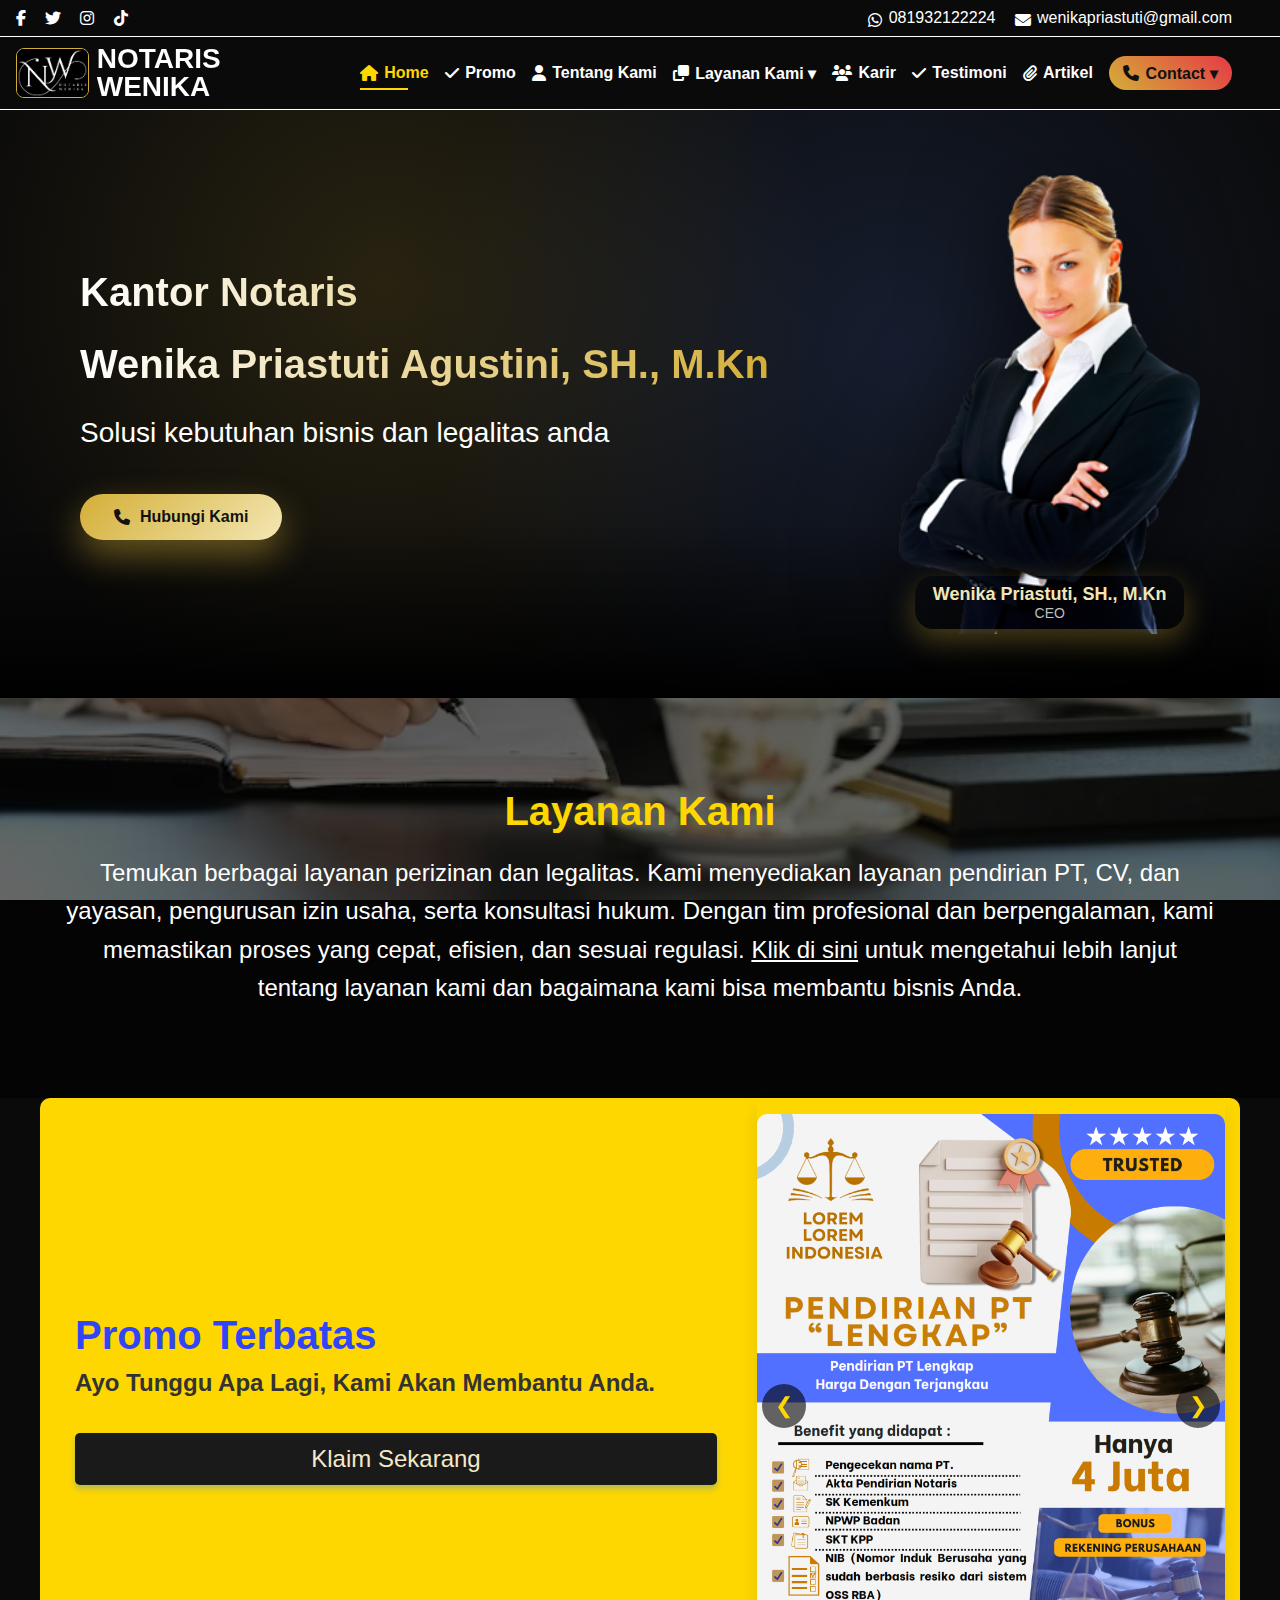
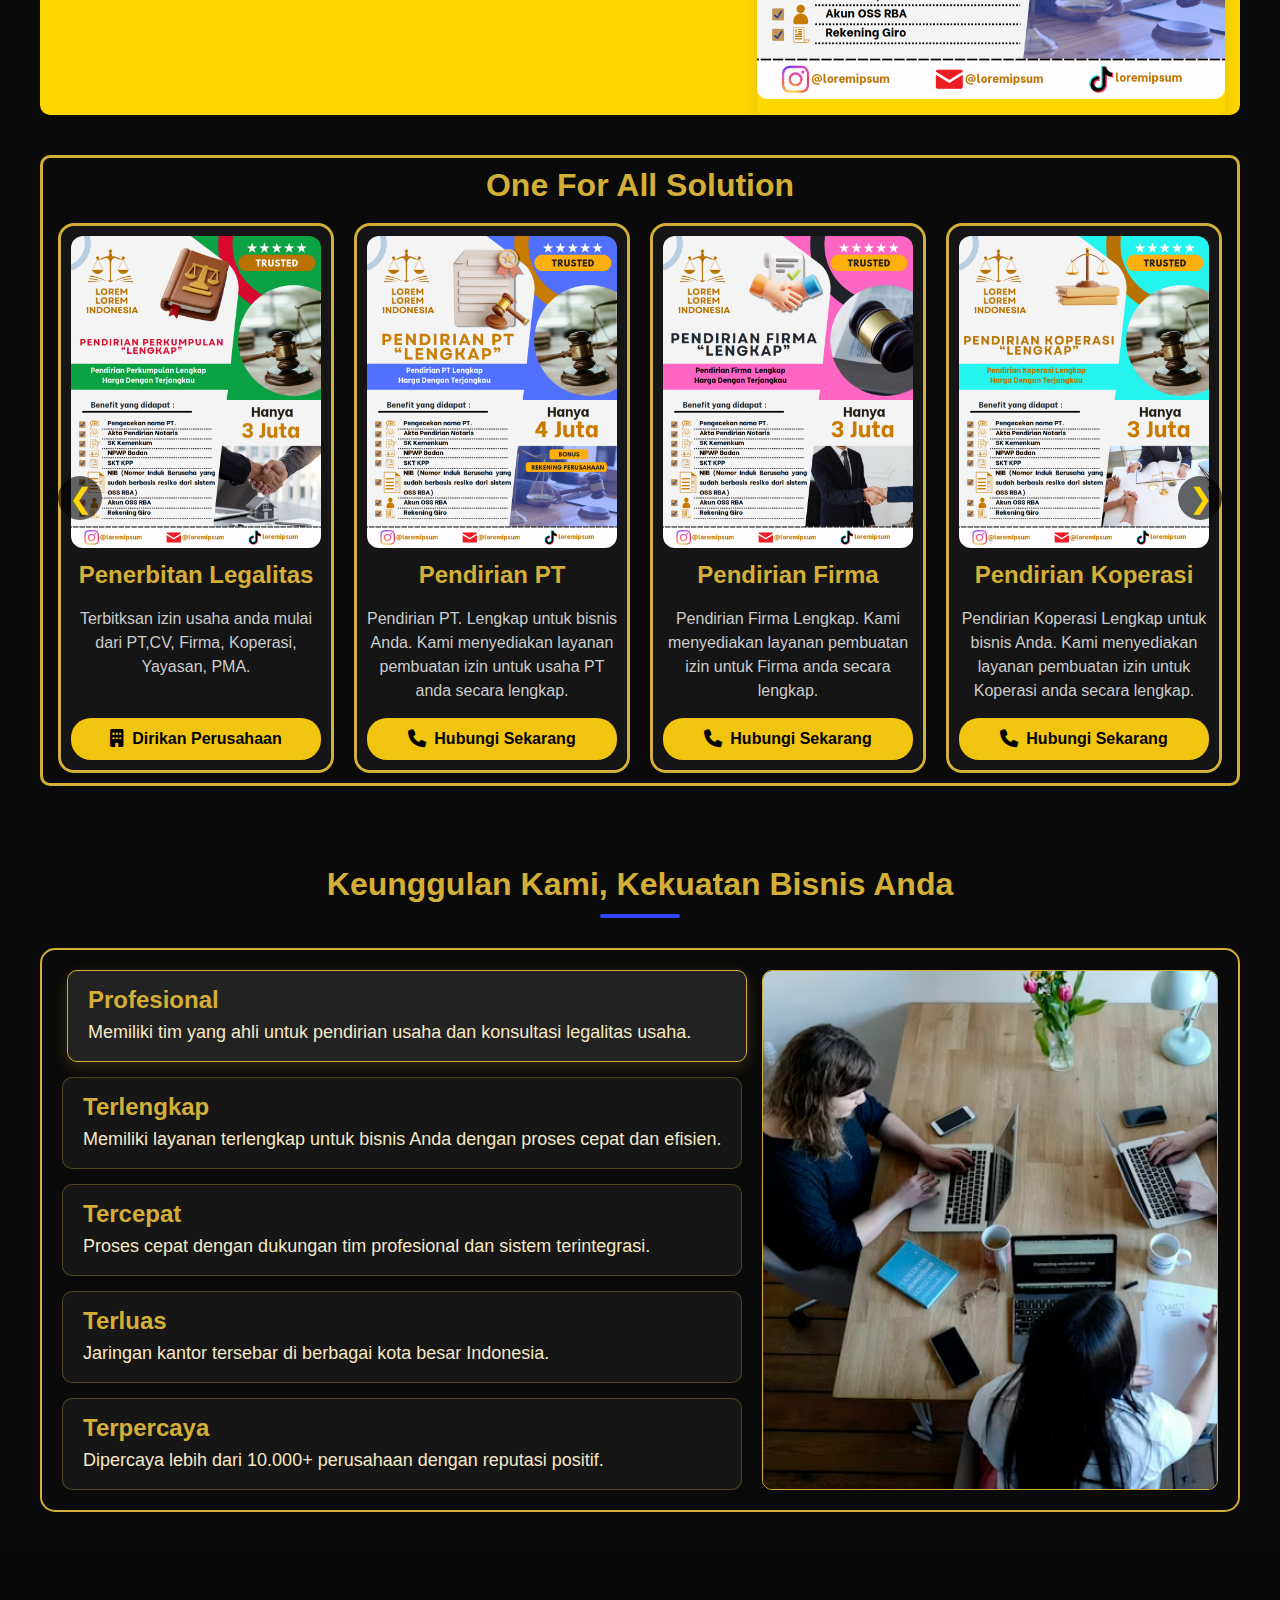
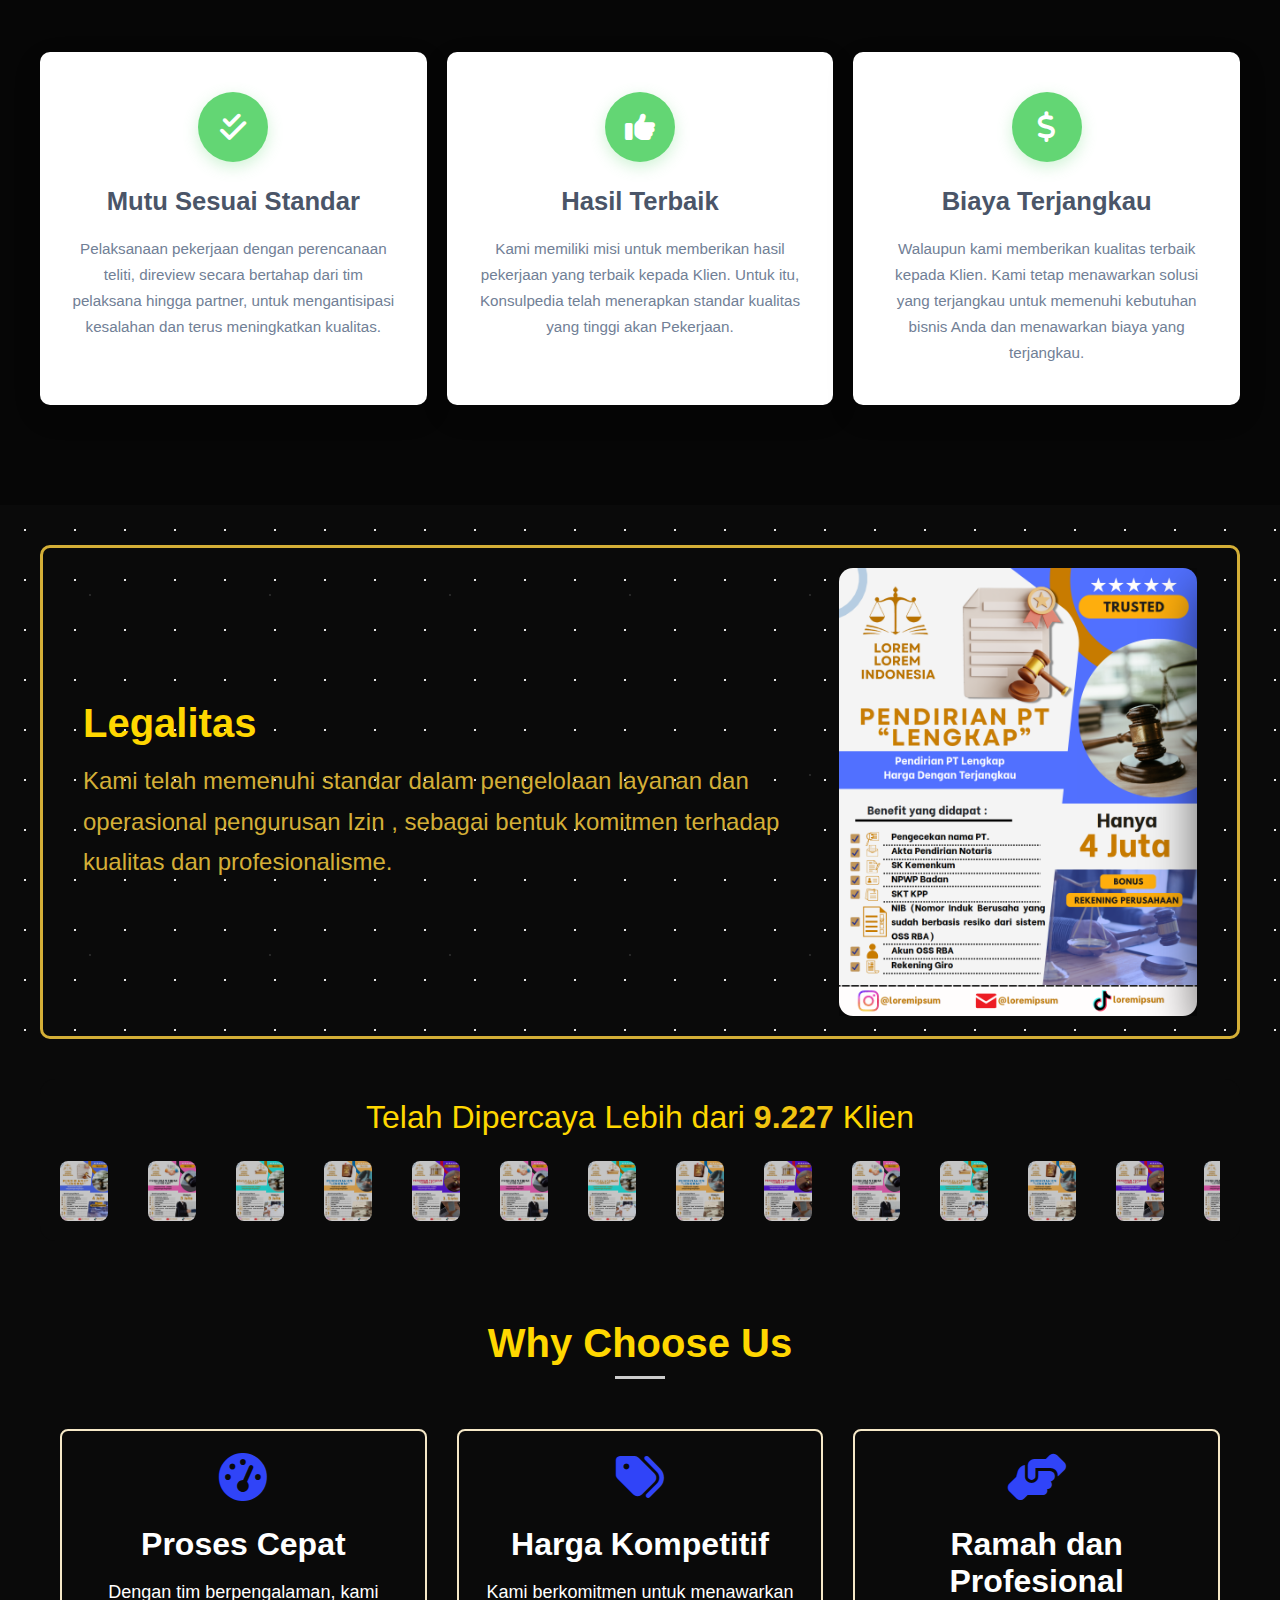
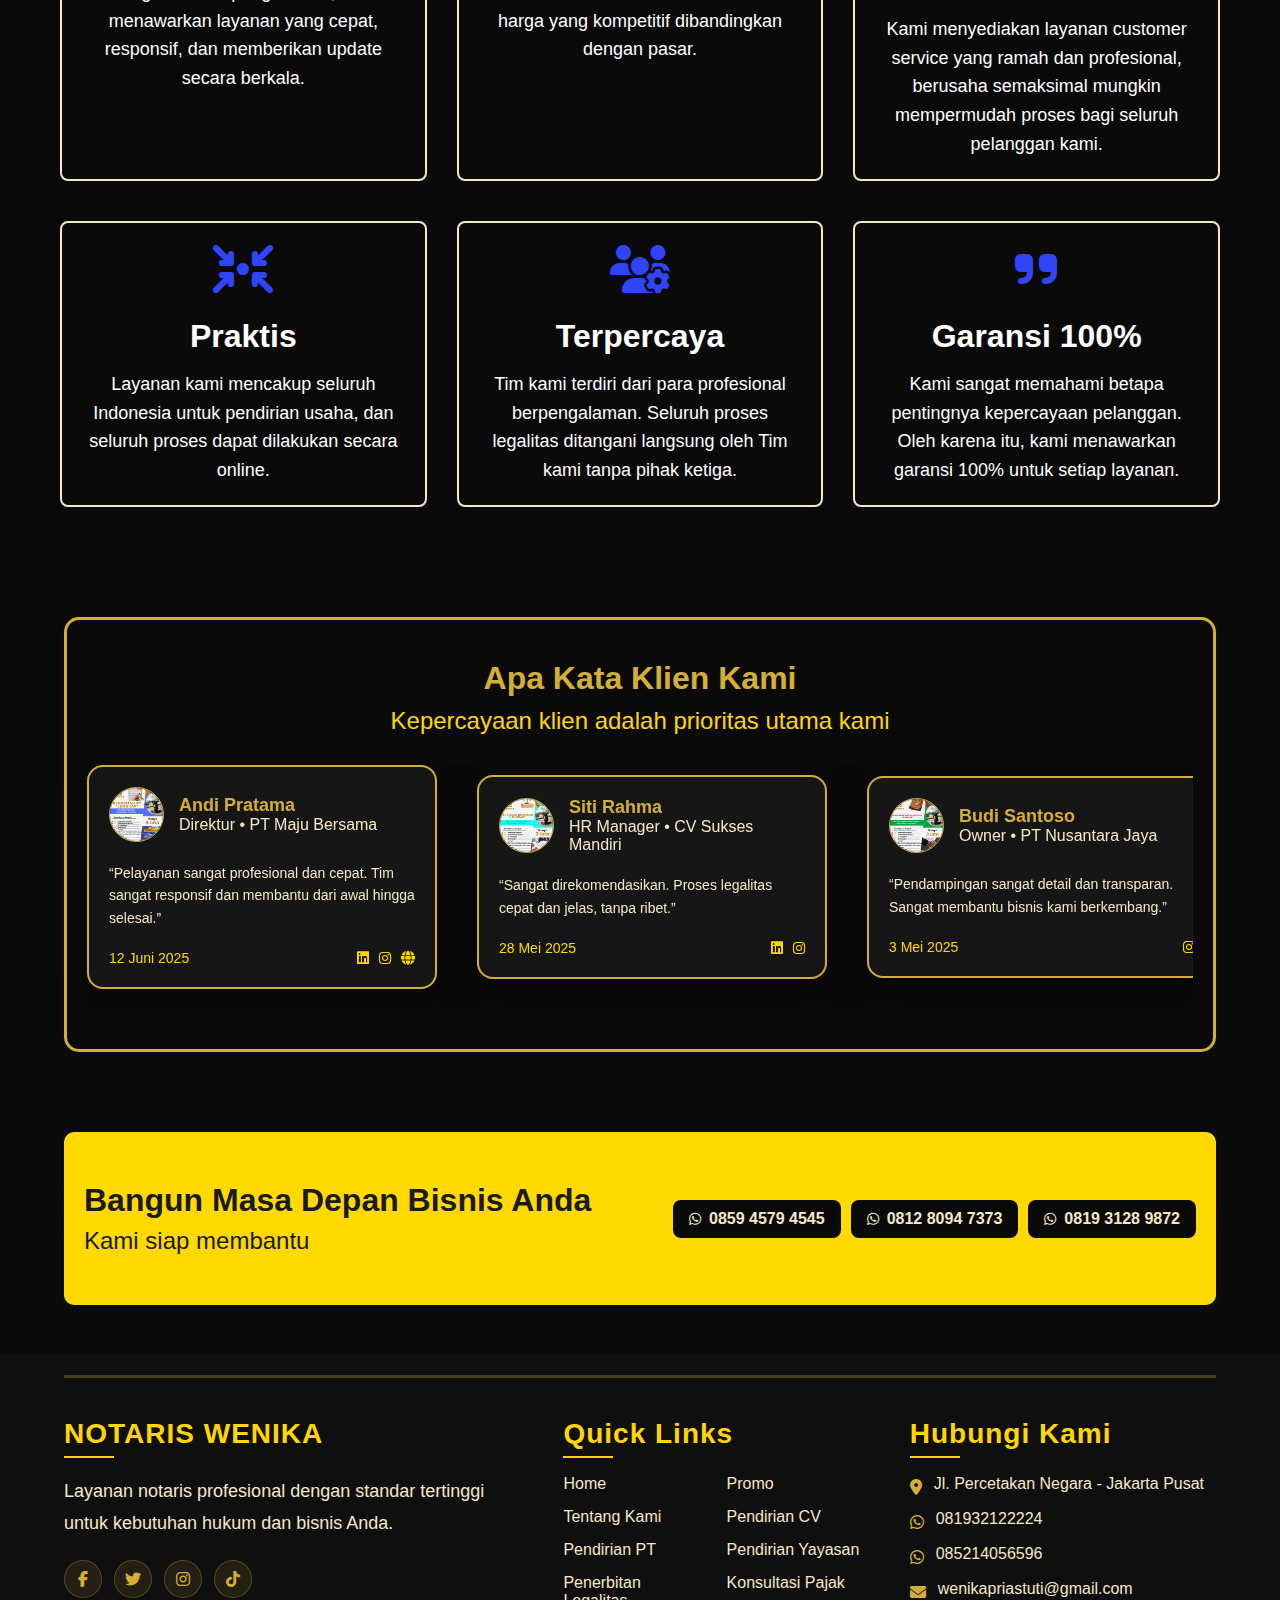
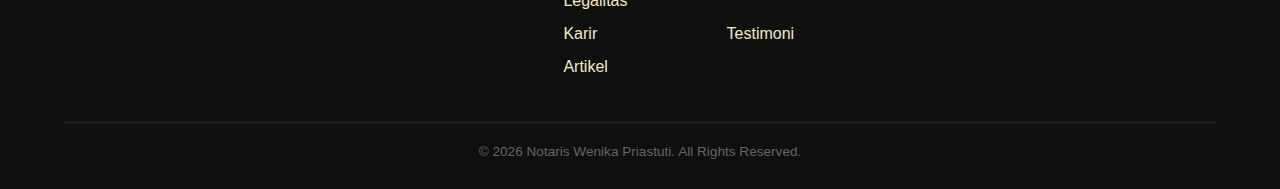
<file: index.html>
<!DOCTYPE html>
<html lang="id">
<head>
<meta charset="UTF-8">
<meta name="viewport" content="width=device-width, initial-scale=1.0">

<title>Kantor Notaris Wenika Priastuti</title>

<meta property="og:locale" content="id_ID">
<meta property="og:type" content="website">

<meta property="og:title" content="Kantor Notaris Wenika Priastuti Agustini">
<meta property="og:description" content="Layanan pembuatan akta notaris: PT, CV, Firma, Koperasi, Yayasan, dan Perkumpulan. Profesional, terpercaya, dan sesuai hukum.">

<meta property="og:url" content="https://greentetembatu.github.io/notaris-wenika-official/">
<meta property="og:site_name" content="Kantor Notaris Wenika Priastuti Agustini">

<meta property="og:image" content="https://greentetembatu.github.io/notaris-wenika-official/assets/foto1.png">
<meta property="og:image:secure_url" content="https://greentetembatu.github.io/notaris-wenika-official/assets/foto1.png">
<meta property="og:image:type" content="image/png">
<meta property="og:image:width" content="1200">
<meta property="og:image:height" content="630">
<meta property="og:image:alt" content="Kantor Notaris Wenika Priastuti Agustini">

<meta property="og:updated_time" content="2025-12-11T23:51:00+07:00">



<link rel="shortcut icon" href="logo-wenika.ico" type="image/x-icon">

<link rel="stylesheet" href="https://cdnjs.cloudflare.com/ajax/libs/font-awesome/6.5.2/css/all.min.css">
<link rel="stylesheet" href="css/base.css">
<link rel="stylesheet" href="css/view.css">
<link rel="stylesheet" href="css/about.css">

</head>

<body>

<!--==========TOP CONTACT===========-->
<!--==========TOP CONTACT===========-->
<!--==========TOP CONTACT===========-->
<section class="top-contact-section">
  <div class="container top-contact-container">
    <div class="social-links-container" id="socialLinks"></div>
    <div class="contact-info-container" id="contactInfo"></div>
  </div>
</section>

<!--==============NAVIGATION=========== -->
<!--==============NAVIGATION=========== -->
<!--==============NAVIGATION=========== -->
<nav class="navigation-section">
  <div class="container navigation-container">

    <a class="logo-container" id="logo"></a>

    <div class="nav-menu-container" id="navMenu"></div>

    <div class="navbar-right">
      <button class="menu-toggle-contact" id="menuToggleContact">
        <i class="fas fa-phone"></i> Call Center
      </button>
      <button class="menu-toggle" id="menuToggle">
        <i class="fas fa-bars"></i>
      </button>
    </div>

  </div>

  <ul class="dropdown-contact" id="dropdownContact"></ul>
</nav>


<!--===============HERO SECTION===============-->
<!--===============HERO SECTION===============-->
<!--===============HERO SECTION===============-->
<section class="hero-section" id="heroSection">
  <div class="hero-container" id="heroContainer">

    <div class="hero-header" id="heroHeader"></div>

    <div class="hero-profiles-group" id="heroProfilesGroup"></div>

    <div class="hero2-cta" id="hero2Cta"></div>

  </div>
</section>


<!--===============TAB SERVICEROOT===============-->
<!--===============TAB SERVICEROOT===============-->
<!--===============TAB SERVICEROOT===============-->
<div id="view-tab-service-root"></div>


<!--===============PROMO SECTION===============-->
<!--===============PROMO SECTION===============-->
<!--===============PTOMO SECTION===============-->
<section class="promo-section" id="promoSection">
  <div class="promo-container" id="promoContainer"></div>
</section>


<!--===============LAYANAN SECTION===============-->
<!--===============LAYANAN SECTION===============-->
<!--===============LAYANAN SECTION===============-->
<section id="layananSection" class="layanan-section">
  <div class="layanan-container" id="layananContainer">
    <h2 class="layanan-title" id="layananTitle"></h2>

    <div class="carousel-wrapper-layanan">
      <button class="nav-btn-layanan prev" id="prevBtnLayanan">&#10094;</button>
      <button class="nav-btn-layanan next" id="nextBtnLayanan">&#10095;</button>

      <div class="carousel-track-container-layanan">
        <div class="carousel-track-layanan" id="carouselTrackLayanan">
          <!-- ITEM LAYANAN DIRENDER DARI JSON -->
        </div>
      </div>
    </div>
  </div>
</section>



<!--===============KEUNGGULAN SECTION===============-->
<!--===============KEUNGGULAN SECTION===============-->
<!--===============KEUNGGULAN SECTION===============-->
<section class="keunggulan-section" id="keunggulanSection">
  <div class="keunggulan-container">
    <h2 class="section-title-keunggulan" id="keunggulanTitle"></h2>

    <div class="keunggulan-container-item">
      <div class="keunggulan-left">
        <div class="keunggulan-list" id="keunggulanList">
          <!-- ITEM KEUNGGULAN DARI JSON -->
        </div>
      </div>

      <div class="keunggulan-right">
        <img id="keunggulanImage" alt="Keunggulan">
      </div>
    </div>
  </div>
</section>



<!--==============================-->
<div id="parallax-root"></div>




<!--===============ISO SECTION===============-->
<!--===============ISO SECTION===============-->
<section class="iso-section" id="isoSection">
  <div class="iso-particles"></div>

  <div class="iso-container">
    <!-- KIRI : SLIDER -->
    <div class="iso-slider">
      <div class="iso-track" id="isoTrack">
        <!-- SLIDE DARI JSON -->
      </div>
    </div>

    <!-- KANAN : TEKS -->
    <div class="iso-text" id="isoText">
      <!-- TEKS DARI JSON -->
    </div>
  </div>
</section>


<!--===============CLIENT SECTION===============-->
<!--===============CLIENT SECTION===============-->
<!--===============CLIENT SECTION===============-->
<section class="client-logo-section">
  <div class="client-logo-title" id="clientLogoTitle"></div>

  <div class="logo-marquee">
    <div class="logo-track" id="logoTrack"></div>
  </div>
</section>





<!--==============================-->

<div id="why-us-root"></div>




<!--===============TESTIMONI SECTION===============-->
<!--===============TESTIMONI SECTION===============-->
<section class="testimonial-section">
  <h2 class="testimonial-title" id="testimonialTitle"></h2>
  <p class="testimonial-subtitle" id="testimonialSubtitle"></p>

  <div class="testimonial-slider">
    <div class="testimonial-track" id="testimonialTrack"></div>
  </div>
</section>



<!--===============CTA MINI SECTION===============-->
<!--===============CTA MINI SECTION===============-->
<!--===============CTA MINI SECTION===============-->
<section class="cta-mini-section">
  <div class="cta-mini-container" id="ctaMiniContainer"></div>
</section>



<!--===============FOOTER SECTION===============-->
<!--===============FOOTER SECTION===============-->
<!--===============FOOTER SECTION===============-->
<footer class="footer-section">
  <div class="footer-container">
    <div class="footer-grid">

      <div class="footer-col" id="footerInfo"></div>
      <div class="footer-col" id="footerLinks"></div>
      <div class="footer-col" id="footerContact"></div>

    </div>

    <hr class="footer-divider">

    <div class="copyright-container">
      <p class="copyright-text">
        &copy; <span id="currentYear"></span> <span id="footerCopyright"></span>
      </p>
    </div>
  </div>
</footer>

<script src="js/data.js"></script>
<script src="js/main.js"></script>
<script src="js/view.js"></script>
</body>
</html>
</file>
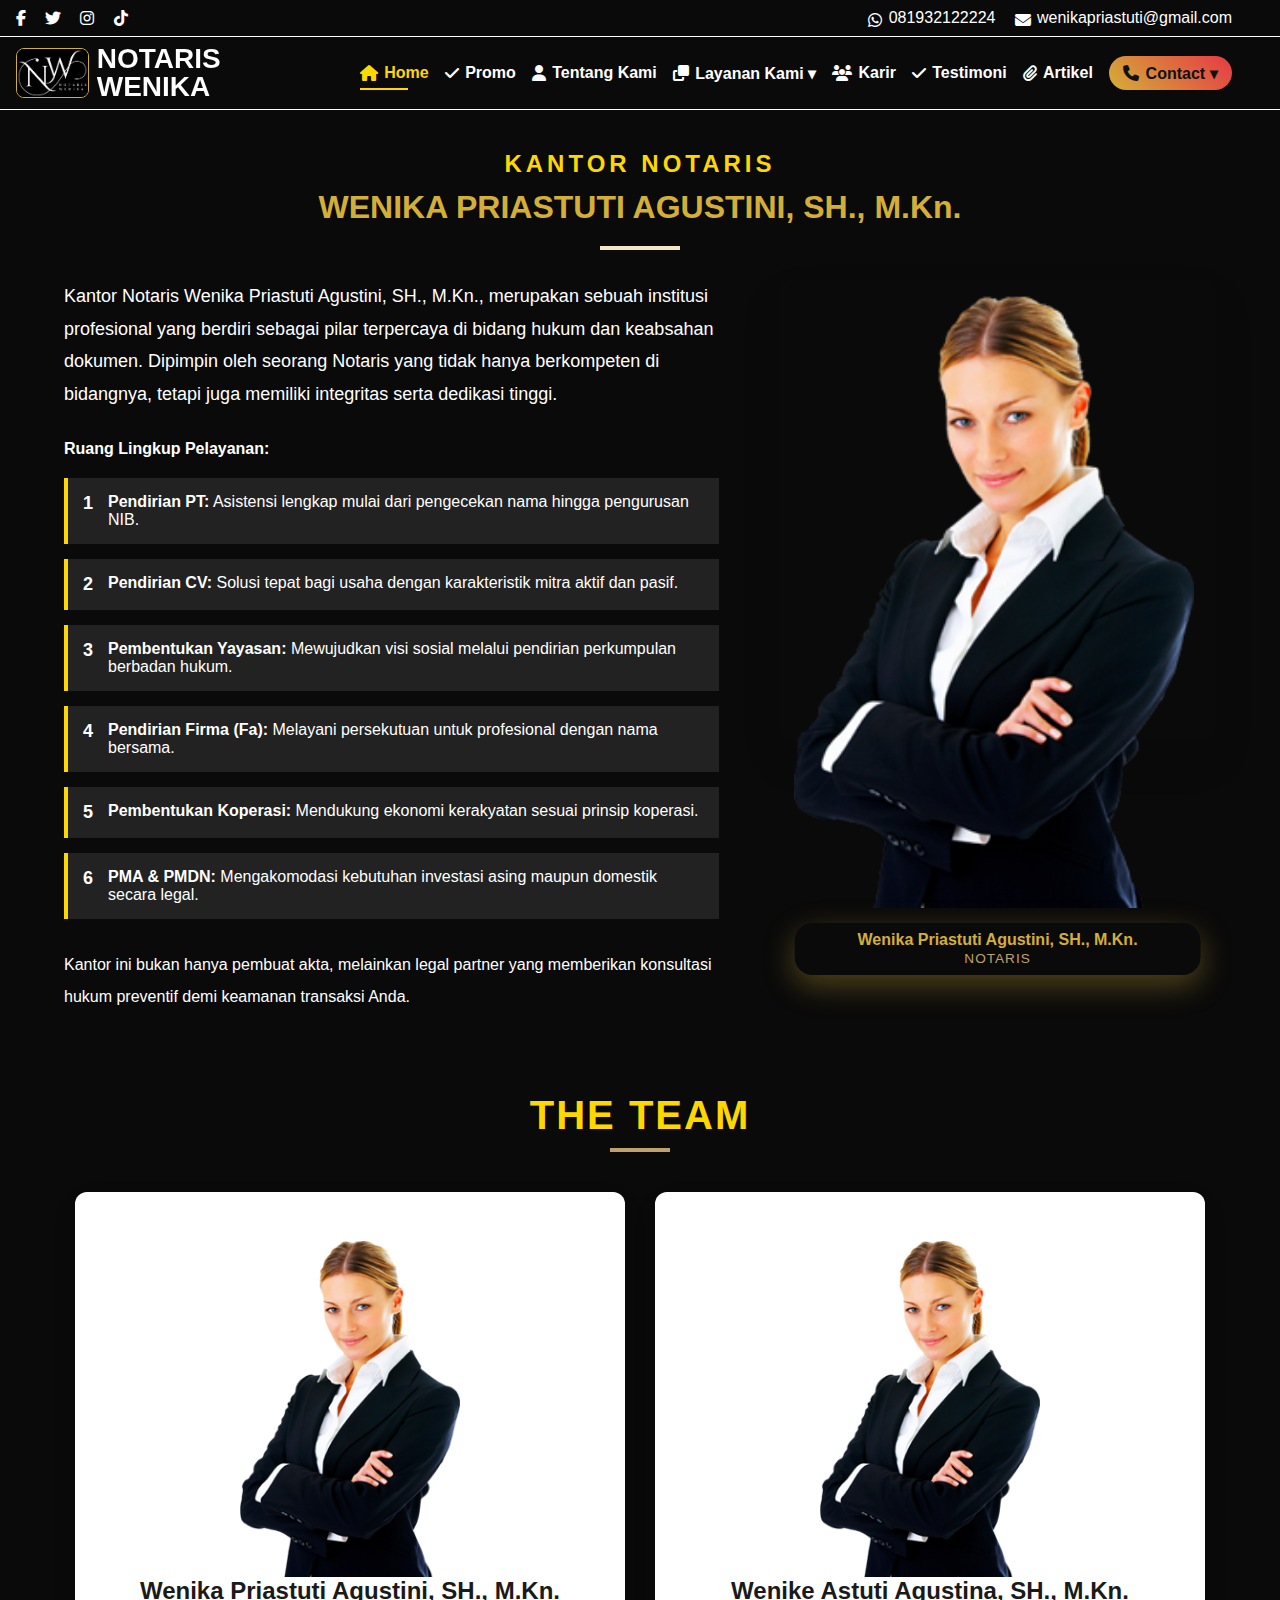
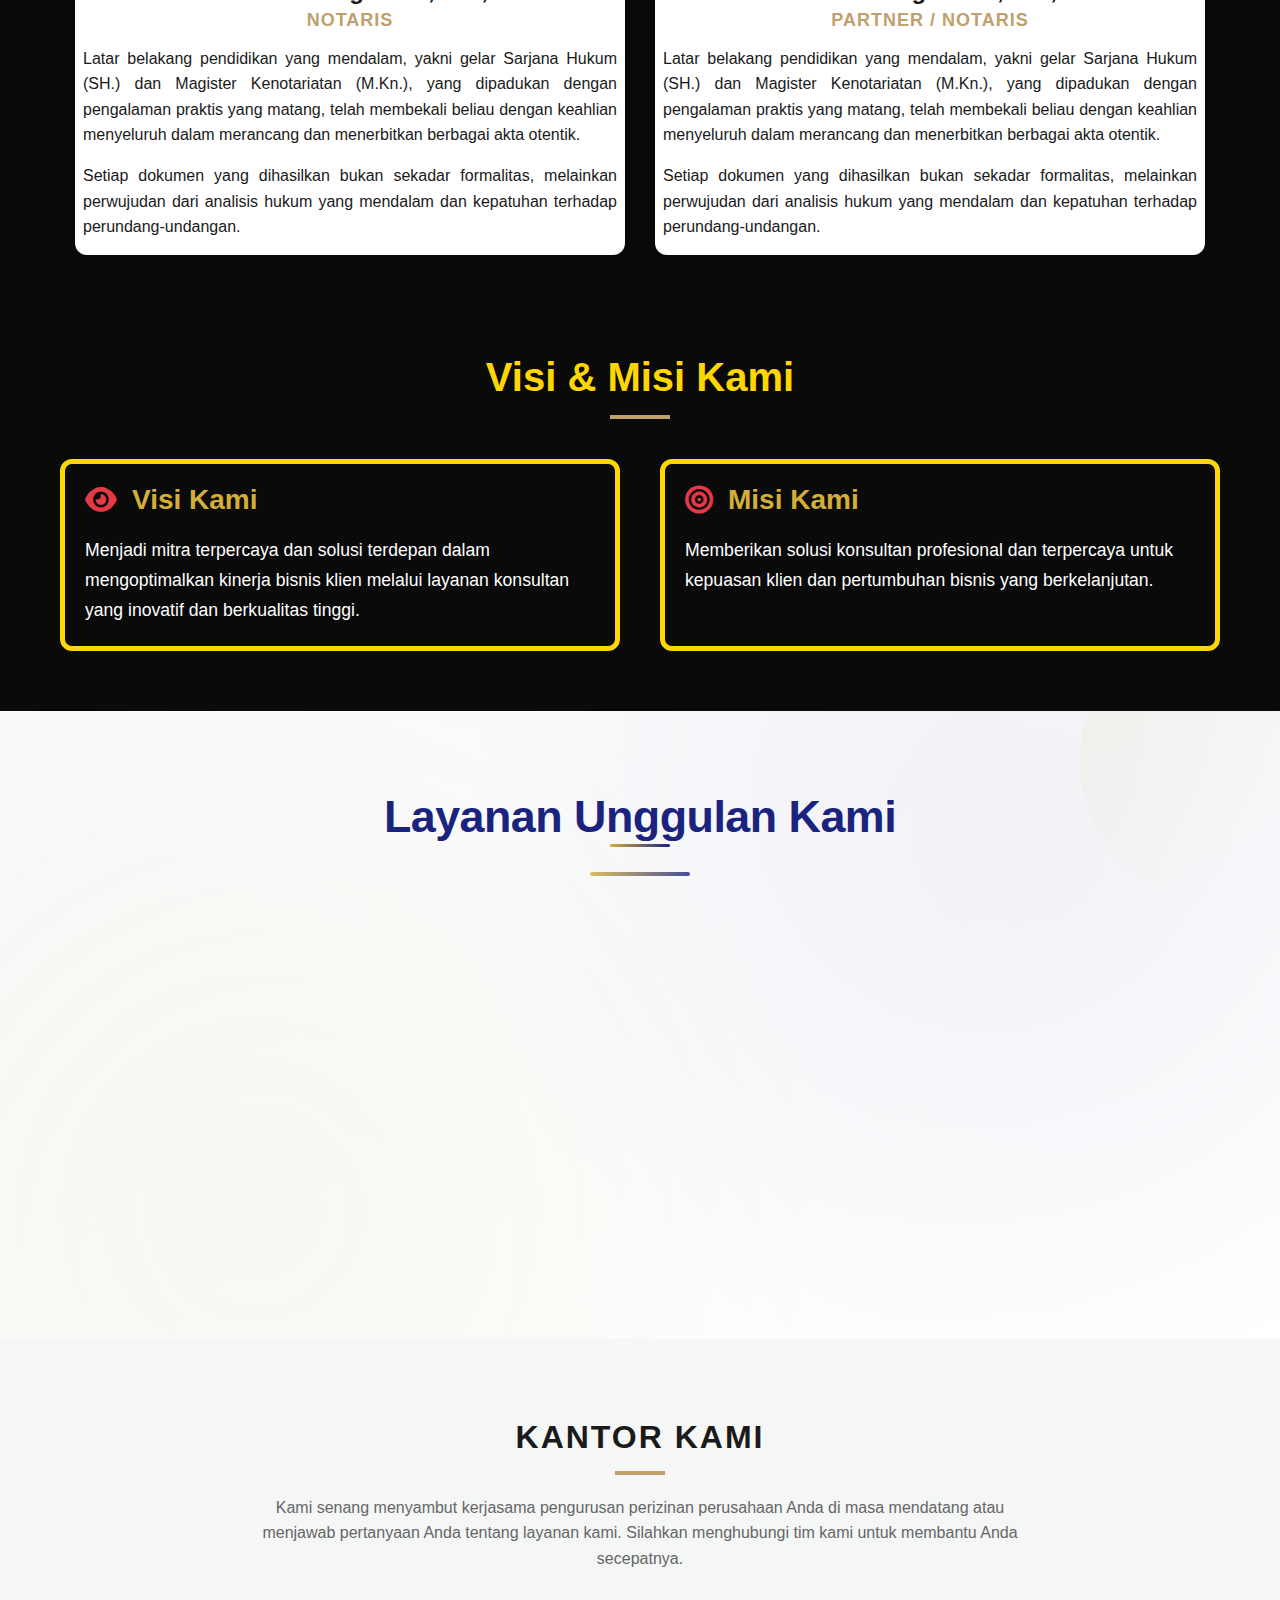
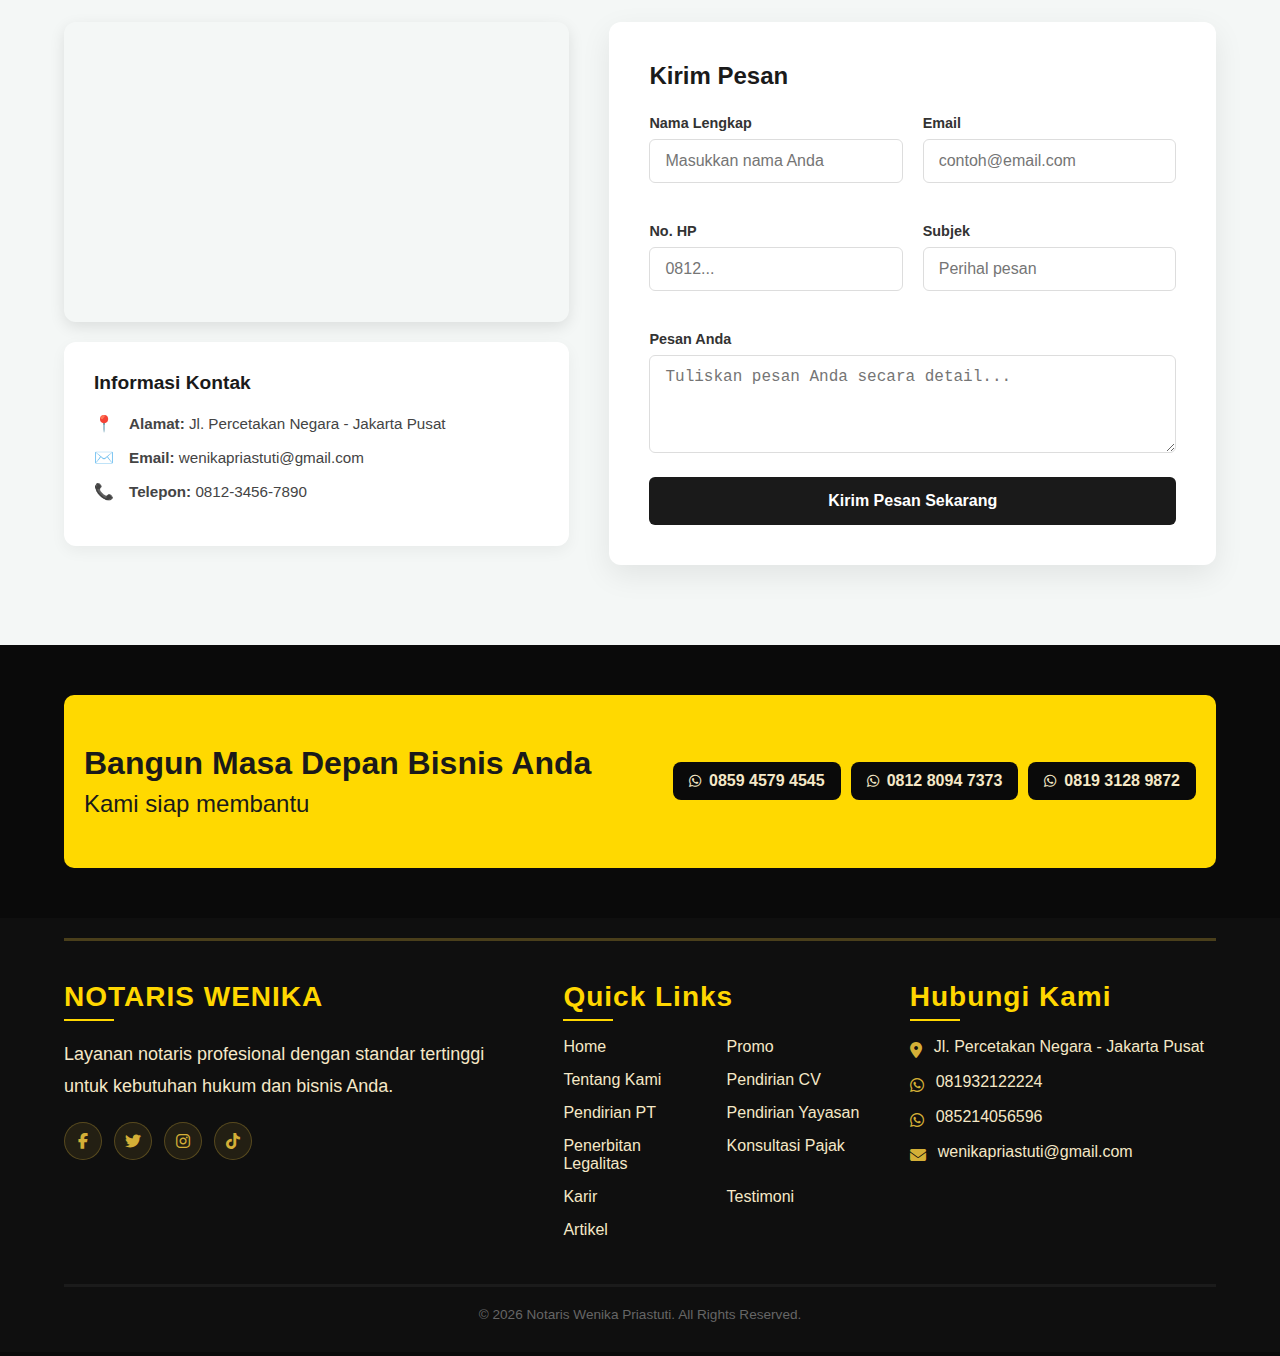
<file: about.html>
<!DOCTYPE html>
<html lang="id">
<head>
<meta charset="UTF-8">
<meta name="viewport" content="width=device-width, initial-scale=1.0">

<title>Kantor Notaris Wenika Priastuti</title>

  <meta property="og:locale" content="id_ID">
  <meta property="og:type" content="website">
  <meta property="og:title" content="website Kanor Notaris Wenika Priastuti Agustini">
  <meta property="og:description" content="Pembuatan Akta Notaris CV PT FIRMA KOPERASI YAYASAN PERKUMPULAN ">
  <meta property="og:url" content="https://greentetembatu.github.io/notaris-wenika-official/">
  <meta property="og:site_name" content="Kanor Notaris">
  <meta property="og:updated_time" content="2025-12-11T23:51:00+07:00">
  <meta property="og:image" content="https://greentetembatu.github.io/notaris-wenika-official/assets/foto2.png">
  <meta property="og:image:secure_url" content="https://greentetembatu.github.io/notaris-wenika-official/assets/foto2.png">
  <meta property="og:image:width" content="805">
  <meta property="og:image:height" content="609">
  <meta property="og:image:alt" content="sampul">
  <meta property="og:image:type" content="image/png"> 


<link rel="shortcut icon" href="logo-wenika.ico" type="image/x-icon">

<link rel="stylesheet" href="https://cdnjs.cloudflare.com/ajax/libs/font-awesome/6.5.2/css/all.min.css">
<link rel="stylesheet" href="css/base.css">
<link rel="stylesheet" href="css/view.css">
<link rel="stylesheet" href="css/about.css">

</head>

  <body>
    <!--==========TOP CONTACT===========-->
    <!--==========TOP CONTACT===========-->
    <!--==========TOP CONTACT===========-->
    <section class="top-contact-section">
      <div class="container top-contact-container">
        <div class="social-links-container" id="socialLinks"></div>
        <div class="contact-info-container" id="contactInfo"></div>
      </div>
    </section>

    <!--==============NAVIGATION=========== -->
    <!--==============NAVIGATION=========== -->
    <!--==============NAVIGATION=========== -->
    <nav class="navigation-section">
      <div class="container navigation-container">
        <a class="logo-container" id="logo"></a>

        <div class="nav-menu-container" id="navMenu"></div>

        <div class="navbar-right">
          <button class="menu-toggle-contact" id="menuToggleContact">
            <i class="fas fa-phone"></i> Call Center
          </button>
          <button class="menu-toggle" id="menuToggle">
            <i class="fas fa-bars"></i>
          </button>
        </div>
      </div>

      <ul class="dropdown-contact" id="dropdownContact"></ul>
    </nav>






<div id="view-about-notary-root"></div>





<div id="view-about-team-root"></div>














<div id="view-target-vision-mission-root"></div>





<div id="view-service-featured-root"></div>











<section id="kontak" class="contact-section">
  <div class="contact-header">
    <h2 class="contact-title">KANTOR KAMI</h2>
    <div class="contact-divider"></div>
    <p class="contact-description">
      Kami senang menyambut kerjasama pengurusan perizinan perusahaan Anda di masa mendatang atau menjawab pertanyaan Anda tentang layanan kami. Silahkan menghubungi tim kami untuk membantu Anda secepatnya.
    </p>
  </div>

  <div class="contact-container">
    <div class="contact-info-column">
      <div class="map-wrapper">
        <iframe
          src="https://www.google.com/maps/embed?pb=!1m18!1m12!1m3!1d3966.4952!2d106.865!3d-6.185!2m3!1f0!2f0!3f0!3m2!1i1024!2i768!4f13.1!3m3!1m2!1s0x0%3A0x0!2zNsKwMTEnMDUuOSJTIDEwNsKwNTInMDEuMiJF!5e0!3m2!1sid!2sid!4v123456789"
          allowfullscreen=""
          loading="lazy"
          title="Lokasi Kantor kami">
        </iframe>
      </div>

      <div class="contact-details">
        <h4>Informasi Kontak</h4>
        <div class="detail-item">
          <span class="icon">📍</span>
          <p><strong>Alamat:</strong> Jl. Percetakan Negara - Jakarta Pusat</p>
        </div>
        <div class="detail-item">
          <span class="icon">✉️</span>
          <p><strong>Email:</strong> wenikapriastuti@gmail.com</p>
        </div>
        <div class="detail-item">
          <span class="icon">📞</span>
          <p><strong>Telepon:</strong> 0812-3456-7890</p>
        </div>
      </div>
    </div>

    <div class="contact-form-column">
      <div class="form-card">
        <h3>Kirim Pesan</h3>
        <form action="#" method="POST" class="contact-form">
          <div class="form-row">
            <div class="form-group">
              <label for="name">Nama Lengkap</label>
              <input type="text" id="name" name="name" placeholder="Masukkan nama Anda" required>
            </div>
            <div class="form-group">
              <label for="email">Email</label>
              <input type="email" id="email" name="email" placeholder="contoh@email.com" required>
            </div>
          </div>
          
          <div class="form-row">
            <div class="form-group">
              <label for="phone">No. HP</label>
              <input type="tel" id="phone" name="phone" placeholder="0812...">
            </div>
            <div class="form-group">
              <label for="subject">Subjek</label>
              <input type="text" id="subject" name="subject" placeholder="Perihal pesan" required>
            </div>
          </div>

          <div class="form-group">
            <label for="message">Pesan Anda</label>
            <textarea id="message" name="message" rows="4" placeholder="Tuliskan pesan Anda secara detail..." required></textarea>
          </div>
          
          <button type="submit" class="submit-button">Kirim Pesan Sekarang</button>
        </form>
      </div>
    </div>
  </div>
</section>




    <!--===============CTA MINI SECTION===============-->
    <!--===============CTA MINI SECTION===============-->
    <!--===============CTA MINI SECTION===============-->
    <section class="cta-mini-section">
      <div class="cta-mini-container" id="ctaMiniContainer"></div>
    </section>

    <!--===============FOOTER SECTION===============-->
    <!--===============FOOTER SECTION===============-->
    <!--===============FOOTER SECTION===============-->
    <footer class="footer-section">
      <div class="footer-container">
        <div class="footer-grid">
          <div class="footer-col" id="footerInfo"></div>
          <div class="footer-col" id="footerLinks"></div>
          <div class="footer-col" id="footerContact"></div>
        </div>

        <hr class="footer-divider" />

        <div class="copyright-container">
          <p class="copyright-text">
            &copy; <span id="currentYear"></span>
            <span id="footerCopyright"></span>
          </p>
        </div>
      </div>
    </footer>

    <script src="js/data.js"></script>
    <script src="js/main.js"></script>
    <script src="js/view.js"></script>
  </body>
</html>
</file>
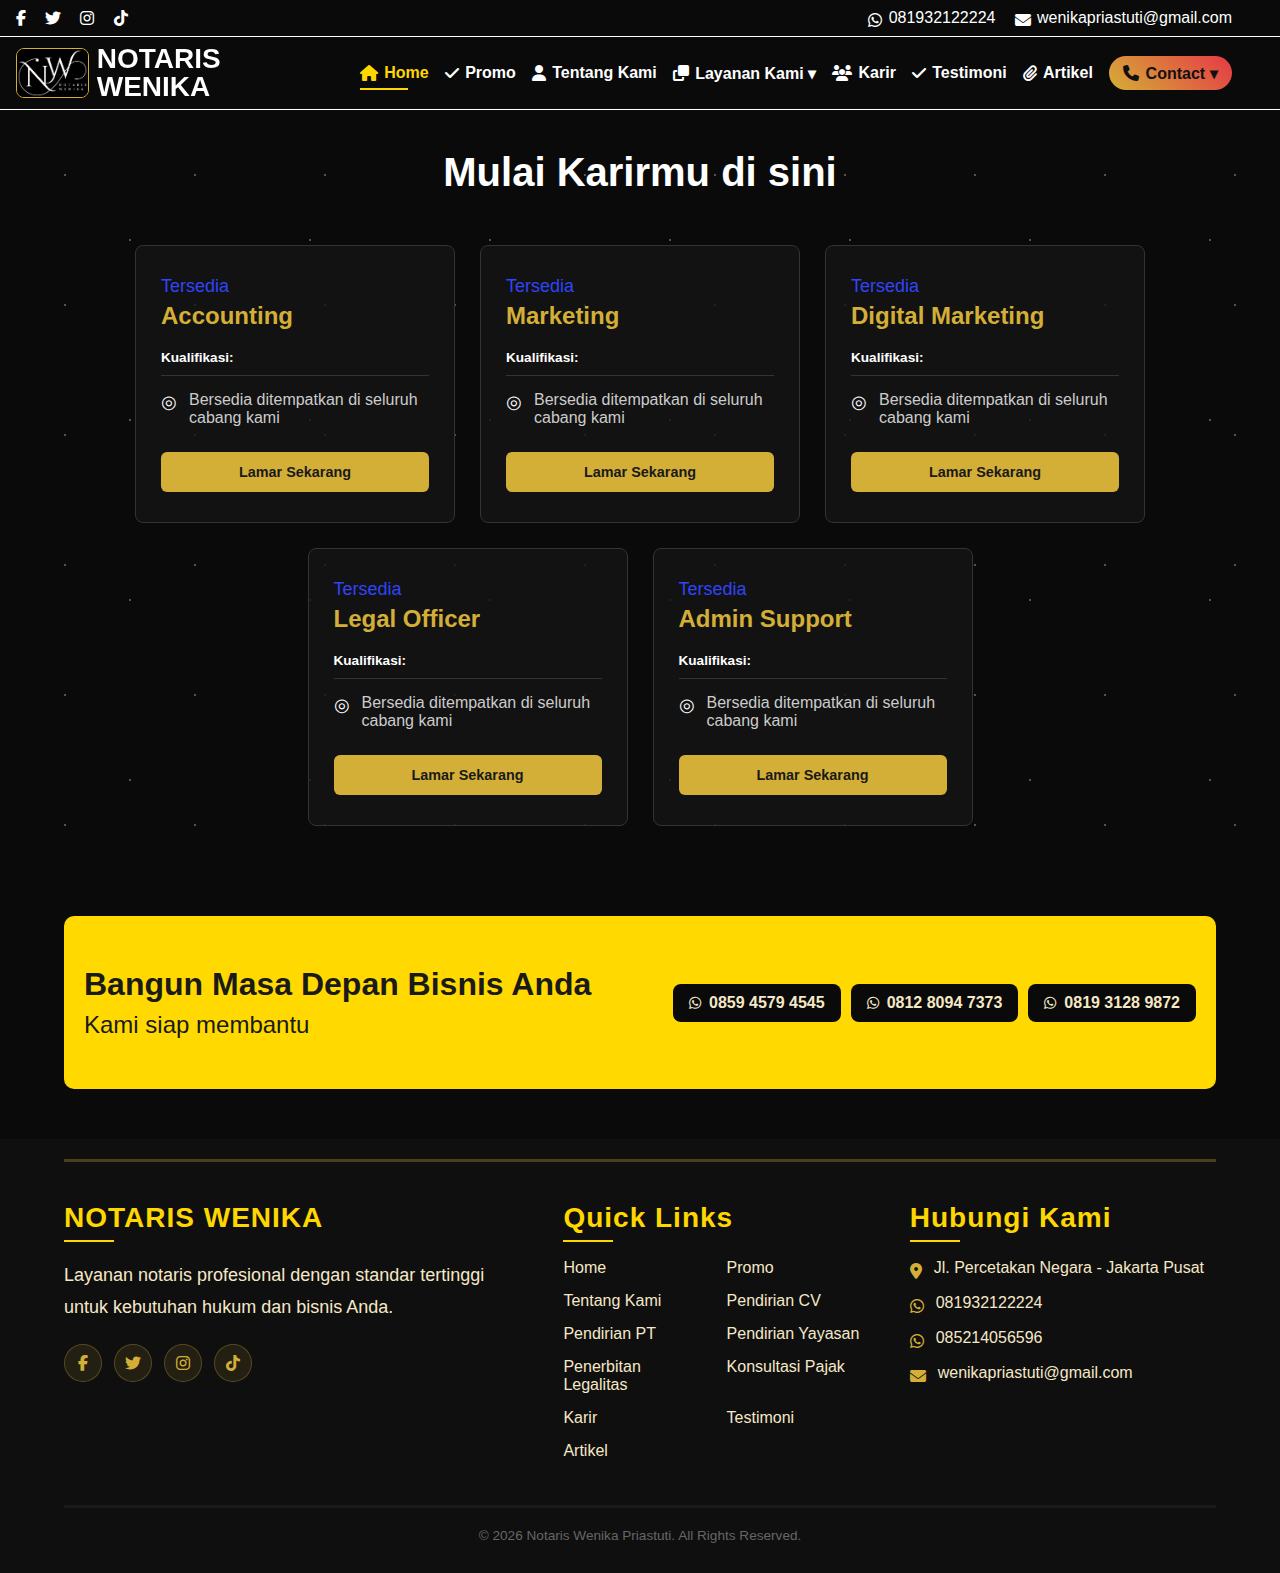
<file: carrer.html>
<!DOCTYPE html>
<html lang="id">
<head>
<meta charset="UTF-8">
<meta name="viewport" content="width=device-width, initial-scale=1.0">

<title>Kantor Notaris Wenika Priastuti</title>

  <meta property="og:locale" content="id_ID">
  <meta property="og:type" content="website">
  <meta property="og:title" content="website Kanor Notaris Wenika Priastuti Agustini">
  <meta property="og:description" content="Pembuatan Akta Notaris CV PT FIRMA KOPERASI YAYASAN PERKUMPULAN ">
  <meta property="og:url" content="https://greentetembatu.github.io/notaris-wenika-official/">
  <meta property="og:site_name" content="Kanor Notaris">
  <meta property="og:updated_time" content="2025-12-11T23:51:00+07:00">
  <meta property="og:image" content="https://greentetembatu.github.io/notaris-wenika-official/assets/foto2.png">
  <meta property="og:image:secure_url" content="https://greentetembatu.github.io/notaris-wenika-official/assets/foto2.png">
  <meta property="og:image:width" content="805">
  <meta property="og:image:height" content="609">
  <meta property="og:image:alt" content="sampul">
  <meta property="og:image:type" content="image/png"> 


<link rel="shortcut icon" href="logo-wenika.ico" type="image/x-icon">

<link rel="stylesheet" href="https://cdnjs.cloudflare.com/ajax/libs/font-awesome/6.5.2/css/all.min.css">
<link rel="stylesheet" href="css/base.css">
<link rel="stylesheet" href="css/view.css">
<link rel="stylesheet" href="css/about.css">

</head>

  <body>
    <!--==========TOP CONTACT===========-->
    <!--==========TOP CONTACT===========-->
    <!--==========TOP CONTACT===========-->
    <section class="top-contact-section">
      <div class="container top-contact-container">
        <div class="social-links-container" id="socialLinks"></div>
        <div class="contact-info-container" id="contactInfo"></div>
      </div>
    </section>

    <!--==============NAVIGATION=========== -->
    <!--==============NAVIGATION=========== -->
    <!--==============NAVIGATION=========== -->
    <nav class="navigation-section">
      <div class="container navigation-container">
        <a class="logo-container" id="logo"></a>

        <div class="nav-menu-container" id="navMenu"></div>

        <div class="navbar-right">
          <button class="menu-toggle-contact" id="menuToggleContact">
            <i class="fas fa-phone"></i> Call Center
          </button>
          <button class="menu-toggle" id="menuToggle">
            <i class="fas fa-bars"></i>
          </button>
        </div>
      </div>

      <ul class="dropdown-contact" id="dropdownContact"></ul>
    </nav>

    <!--========================= -->
    <!--========================= -->
    <!--========================= -->



    <!--========================= -->
    <!--========================= -->
    <!--========================= -->
<div id="view-career-root"></div>

    
    <!--========================= -->
    <!--========================= -->


    <!--========================= -->
    <!--========================= -->
    <!--========================= -->

<!--==============================-->
<!--==============================-->
<!--==============================-->

    <!--========================= -->
    <!--========================= -->
    <!--========================= -->

    <!--===============CTA MINI SECTION===============-->
    <!--===============CTA MINI SECTION===============-->
    <!--===============CTA MINI SECTION===============-->
    <section class="cta-mini-section">
      <div class="cta-mini-container" id="ctaMiniContainer"></div>
    </section>

    <!--===============FOOTER SECTION===============-->
    <!--===============FOOTER SECTION===============-->
    <!--===============FOOTER SECTION===============-->
    <footer class="footer-section">
      <div class="footer-container">
        <div class="footer-grid">
          <div class="footer-col" id="footerInfo"></div>
          <div class="footer-col" id="footerLinks"></div>
          <div class="footer-col" id="footerContact"></div>
        </div>

        <hr class="footer-divider" />

        <div class="copyright-container">
          <p class="copyright-text">
            &copy; <span id="currentYear"></span>
            <span id="footerCopyright"></span>
          </p>
        </div>
      </div>
    </footer>

    <script src="js/data.js"></script>
    <script src="js/main.js"></script>
    <script src="js/view.js"></script>
  </body>
</html>
</file>
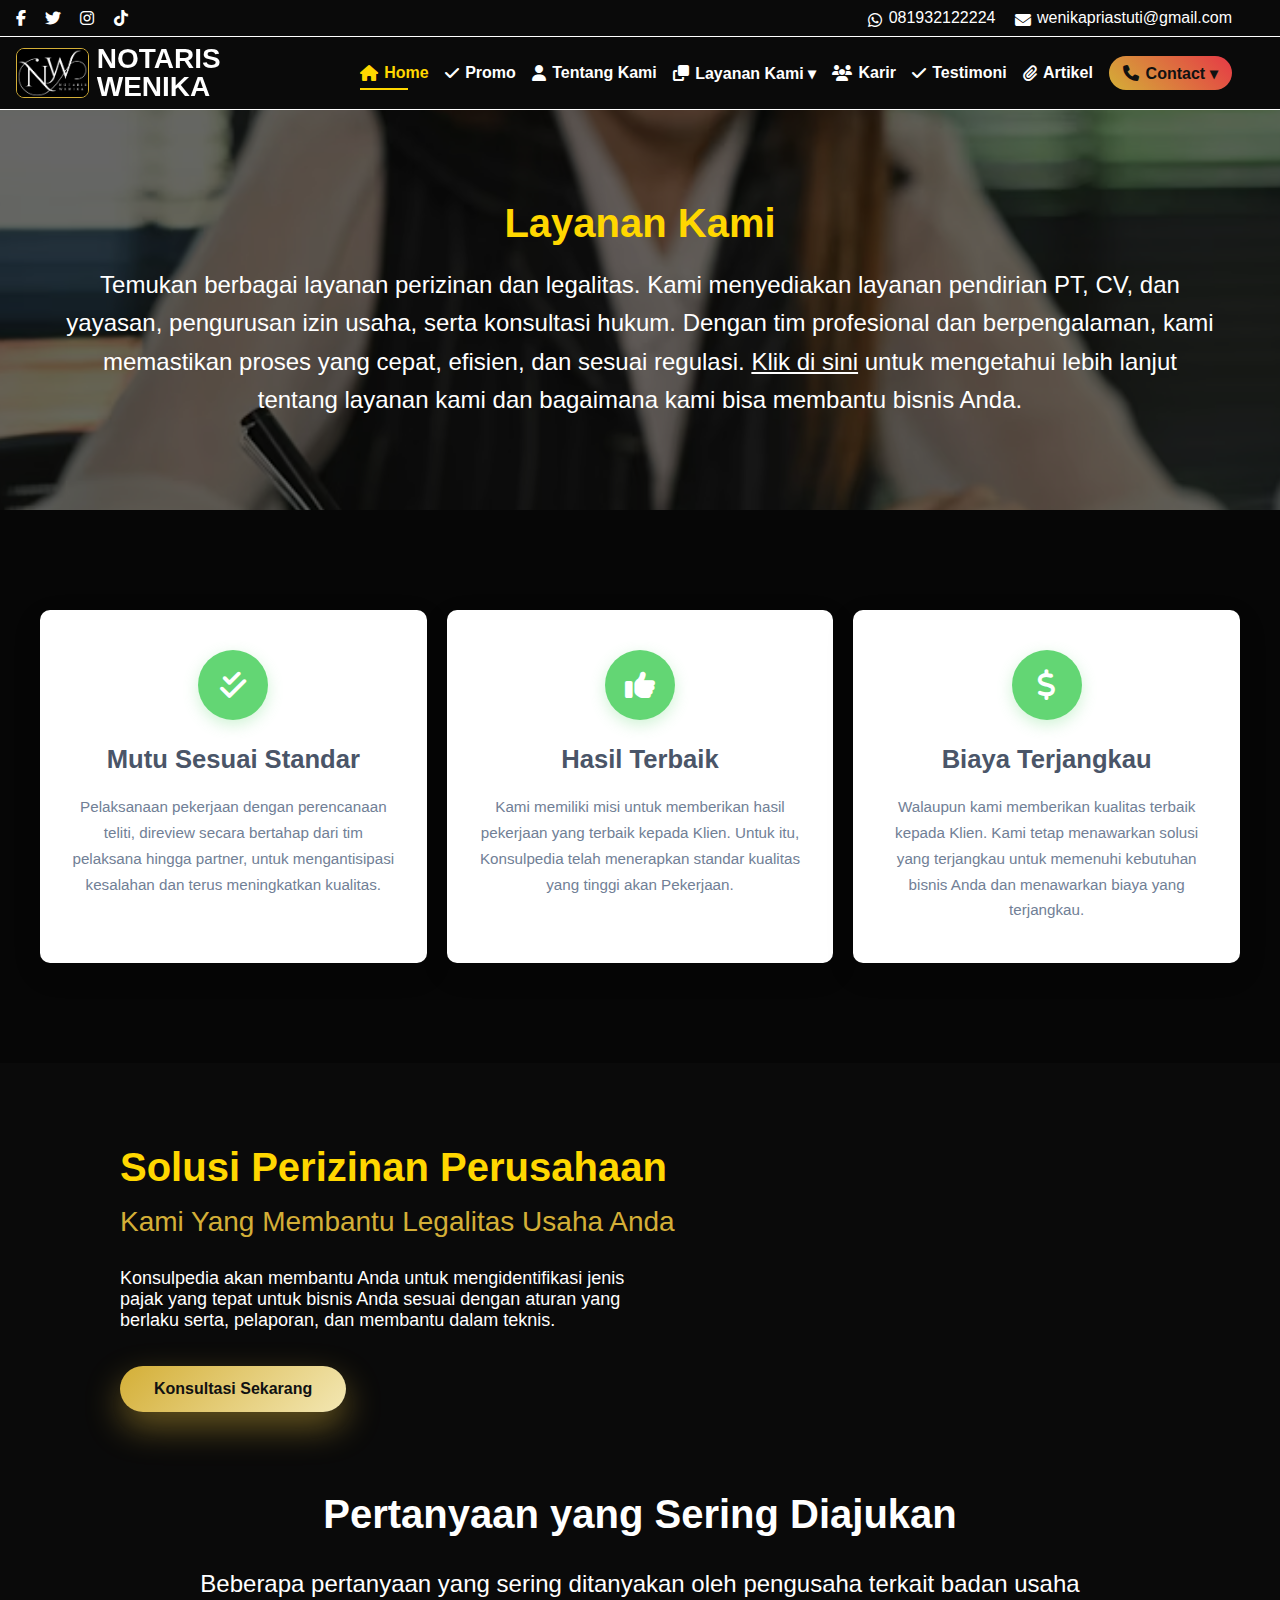
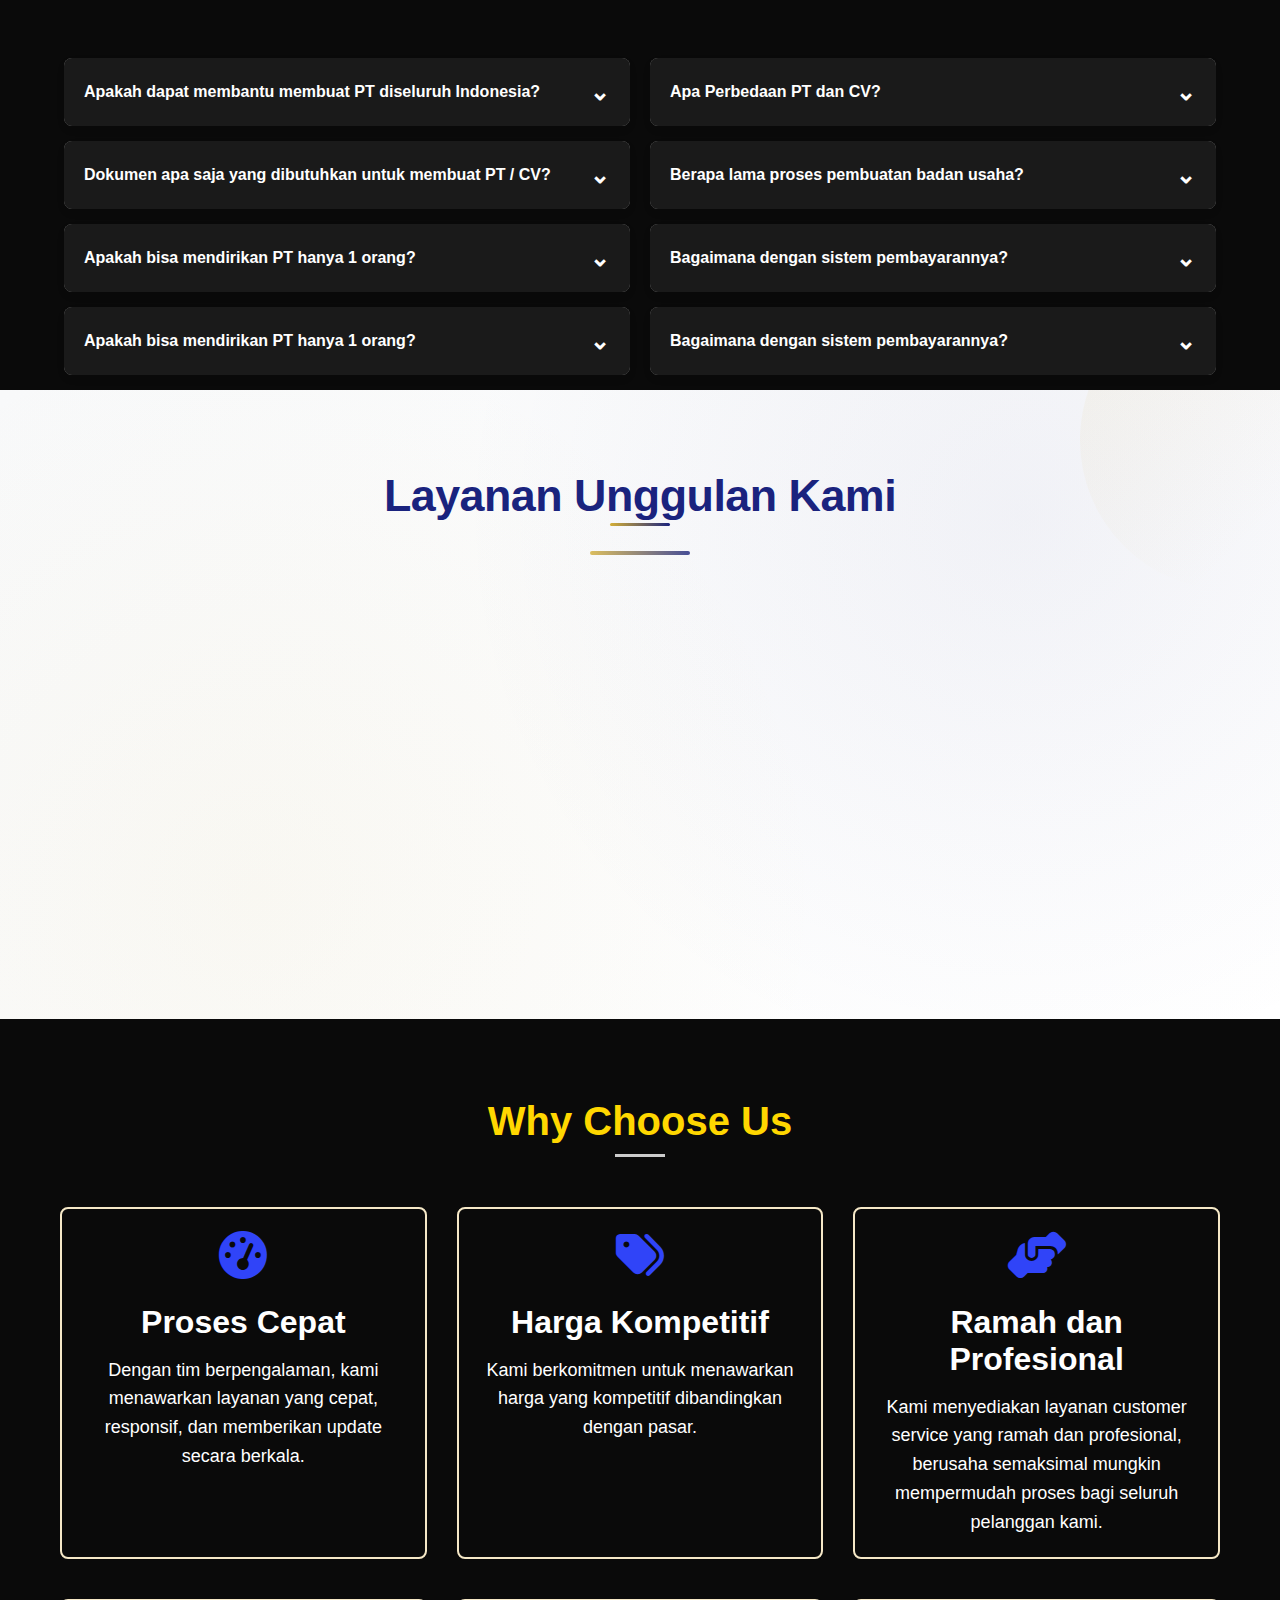
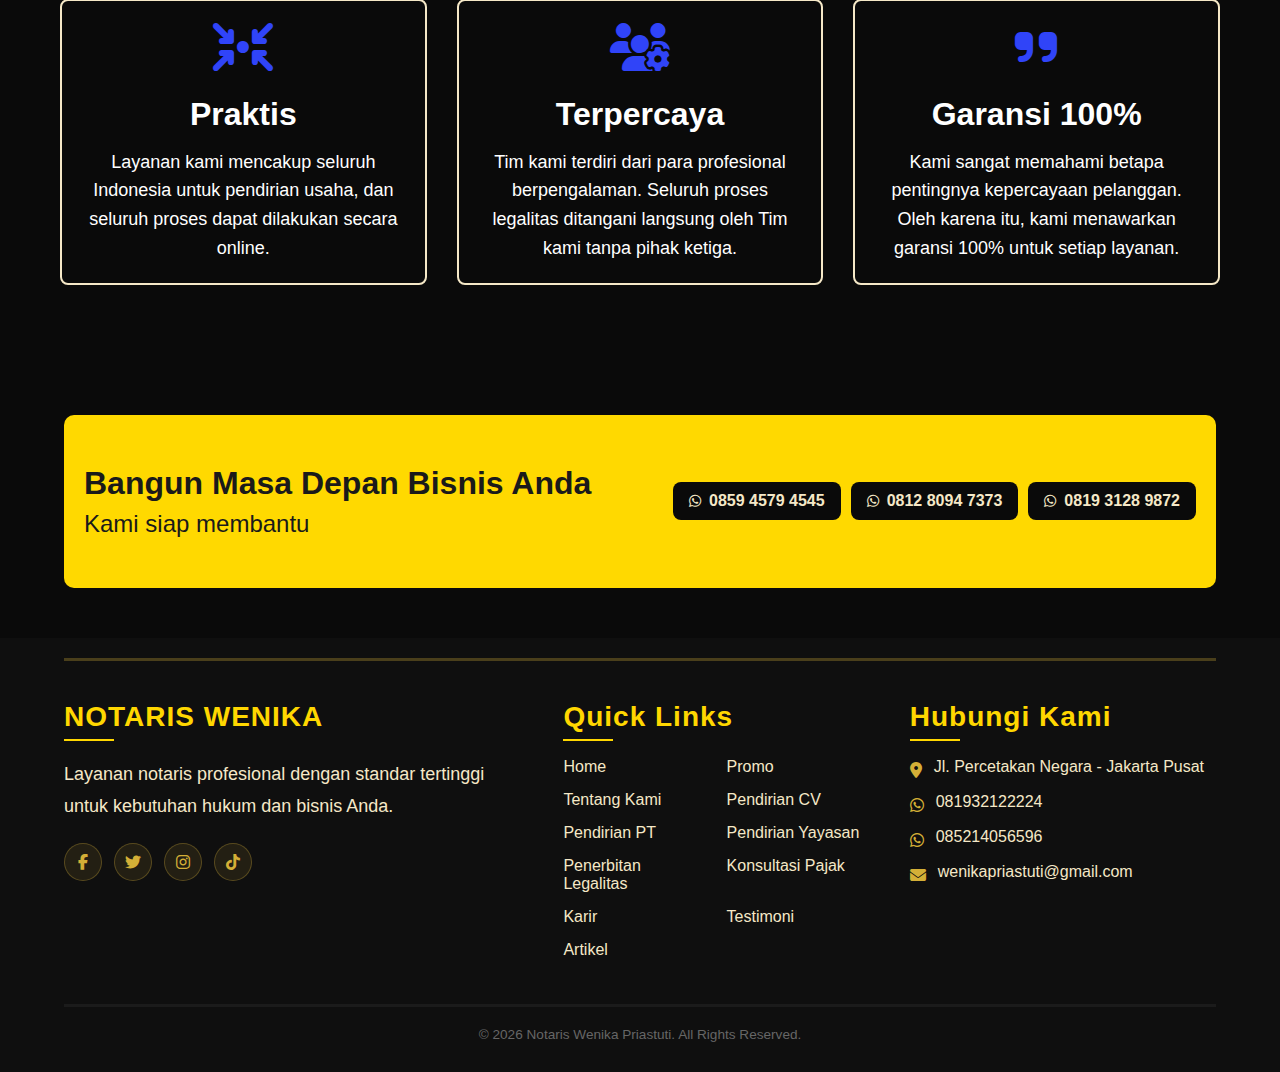
<file: konsultasi-legalitas.html>
<!DOCTYPE html>
<html lang="id">
<head>
<meta charset="UTF-8">
<meta name="viewport" content="width=device-width, initial-scale=1.0">

<title>Kantor Notaris Wenika Priastuti</title>

  <meta property="og:locale" content="id_ID">
  <meta property="og:type" content="website">
  <meta property="og:title" content="website Kanor Notaris Wenika Priastuti Agustini">
  <meta property="og:description" content="Pembuatan Akta Notaris CV PT FIRMA KOPERASI YAYASAN PERKUMPULAN ">
  <meta property="og:url" content="https://greentetembatu.github.io/notaris-wenika-official/">
  <meta property="og:site_name" content="Kanor Notaris">
  <meta property="og:updated_time" content="2025-12-11T23:51:00+07:00">
  <meta property="og:image" content="https://greentetembatu.github.io/notaris-wenika-official/assets/foto2.png">
  <meta property="og:image:secure_url" content="https://greentetembatu.github.io/notaris-wenika-official/assets/foto2.png">
  <meta property="og:image:width" content="805">
  <meta property="og:image:height" content="609">
  <meta property="og:image:alt" content="sampul">
  <meta property="og:image:type" content="image/png"> 


<link rel="shortcut icon" href="logo-wenika.ico" type="image/x-icon">

<link rel="stylesheet" href="https://cdnjs.cloudflare.com/ajax/libs/font-awesome/6.5.2/css/all.min.css">
<link rel="stylesheet" href="css/base.css">
<link rel="stylesheet" href="css/view.css">
<link rel="stylesheet" href="css/about.css">

</head>

  <body>
    <!--==========TOP CONTACT===========-->
    <!--==========TOP CONTACT===========-->
    <!--==========TOP CONTACT===========-->
    <section class="top-contact-section">
      <div class="container top-contact-container">
        <div class="social-links-container" id="socialLinks"></div>
        <div class="contact-info-container" id="contactInfo"></div>
      </div>
    </section>

    <!--==============NAVIGATION=========== -->
    <!--==============NAVIGATION=========== -->
    <!--==============NAVIGATION=========== -->
    <nav class="navigation-section">
      <div class="container navigation-container">
        <a class="logo-container" id="logo"></a>

        <div class="nav-menu-container" id="navMenu"></div>

        <div class="navbar-right">
          <button class="menu-toggle-contact" id="menuToggleContact">
            <i class="fas fa-phone"></i> Call Center
          </button>
          <button class="menu-toggle" id="menuToggle">
            <i class="fas fa-bars"></i>
          </button>
        </div>
      </div>

      <ul class="dropdown-contact" id="dropdownContact"></ul>
    </nav>


<div id="view-tab-service-root"></div>










<div id="parallax-root"></div>



<div id="view-about-explan-root"></div>


<div id="view-faq-root"></div>

<div id="view-service-featured-root"></div>

<div id="why-us-root"></div>

    <!--===============CTA MINI SECTION===============-->
    <!--===============CTA MINI SECTION===============-->
    <!--===============CTA MINI SECTION===============-->
    <section class="cta-mini-section">
      <div class="cta-mini-container" id="ctaMiniContainer"></div>
    </section>

    <!--===============FOOTER SECTION===============-->
    <!--===============FOOTER SECTION===============-->
    <!--===============FOOTER SECTION===============-->
    <footer class="footer-section">
      <div class="footer-container">
        <div class="footer-grid">
          <div class="footer-col" id="footerInfo"></div>
          <div class="footer-col" id="footerLinks"></div>
          <div class="footer-col" id="footerContact"></div>
        </div>

        <hr class="footer-divider" />

        <div class="copyright-container">
          <p class="copyright-text">
            &copy; <span id="currentYear"></span>
            <span id="footerCopyright"></span>
          </p>
        </div>
      </div>
    </footer>

    <script src="js/data.js"></script>
    <script src="js/main.js"></script>
    <script src="js/view.js"></script>
  </body>
</html>
</file>
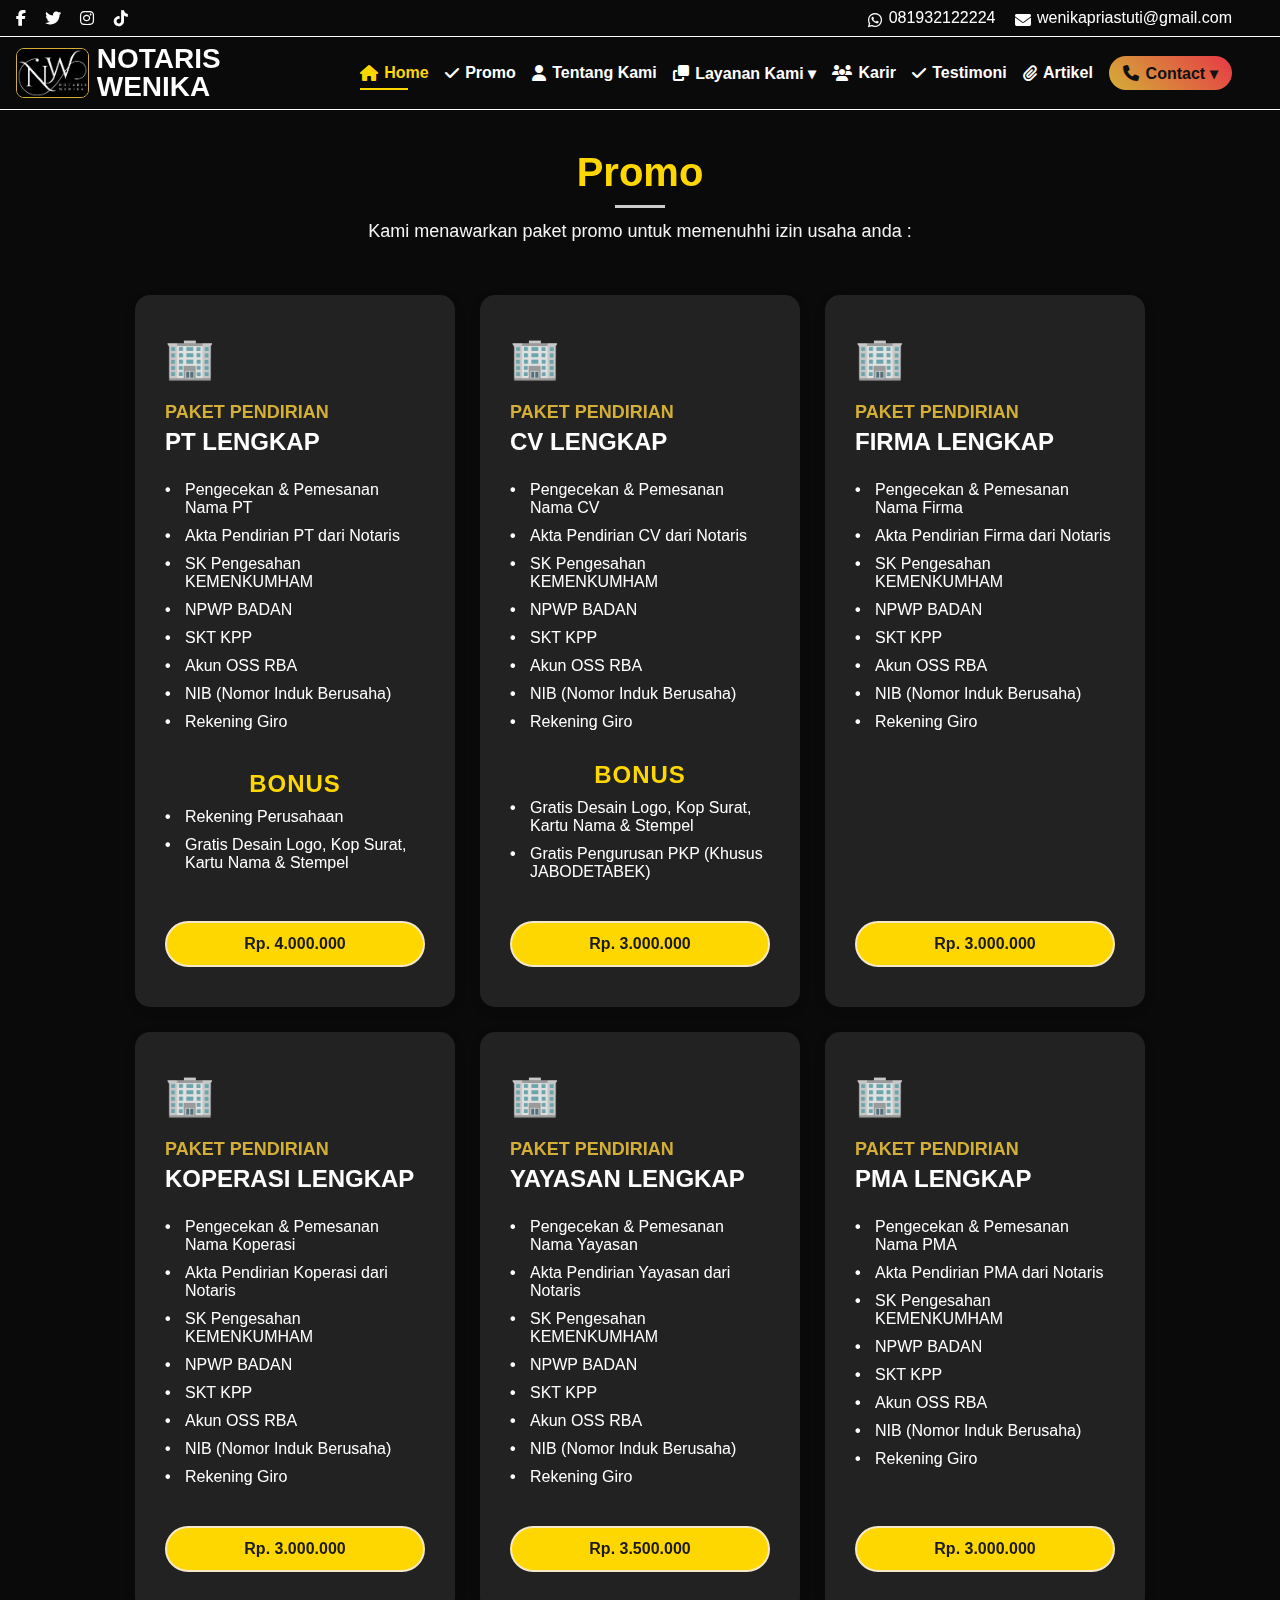
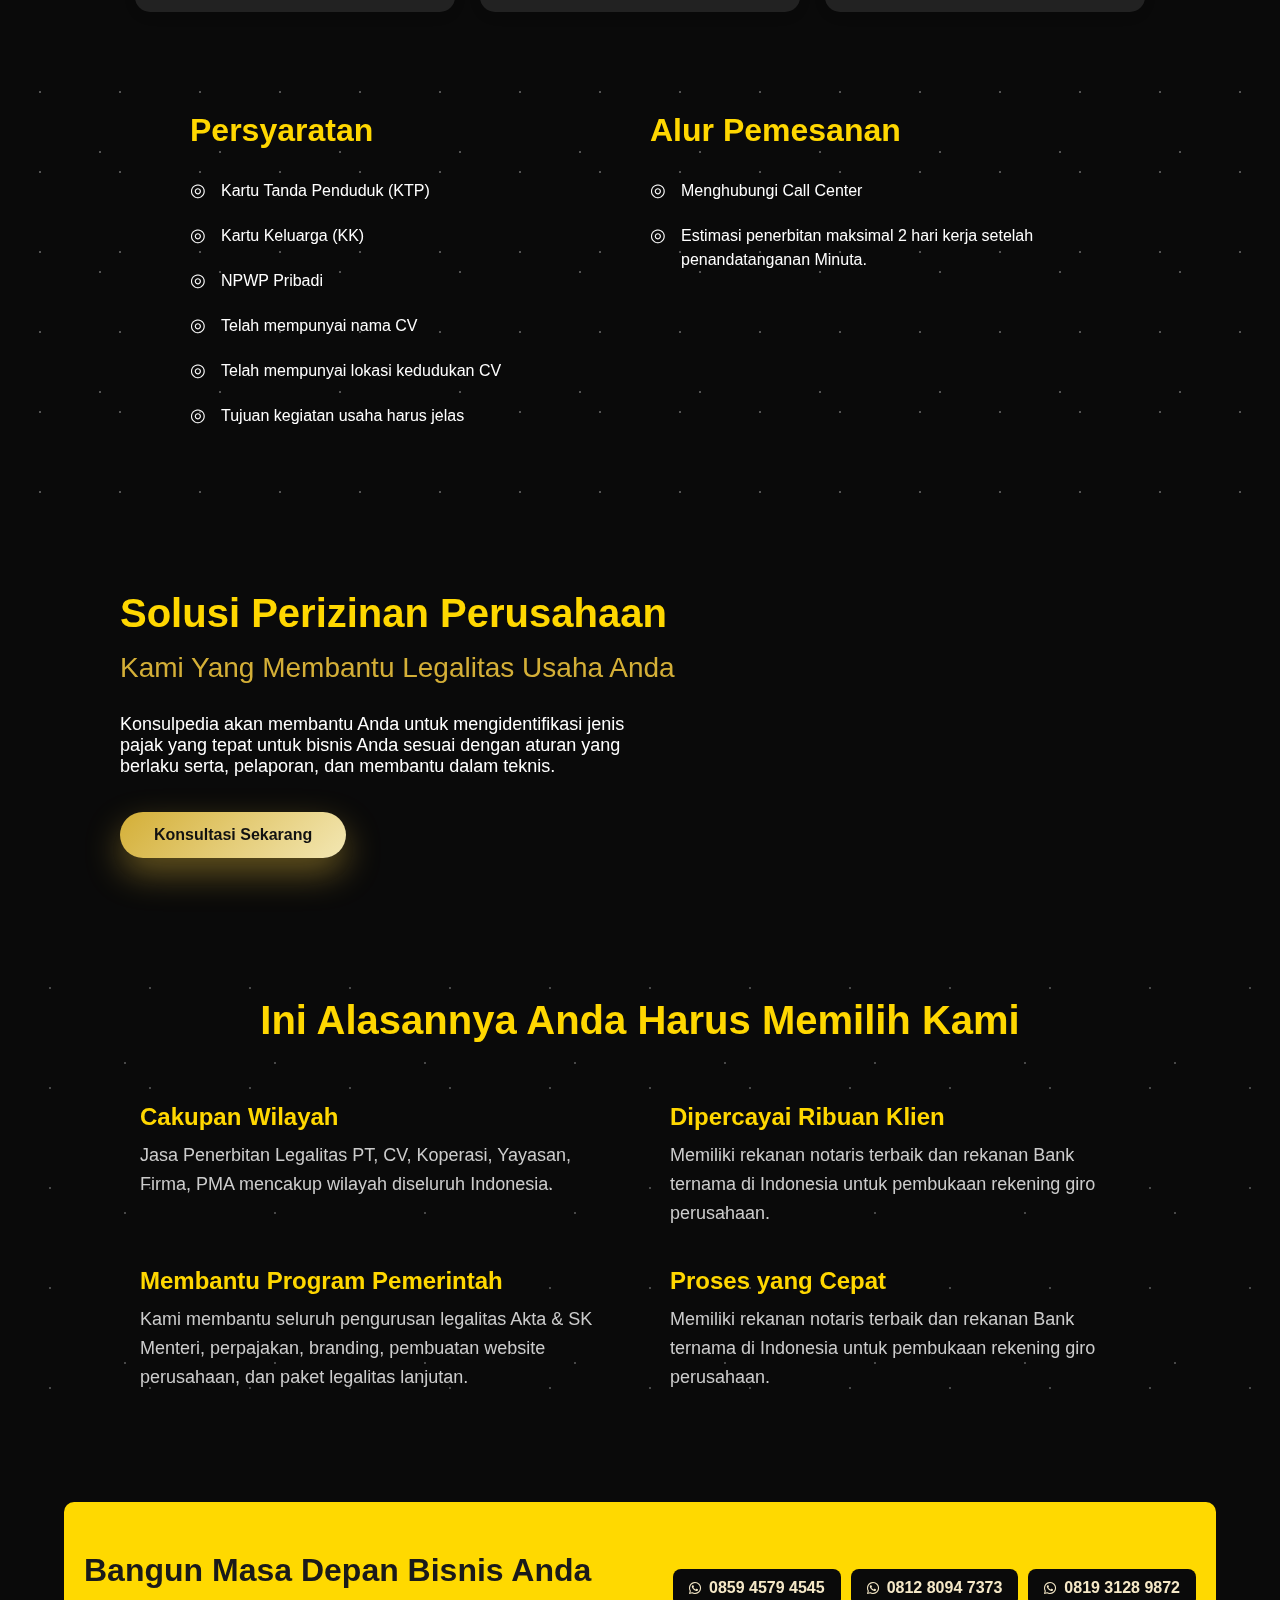
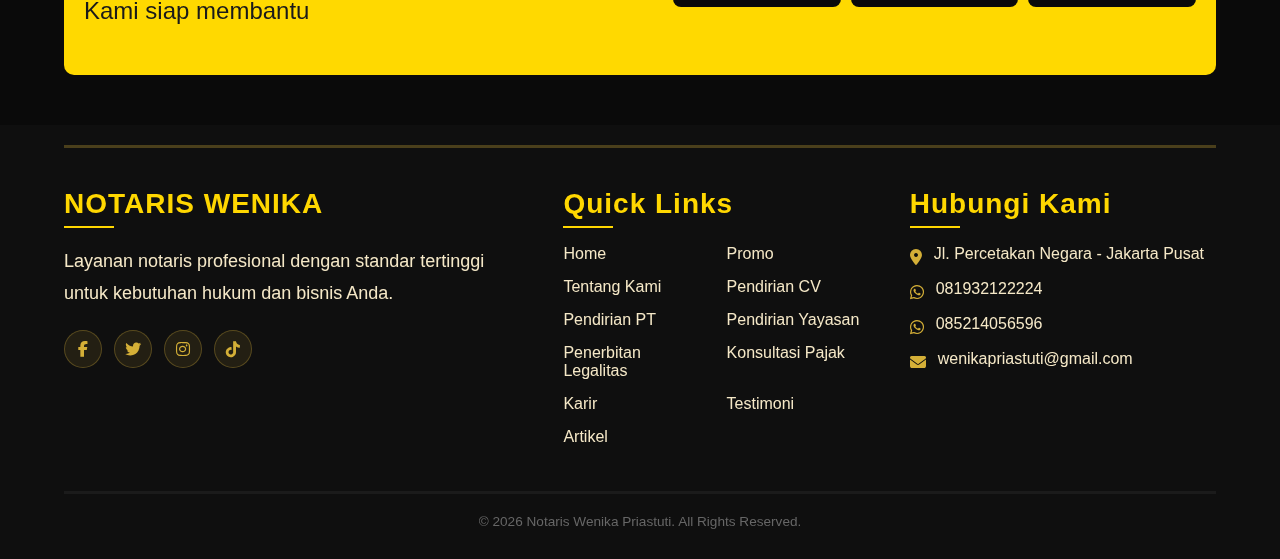
<file: promo.html>
<!DOCTYPE html>
<html lang="id">
<head>
<meta charset="UTF-8">
<meta name="viewport" content="width=device-width, initial-scale=1.0">

<title>Kantor Notaris Wenika Priastuti</title>

  <meta property="og:locale" content="id_ID">
  <meta property="og:type" content="website">
  <meta property="og:title" content="website Kanor Notaris Wenika Priastuti Agustini">
  <meta property="og:description" content="Pembuatan Akta Notaris CV PT FIRMA KOPERASI YAYASAN PERKUMPULAN ">
  <meta property="og:url" content="https://greentetembatu.github.io/notaris-wenika-official/">
  <meta property="og:site_name" content="Kanor Notaris">
  <meta property="og:updated_time" content="2025-12-11T23:51:00+07:00">
  <meta property="og:image" content="https://greentetembatu.github.io/notaris-wenika-official/assets/foto2.png">
  <meta property="og:image:secure_url" content="https://greentetembatu.github.io/notaris-wenika-official/assets/foto2.png">
  <meta property="og:image:width" content="805">
  <meta property="og:image:height" content="609">
  <meta property="og:image:alt" content="sampul">
  <meta property="og:image:type" content="image/png"> 


<link rel="shortcut icon" href="logo-wenika.ico" type="image/x-icon">

<link rel="stylesheet" href="https://cdnjs.cloudflare.com/ajax/libs/font-awesome/6.5.2/css/all.min.css">
<link rel="stylesheet" href="css/base.css">
<link rel="stylesheet" href="css/view.css">
<link rel="stylesheet" href="css/about.css">

</head>

  <body>
    <!--==========TOP CONTACT===========-->
    <!--==========TOP CONTACT===========-->
    <!--==========TOP CONTACT===========-->
    <section class="top-contact-section">
      <div class="container top-contact-container">
        <div class="social-links-container" id="socialLinks"></div>
        <div class="contact-info-container" id="contactInfo"></div>
      </div>
    </section>

    <!--==============NAVIGATION=========== -->
    <!--==============NAVIGATION=========== -->
    <!--==============NAVIGATION=========== -->
    <nav class="navigation-section">
      <div class="container navigation-container">
        <a class="logo-container" id="logo"></a>

        <div class="nav-menu-container" id="navMenu"></div>

        <div class="navbar-right">
          <button class="menu-toggle-contact" id="menuToggleContact">
            <i class="fas fa-phone"></i> Call Center
          </button>
          <button class="menu-toggle" id="menuToggle">
            <i class="fas fa-bars"></i>
          </button>
        </div>
      </div>

      <ul class="dropdown-contact" id="dropdownContact"></ul>
    </nav>



<div id="view-tab-nd-root"></div>

    <!--========================= -->
    <!--========================= -->
    <!--========================= -->

<div id="view-nd-info-root"></div>



<div id="view-about-explan-root"></div>




<div id="view-tab-features-root"></div>






    <!--===============CTA MINI SECTION===============-->
    <!--===============CTA MINI SECTION===============-->
    <!--===============CTA MINI SECTION===============-->
    <section class="cta-mini-section">
      <div class="cta-mini-container" id="ctaMiniContainer"></div>
    </section>

    <!--===============FOOTER SECTION===============-->
    <!--===============FOOTER SECTION===============-->
    <!--===============FOOTER SECTION===============-->
    <footer class="footer-section">
      <div class="footer-container">
        <div class="footer-grid">
          <div class="footer-col" id="footerInfo"></div>
          <div class="footer-col" id="footerLinks"></div>
          <div class="footer-col" id="footerContact"></div>
        </div>

        <hr class="footer-divider" />

        <div class="copyright-container">
          <p class="copyright-text">
            &copy; <span id="currentYear"></span>
            <span id="footerCopyright"></span>
          </p>
        </div>
      </div>
    </footer>

    <script src="js/data.js"></script>
    <script src="js/main.js"></script>
    <script src="js/view.js"></script>
  </body>
</html>
</file>
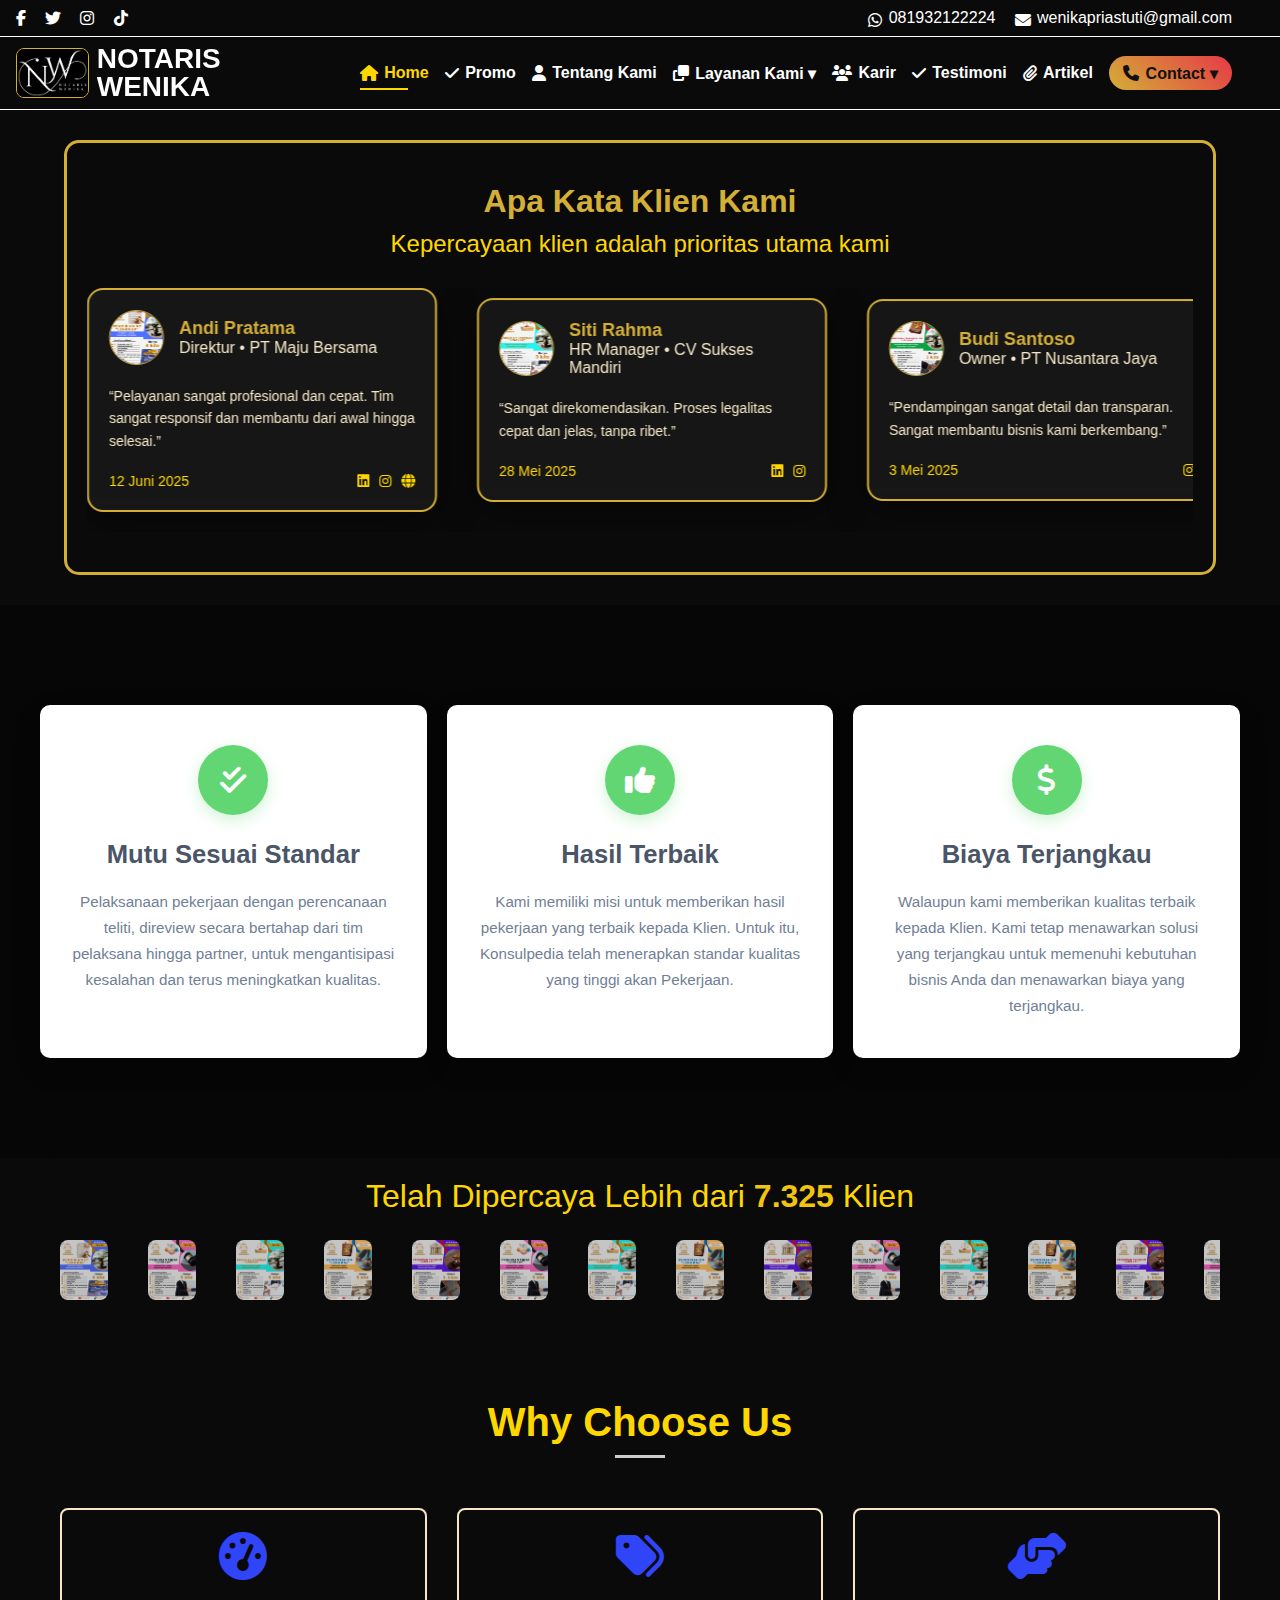
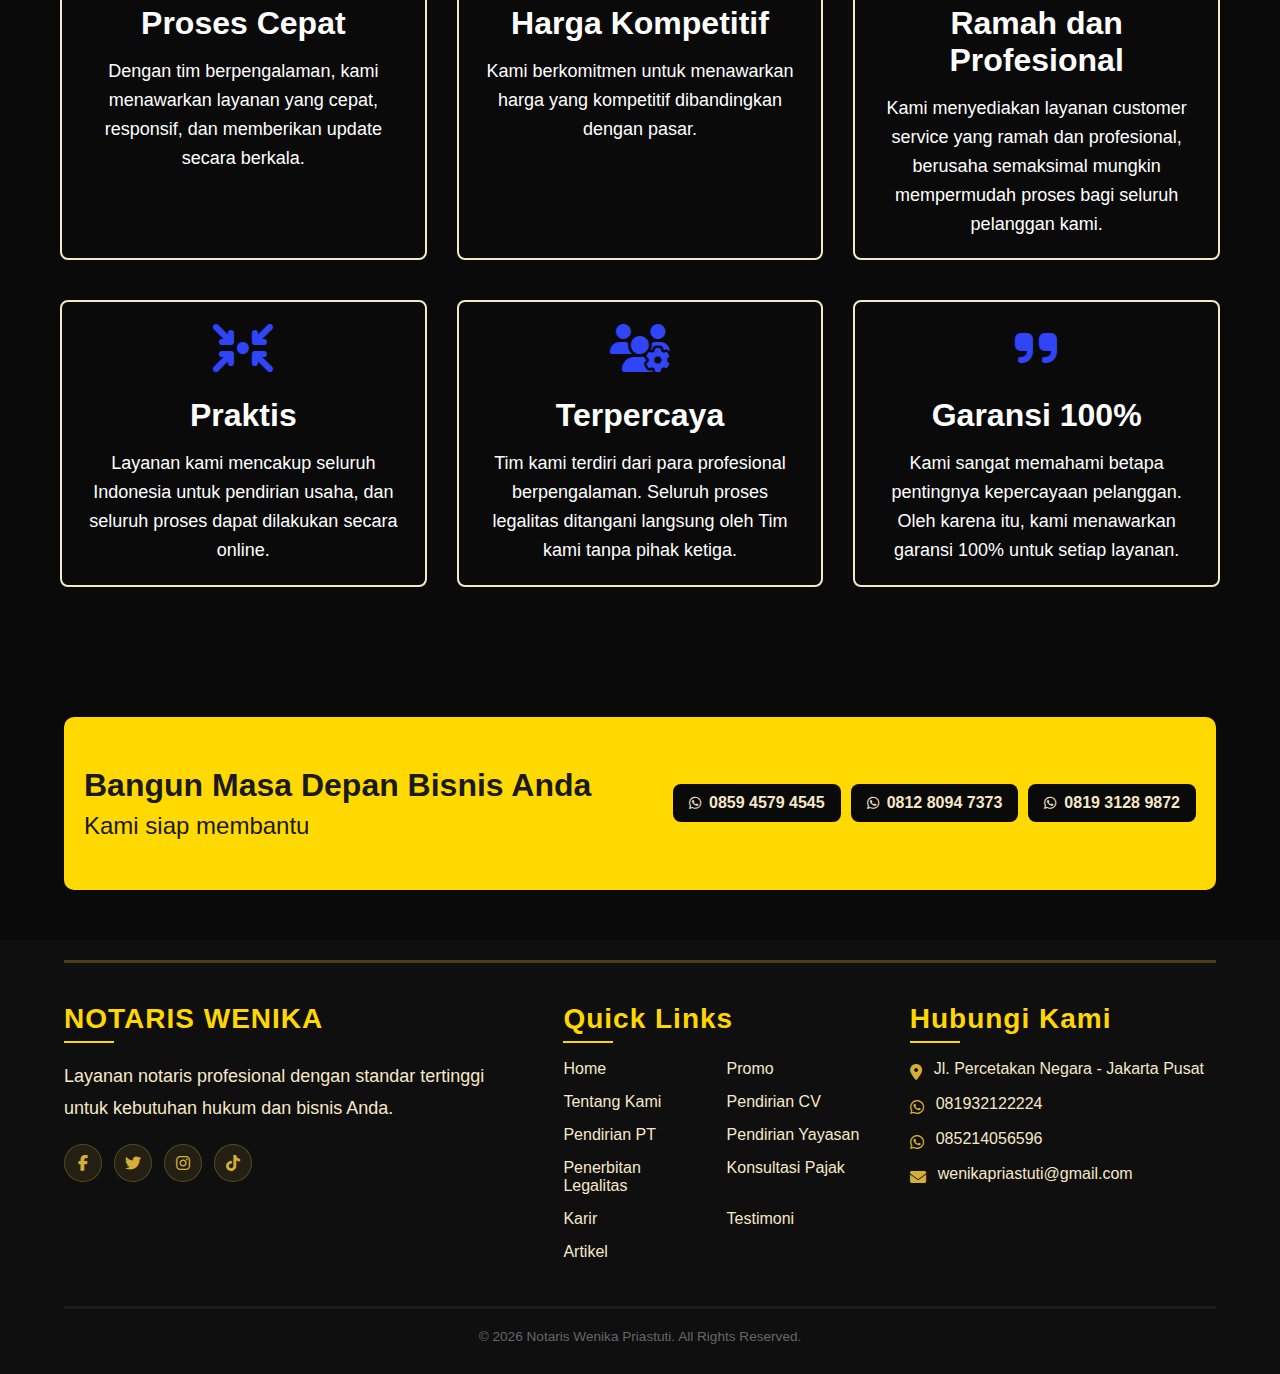
<file: testimoni.html>
<!DOCTYPE html>
<html lang="id">
<head>
<meta charset="UTF-8">
<meta name="viewport" content="width=device-width, initial-scale=1.0">

<title>Kantor Notaris Wenika Priastuti</title>

  <meta property="og:locale" content="id_ID">
  <meta property="og:type" content="website">
  <meta property="og:title" content="website Kanor Notaris Wenika Priastuti Agustini">
  <meta property="og:description" content="Pembuatan Akta Notaris CV PT FIRMA KOPERASI YAYASAN PERKUMPULAN ">
  <meta property="og:url" content="https://greentetembatu.github.io/notaris-wenika-official/">
  <meta property="og:site_name" content="Kanor Notaris">
  <meta property="og:updated_time" content="2025-12-11T23:51:00+07:00">
  <meta property="og:image" content="https://greentetembatu.github.io/notaris-wenika-official/assets/foto2.png">
  <meta property="og:image:secure_url" content="https://greentetembatu.github.io/notaris-wenika-official/assets/foto2.png">
  <meta property="og:image:width" content="805">
  <meta property="og:image:height" content="609">
  <meta property="og:image:alt" content="sampul">
  <meta property="og:image:type" content="image/png"> 


<link rel="shortcut icon" href="logo-wenika.ico" type="image/x-icon">

<link rel="stylesheet" href="https://cdnjs.cloudflare.com/ajax/libs/font-awesome/6.5.2/css/all.min.css">
<link rel="stylesheet" href="css/base.css">
<link rel="stylesheet" href="css/view.css">
<link rel="stylesheet" href="css/about.css">

</head>

  <body>
    <!--==========TOP CONTACT===========-->
    <!--==========TOP CONTACT===========-->
    <!--==========TOP CONTACT===========-->
    <section class="top-contact-section">
      <div class="container top-contact-container">
        <div class="social-links-container" id="socialLinks"></div>
        <div class="contact-info-container" id="contactInfo"></div>
      </div>
    </section>

    <!--==============NAVIGATION=========== -->
    <!--==============NAVIGATION=========== -->
    <!--==============NAVIGATION=========== -->
    <nav class="navigation-section">
      <div class="container navigation-container">
        <a class="logo-container" id="logo"></a>

        <div class="nav-menu-container" id="navMenu"></div>

        <div class="navbar-right">
          <button class="menu-toggle-contact" id="menuToggleContact">
            <i class="fas fa-phone"></i> Call Center
          </button>
          <button class="menu-toggle" id="menuToggle">
            <i class="fas fa-bars"></i>
          </button>
        </div>
      </div>

      <ul class="dropdown-contact" id="dropdownContact"></ul>
    </nav>







<!--===============TESTIMONI SECTION===============-->
<!--===============TESTIMONI SECTION===============-->
<section class="testimonial-section">
  <h2 class="testimonial-title" id="testimonialTitle"></h2>
  <p class="testimonial-subtitle" id="testimonialSubtitle"></p>

  <div class="testimonial-slider">
    <div class="testimonial-track" id="testimonialTrack"></div>
  </div>
</section>




<div id="parallax-root"></div>








<section class="client-logo-section">
  <div class="client-logo-title" id="clientLogoTitle"></div>

  <div class="logo-marquee">
    <div class="logo-track" id="logoTrack"></div>
  </div>
</section>





<div id="why-us-root"></div>



    <!--===============CTA MINI SECTION===============-->
    <!--===============CTA MINI SECTION===============-->
    <!--===============CTA MINI SECTION===============-->
    <section class="cta-mini-section">
      <div class="cta-mini-container" id="ctaMiniContainer"></div>
    </section>

    <!--===============FOOTER SECTION===============-->
    <!--===============FOOTER SECTION===============-->
    <!--===============FOOTER SECTION===============-->
    <footer class="footer-section">
      <div class="footer-container">
        <div class="footer-grid">
          <div class="footer-col" id="footerInfo"></div>
          <div class="footer-col" id="footerLinks"></div>
          <div class="footer-col" id="footerContact"></div>
        </div>

        <hr class="footer-divider" />

        <div class="copyright-container">
          <p class="copyright-text">
            &copy; <span id="currentYear"></span>
            <span id="footerCopyright"></span>
          </p>
        </div>
      </div>
    </footer>

    <script src="js/data.js"></script>
    <script src="js/main.js"></script>
    <script src="js/view.js"></script>
  </body>
</html>
</file>
<file: css/base.css>
* {
  margin: 0;
  padding: 0;
  box-sizing: border-box;
}

:root {
  /* DARK ELEGAN GOLD PALETTE */
  --dark-bg: #0a0a0a;
  --dark-secondary: #1a1a1a;
  --dark-card: #222222;
  --gold-primary: #d4af37;
  --gold-secondary: #ffd700;
  --gold-light: #f5e8c7;
  --text-primary: #ffffff;
  --text-secondary: #cccccc;
  --text-muted: #888888;
  --accent-red: #e63946;
  --accent-blue: #3044f8;
  --border-color: #333333;

  /* TYPOGRAPHY */
  --h1: clamp(2.5rem, 5vw + 1rem, 4rem);
  --h2: clamp(2rem, 4vw + 0.5rem, 3rem);
  --h3: clamp(1.75rem, 3.5vw + 0.25rem, 2.5rem);
  --h4: clamp(1.5rem, 3vw + 0.25rem, 2rem);
  --h5: clamp(1.25rem, 2.5vw + 0.25rem, 1.75rem);
  --h6: clamp(1.1rem, 2vw + 0.25rem, 1.5rem);
  --p: clamp(1rem, 1.5vw + 0.25rem, 1.125rem);
  --p2: clamp(0.875rem, 1.25vw + 0.25rem, 1rem);
  --p3: clamp(0.75rem, 1vw + 0.25rem, 0.875rem);

  /* SPACING */
  /*--section-padding: 5rem 2rem;
  /*--container-max: 100%;*/
  --border-radius: 8px;
  --transition: all 0.3s ease;

  /*--teks-Roboto:'Roboto';*/
}

html {
  scroll-behavior: smooth;
}

body {
  font-family: "Segoe UI", Tahoma, Geneva, Verdana, sans-serif;
  background-color: var(--dark-bg);
  color: var(--text-primary);
  overflow-x: hidden;
}

a {
  text-decoration: none;
  color: inherit;
  transition: var(--transition);
}

ul {
  list-style: none;
}
li {
  list-style: none;
}

.container {
  margin: 0 auto;
  padding: 0.5rem 1rem;
  max-width: 1300px;
  width: 100%;
}

/* ================= RESET RINGAN ================= */
.top-contact-section *,
.navigation-section * {
  box-sizing: border-box;
}

/* ================= TOP CONTACT ================= */
.top-contact-section {
  background: var(--dark-bg);
  border-bottom: 1px solid var(--text-primary);
  /*padding: 0;*/
  display: none;
}

.top-contact-container {
  display: flex;
  justify-content: space-between;
  align-items: center;
  gap: 1rem;
}

.social-links-container,
.contact-info-container {
  display: flex;
  align-items: center;
  gap: 1.2rem;
  color: var(--gold-secondary);
  margin-right: 2rem;
}
.contact-info-item i {
  color: var(--text-primary);
}
.contact-info-item i:hover {
  color: var(--gold-secondary);
}
.social-link-item,
.contact-info-item {
  display: flex;
  align-items: center;
  gap: 0.4rem;
  font-size: var(--p2);
  color: var(--text-primary);
  transition: color 0.2s ease, transform 0.2s ease;
}
.social-link-item:hover,
.contact-info-item:hover {
  color: var(--gold-secondary);
  transform: translateY(-2px);
}

/* Desktop only */
@media (min-width: 992px) {
  .top-contact-section {
    display: block;
  }
}

/* ================= NAVBAR ================= */
/* ================= NAVBAR ================= */
.navigation-section {
  position: sticky;
  top: 0;
  z-index: 1000;
  background: var(--dark-bg);
  /*backdrop-filter: blur(10px);*/
  border-bottom: 1px solid var(--text-primary);
}

.navigation-container {
  display: flex;
  align-items: center;
  justify-content: space-between;
}

/* ================= LOGO ================= */
/* ================= LOGO ================= */
.logo-container {
  display: flex;
  align-items: center;
  gap: 0.5rem;
  cursor: pointer;
  transition: color 0.2s ease, transform 0.2s ease;
}
.logo-container:hover {
  transform: scale(110%);
}
.logo-image {
  height: 50px;
  width: auto;
  border-radius: var(--border-radius);
  border: 1px solid var(--gold-primary);
}
.logo-text {
  font-size: var(--h5);
  /*font-family: var(--teks-Roboto);*/
  display: flex;
  flex-direction: column;
  line-height: 1;
  font-weight: 700;
  background: var(--text-primary);
  /*background: linear-gradient(45deg, var(--gold-primary), var(--accent-red));*/
  -webkit-background-clip: text;
  -webkit-text-fill-color: transparent;
  background-clip: text;
}

.logo-text span {
  color: var(--text-primary);
  font-size: var(--h5);
}

/* ================= MENU DESKTOP ================= */
/* ================= MENU DESKTOP ================= */
.nav-menu-container {
  display: flex;
}

.nav-menu-list {
  display: flex;
  gap: 1rem;
  align-items: center;
  margin-right: 2rem;
}

.nav-item {
  position: relative;
}

.nav-link {
  display: flex;
  align-items: center;
  gap: 0.4rem;
  font-size: var(--p2);
  font-weight: bold;
  color: var(--text-primary);
  position: relative;
  padding: 0.5rem 0;
  text-decoration: none;
}
.nav-link::after {
  content: "";
  position: absolute;
  left: 0;
  bottom: 0;
  width: 70%;
  height: 2px;
  background-color: var(--gold-secondary);

  transform: scaleX(0);
  transform-origin: right;
  transition: transform 0.3s ease;
}
.nav-link:hover {
  color: var(--gold-secondary);
}
.nav-link:hover::after,
.nav-link.active::after {
  transform: scaleX(1);
  transform-origin: left;
}

.nav-link.active {
  color: var(--gold-secondary);
}

/* ================= DROPDOWN ================= */
/* ================= DROPDOWN ================= */
.dropdown {
  position: relative;
}

.dropdown-menu {
  position: absolute;
  top: 100%;
  left: 0;
  min-width: 220px;
  background: #1f1f1f;
  border-radius: 8px;
  padding: 0.5rem 0;
  opacity: 0;
  visibility: hidden;
  transform: translateY(8px);
  transition: 0.25s ease;
  box-shadow: 0 10px 30px rgba(0, 0, 0, 0.4);
}

.dropdown:hover .dropdown-menu {
  opacity: 1;
  visibility: visible;
  transform: translateY(0) scale(1);
}

.dropdown-item {
  position: relative;
  display: flex;
  align-items: center;
  gap: 10px;

  padding: 0.7rem 1.5rem;
  font-size: var(--p2);
  font-weight: bold;
  color: var(--text-primary);
  white-space: nowrap;

  transition: background 0.2s ease, color 0.2s ease, padding-left 0.2s ease;
}
.dropdown-item:hover {
  background: rgba(212, 175, 55, 0.08);
  color: var(--gold-secondary);
  padding-left: 1.8rem;
}

/* Gold accent bar */
.dropdown-item::before {
  content: "";
  position: absolute;
  left: 0;
  top: 50%;

  width: 3px;
  height: 0;
  background: linear-gradient(
    180deg,
    var(--gold-primary),
    var(--gold-secondary)
  );

  border-radius: 0 3px 3px 0;
  transform: translateY(-50%);
  transition: height 0.25s ease;
}

.dropdown-item:hover::before {
  height: 60%;
}

/* Sub dropdown */
.dropdown-submenu {
  position: relative;
}

.dropdown-submenu .dropdown-menu {
  top: 0;
  left: 100%;
  background: linear-gradient(45deg, var(--gold-primary), var(--accent-red));
}

.navbar-right {
  display: none;
  gap: 0.5rem;
}

.menu-toggle {
  background: none;
  border: none;
  color: var(--gold-secondary);
  font-size: var(--h5);
  cursor: pointer;
}

.menu-toggle-contact {
  background: linear-gradient(45deg, var(--gold-primary), var(--accent-red));
  color: #111;
  padding: 0.45rem 0.9rem;
  border-radius: 20px;
  font-size: var(--p);
}

/* ===== CONTACT MENU SPECIAL ===== */
.nav-menu-list > .nav-item:last-child > .nav-link {
  background: linear-gradient(45deg, var(--gold-primary), var(--accent-red));
  color: #111;
  padding: 0.45rem 0.9rem;
  border-radius: 20px;
}

.nav-menu-list > .nav-item:last-child > .nav-link::after {
  display: none;
}

.dropdown-contact {
  position: fixed;
  top: 70px;
  right: 1rem;
  background: var(--dark-bg);
  border-radius: 8px;
  min-width: 220px;
  padding: 0.5rem 0;
  box-shadow: 0 10px 30px rgba(0, 0, 0, 0.4);
  display: none;
}

.dropdown-contact.is-open {
  display: block;
}

.dropdown-items-contact {
  display: flex;
  align-items: center;
  gap: 0.6rem;
  padding: 0.6rem 1rem;
  font-size: var(--p);
  font-weight: bold;
  color: var(--text-primary);
}

/* Mobile layout */
@media (max-width: 992px) {
  .navbar-right {
    display: flex;
  }

  .nav-menu-container {
    position: fixed;
    top: 70px;
    right: 0;
    width: 80%;
    max-width: 340px;
    height: calc(100vh - 60px);
    background: #111;
    transform: translateX(100%);
    transition: transform 0.3s ease;
    overflow-y: auto;
    will-change: transform;
  }

  .nav-menu-container.is-open {
    transform: translateX(0);
  }

  .nav-menu-list {
    flex-direction: column;
    align-items: stretch;
    gap: 0.5rem;
    padding: 1rem;
  }

  .nav-item {
    border-bottom: 1px solid #2a2a2a;
  }

  .dropdown-menu {
    position: static;
    opacity: 1;
    visibility: visible;
    transform: none;
    display: none;
    box-shadow: none;
  }

  .dropdown.is-open > .dropdown-menu {
    display: block;
  }
  .nav-menu-list > .nav-item:last-child > .nav-link {
    display: none;
  }
}

/* ============================== */
/* ============================== */
/* ============================== */

.hero-section {
  position: relative;
  /*background: radial-gradient(circle at top, #1a1f2e, #0b0f1a 70%);*/
  padding: 4rem 3rem;
  overflow: hidden;
}

/* subtle glow */
.hero-section::before {
  content: "";
  position: absolute;
  inset: 0;
  background: radial-gradient(
      circle at 30% 30%,
      rgba(212, 175, 55, 0.15),
      transparent 45%
    ),
    radial-gradient(
      circle at 70% 40%,
      rgba(90, 140, 255, 0.15),
      transparent 50%
    );
  pointer-events: none;
}

.hero-section::after {
  content: "";
  display: block;
  position: absolute;
  width: 100%;
  height: 30%; /* Meningkatkan tinggi degradasi agar transisinya lebih terlihat */
  bottom: 0; /* Mulai dari bagian bawah elemen */
  left: 0;

  /* Degradasi dari Transparan ke Hitam Penuh di bagian bawah */
  background: linear-gradient(
    to bottom,
    /* Arah degradasi: dari atas ke bawah */ rgba(0, 0, 0, 0) 0%,
    /* Transparan penuh di bagian atas (mulai transisi) */ rgba(0, 0, 0, 0.6)
      70%,
    /* Sedikit gelap di tengah */ #000000 100%
      /* Hitam pekat di bagian paling bawah */
  );
}
/* ================= CONTAINER ================= */

.hero-container {
  max-width: 1300px;
  margin: auto;
  padding: 0 2rem;
  display: flex;
  justify-content: space-between;
  align-items: center;
  position: relative;
  z-index: 2;
}

/* ================= TEXT ================= */

.hero-header {
  max-width: 70%;
  animation: fadeUp 1.1s ease forwards;
  /*order: 1;*/
}

.hero-title {
  font-size: var(--h3);
  font-weight: 800;
  background: linear-gradient(90deg, #ffffff, #d4af37);
  -webkit-background-clip: text;
  -webkit-text-fill-color: transparent;
  margin-bottom: 1.5rem;
  line-height: 1.2;
}

.hero-description {
  font-size: var(--h5);
  line-height: 1.5;
  color: var(--text-primary);
}

/* ================= HERO CTA BUTTON ================= */
.hero2-cta {
  display: none;
}
.hero-cta {
  margin-top: 2.5rem;
  /*order: 2;*/
}

.btn-hero {
  display: inline-flex;
  align-items: center;
  gap: 10px;
  padding: 14px 34px;
  font-size: var(--p2);
  font-weight: 600;
  text-decoration: none;
  color: #111;
  background: linear-gradient(135deg, #d4af37, #f3e7b3);
  border-radius: 50px;
  box-shadow: 0 15px 35px rgba(212, 175, 55, 0.45);
  transition: all 0.35s ease;
  position: relative;
  overflow: hidden;
}
.btn-hero i {
  font-size: 1rem;
  transition: transform 0.3s ease;
}

.btn-hero:hover i {
  transform: translateX(3px);
}

/* Hover effect */
.btn-hero:hover {
  transform: translateY(-3px);
  box-shadow: 0 20px 45px rgba(212, 175, 55, 0.6);
}

/* Shimmer effect */
.btn-hero::before {
  content: "";
  position: absolute;
  inset: 0;
  background: linear-gradient(
    120deg,
    transparent 0%,
    rgba(255, 255, 255, 0.6) 50%,
    transparent 100%
  );
  transform: translateX(-100%);
  transition: transform 0.6s ease;
}

.btn-hero:hover::before {
  transform: translateX(100%);
}

/* ================= PROFILE ================= */

.hero-profiles-group {
  display: flex;
  align-items: flex-end;
  justify-content: center;
  /*padding-right: 8rem;*/
}

.profile-card {
  position: relative;
  animation: floatSoft 6s ease-in-out infinite;
}

/* FOTO */
.profile-image-group {
  height: clamp(360px, 65vh, 460px);
  width: auto;
  object-fit: contain;
  display: block;
  filter: drop-shadow(0 25px 50px rgba(0, 0, 0, 0.6));
}

/* ================= LABEL ================= */

.profile-details-label {
  position: absolute;
  bottom: 5px;
  left: 50%;
  transform: translateX(-50%);
  padding: 8px 18px;
  /*background: linear-gradient(
        to right,
        #111 0%,
        #111 8%,
        #d4af37 8%,
        #d4af37 92%,
        #111 92%,
        #111 100%
    );*/
  border-radius: 18px;
  text-align: center;
  white-space: nowrap;
  box-shadow: 0 10px 30px rgba(212, 175, 55, 0.35);
}

.name-text {
  font-size: var(--p);
  font-weight: 700;
  color: #f1e6b5;
}

/*.title-text {
    font-size: .75rem;
    color: #e0e0e0;
}*/

.title-text-small {
  font-size: var(--p3);
  color: #bdbdbd;
}

/* ================= ANIMATIONS ================= */

@keyframes fadeUp {
  from {
    opacity: 0;
    transform: translateY(30px);
  }
  to {
    opacity: 1;
    transform: translateY(0);
  }
}

@keyframes floatSoft {
  0%,
  100% {
    transform: translateY(0);
  }
  50% {
    transform: translateY(-12px);
  }
}

/* ================= RESPONSIVE ================= */

@media (max-width: 992px) {
  .hero-section {
    margin: 0 auto;
    padding: 2rem 0;
  }

  .hero-container {
    flex-direction: column;
    text-align: center;
    gap: 2.5rem;
    /*order: 1;*/
  }

  .hero-header {
    max-width: 100%;
    /*order: 1;*/
    display: flex;
    flex-direction: column;
  }

  .hero-profiles-group {
    /*order: 2;*/
  }

  /* CTA tetap di hero-header, hanya diberi jarak */
  .hero-cta {
    margin-top: 2.5rem;
    /*order: 3;*/
    display: none;
  }
  .hero2-cta {
    display: flex;
    margin-top: 1rem;
    /*order: 3;*/
  }
}

@media (max-width: 576px) {
  .hero-section {
    margin: 0 auto;
  }
  .profile-image-group {
    height: 300px;
  }

  .profile-details-label {
    padding: 6px 14px;
  }
}


/* =============LAYANAN KECIL================= */
/* =============LAYANAN KECIL================= */
/* =============LAYANAN KECIL================= */

.view-tab-service-section {
  position: relative;

  width: 100%;
  min-height: 400px; /* Saya sarankan sedikit lebih tinggi agar efek lebih terasa */
  display: flex;
  align-items: center;
  justify-content: center;
  text-align: center;
  color: white;
  
  /* Pengaturan Gambar */
  background-image: url("../assets/women-signature.png");
  background-size: cover;
  background-position: center;
  
  /* KUNCI EFEK PARALLAX */
  background-attachment: fixed; 
  
  /* Opsional: Memastikan scroll halus di beberapa browser */
  background-repeat: no-repeat;
}

/* Overlay tetap sama */
.view-tab-service-overlay {
  position: absolute;
  top: 0;
  left: 0;
  width: 100%;
  height: 100%;
  background-color: rgba(0, 0, 0, 0.6);
  z-index: 1;
}

.view-tab-service-content {
  position: relative;
  z-index: 2;
  max-width: 1200px;
  padding: 40px 20px;
}
.view-tab-service-content h2 {
  font-size: var(--h3);
  margin-bottom: 20px;
  font-weight: 700;
  color: var(--gold-secondary);
}

.view-tab-service-content p {
  font-size: var(--h6);
  line-height: 1.6;
  margin: 0;
  font-weight: 300;
  color: var(--text-primary);
}

.view-tab-service-content a {
  color: #ffffff;
  text-decoration: underline;
  font-weight: 500;
  cursor: pointer;
}


/* =============SLIDE PROMO YANG ADA DI INDEX================= */
/* =============SLIDE PROMO YANG ADA DI INDEX================= */
/* =============SLIDE PROMO YANG ADA DI INDEX================= */

.promo-section {
  padding: 0 20px; /* Padding atas dan bawah */
  background-color: var(--dark-bg);
}
.promo-container {
  max-width: 1200px;
  margin: 0 auto;
  padding: 0 15px;
  display: flex; /* Menggunakan Flexbox untuk membagi area kiri dan kanan */
  align-items: center; /* Memastikan konten vertikal sejajar di tengah */
  justify-content: center;
  gap: 20px; /* Jarak antara bagian kiri dan kanan */
  background-color: var(--gold-secondary);
  border-radius: 10px;
}

/* Bagian Kiri: Teks Promosi */
.promo-teks-container {
  flex: 1; /* Mengambil sisa ruang */
  max-width: 60%; /* Membatasi lebar agar slider punya tempat */
  padding: 20px;
  margin: 0;
}

.promo-text {
  font-size: var(--h3);
  color: var(--accent-blue);
  margin-bottom: 10px;
  line-height: 1.2;
}

.promo-text-deskription {
  font-size: var(--h6);
  font-weight: bold;
  color: var(--border-color);
  margin-bottom: 20px;
}
.btn-cta-promo {
  display: flex;
}
.btn-promo {
  display: inline-block;
  width: 100%;
  padding: 12px 25px;
  background-color: var(--dark-secondary); /* Warna tombol utama */
  color: var(--gold-light);
  text-align: center;
  text-decoration: none;
  border-radius: 5px;
  font-size: var(--h6);
  transition: background-color 0.3s ease;
  box-shadow: 0 4px 6px rgba(0, 123, 255, 0.3);
  margin: 1rem 0;
}

.btn-promo:hover {
  background-color: var(--accent-blue); /* Warna hover */
}
.btn-cta-promo2 {
  display: none;
}
/* Bagian Kanan: Slider Promosi */
.promo-slider {
  flex: 1; /* Mengambil ruang yang sama dengan teks */
  max-width: 40%;
  overflow: hidden; /* Penting untuk menyembunyikan slide yang tidak terlihat */
  border-radius: 8px;
  box-shadow: 0 10px 20px rgba(0, 0, 0, 0.1);
  position: relative;
  padding: 1rem 0;
  touch-action: pan-y;
  cursor: grab;
}
.promo-slider:active {
  cursor: grabbing;
}
.slider-track {
  display: flex;
  transition: transform 0.5s ease-in-out; /* Transisi untuk pergerakan slide */
  width: 100%; /* Lebar awal, akan disesuaikan oleh JS */
  will-change: transform;
}

.slide {
  min-width: 100%; /* Setiap slide harus selebar kontainer slider */
  box-sizing: border-box;
  display: block;
  user-select: none;
}

.slide img {
  width: 100%;
  height: auto;
  display: block;
  border-radius: 10px;
}

.slide,
.slide img {
  -webkit-user-drag: none;
  user-drag: none;
  user-select: none;
}
/* Titik Navigasi (Indikator Slider) */
.nav-btn-promo {
  position: absolute;
  top: 50%;
  transform: translateY(-50%);
  z-index: 20;

  width: 44px;
  height: 44px;
  border: none;
  border-radius: 50%;

  background: rgba(0, 0, 0, 0.6);
  color: var(--gold-secondary);
  font-size: 22px;
  cursor: pointer;

  display: flex;
  align-items: center;
  justify-content: center;

  transition: background 0.3s, transform 0.2s;
}

.nav-btn-promo:hover {
  background: rgba(0, 0, 0, 0.8);
}

.nav-btn-promo.prev {
  left: 5px;
}

.nav-btn-promo.next {
  right: 5px;
}

/* Responsif */
@media (max-width: 992px) {
  .promo-container {
    flex-direction: column; /* Tumpuk secara vertikal di layar kecil */
    gap: 0;
  }
  .promo-teks-container {
    max-width: 100%; /* Gunakan lebar penuh */
    text-align: center;
  }
  .promo-slider {
    max-width: 100%; /* Gunakan lebar penuh */
    text-align: center;
    padding: 0.5rem 0;
  }
  .promo-text-deskription {
    display: none;
  }
  .btn-cta-promo {
    display: none;
  }
  .btn-cta-promo2 {
    display: flex;
  }
  .nav-btn-promo {
    display: none;
  }
}
@media (max-width: 768px) {
  .btn-cta-promo {
    display: none;
  }
  .btn-cta-promo2 {
    display: flex;
  }
  .promo-text-deskription {
    display: none;
  }
  .nav-btn-promo {
    display: none;
  }
}

/* =============SLIDE LAYANAN YANG ADA DI INDEX================= */
/* =============SLIDE LAYANAN YANG ADA DI INDEX================= */
/* =============SLIDE LAYANAN YANG ADA DI INDEX================= */

.layanan-section {
  background: var(--dark-bg);
  padding: 40px 10px;
}

.layanan-container {
  max-width: 1200px;
  display: flex;
  flex-direction: column;
  border: 3px solid var(--gold-primary);
  padding: 10px;
  border-radius: 10px;
  margin: 0 auto;
}

.layanan-title {
  text-align: center;
  font-size: var(--h4);
  line-height: 1.1;
  margin-bottom: 20px;
  color: var(--gold-primary);
}

.carousel-wrapper-layanan {
  position: relative;
}

.carousel-track-container-layanan {
  overflow: hidden;
  padding: 0 5px;
  width: 100%;
  height: auto;
}

.carousel-track-layanan {
  display: flex;
  gap: 20px;
  transition: transform 0.5s ease;
}

.layanan-item {
  flex: 0 0 100%; /* Default mobile: 1 kartu */
  min-width: 0;
  background-color: var(--dark-bg);
  border-radius: 16px;
  overflow: hidden;
  display: flex; /* Tambahkan ini */
  border: 3px solid var(--gold-primary);
  flex: 0 0 calc(25% - 15px); /* 4 kartu, kurangi 3/4 dari gap (20px * 3/4 = 15px) */
}

.layanan-card {
  background: #151515;
  border-radius: 16px;
  padding: 10px;
  text-align: center;
  height: 100%;

  /* Tambahkan flexbox untuk layout vertikal */
  display: flex;
  flex-direction: column;
  flex: 1; /* Membuat kartu mengisi seluruh tinggi item */
}

.layanan-card img {
  width: 100%;
  border-radius: 12px;
  margin-bottom: 15px;

  flex-shrink: 0; /* Mencegah gambar mengecil */
}

.layanan-card h3 {
  margin-bottom: 20px;
  font-size: var(--h6);
  color: var(--gold-primary);
  flex-shrink: 0; /* Mencegah judul mengecil */
  line-height: 1;
}

.layanan-card p {
  margin-bottom: 15px;
  color: #ccc;
  line-height: 1.5;

  /* Biarkan paragraf tumbuh dan menyusut */
  flex: 1 0 auto;
  min-height: 70px; /* Atur tinggi minimum */
  font-family: var(--p2);
}

.btn-layanan {
  display: inline-flex; /* Gunakan flex untuk alignment ikon */
  align-items: center;
  justify-content: center;
  gap: 8px;
  margin-top: auto; /* PENTING: Ini yang mendorong tombol ke bawah */
  padding: 12px 20px;
  background: #f1c40f;
  color: #000;
  border-radius: 20px;
  text-decoration: none;
  font-weight: 600;
  font-size: var(--p2);
  transition: background 0.3s, transform 0.2s;
  border: none;
  cursor: pointer;
  flex-shrink: 0; /* Mencegah tombol mengecil */
}

.btn-layanan:hover {
  background: #e0b90f;
  transform: translateY(-2px);
}

.btn-layanan i {
  font-size: var(--p);
}

/* NAV */
.nav-btn-layanan {
  position: absolute;
  top: 50%;
  transform: translateY(-50%);
  z-index: 20;
  width: 44px;
  height: 44px;
  border: none;
  border-radius: 50%;
  background: rgba(0, 0, 0, 0.6);
  color: var(--gold-secondary);
  font-size: var(--h5);
  cursor: pointer;
  display: flex;
  align-items: center;
  justify-content: center;
  transition: background 0.3s, transform 0.2s;
}

.nav-btn-layanan:hover {
  background: rgba(0, 0, 0, 0.8);
  transform: translateY(-50%) scale(1.1);
}

.nav-btn-layanan.prev {
  left: 5px;
}

.nav-btn-layanan.next {
  right: 5px;
}

/* Tablet: 2 kartu per slide */
@media (max-width: 992px) {
  .layanan-item {
    flex: 0 0 calc(50%); /* 2 kartu, kurangi setengah gap (20px/2 = 10px) */
  }
}
@media (max-width: 765px) {
  .layanan-item {
    flex: 0 0 calc(100%); /* 2 kartu, kurangi setengah gap (20px/2 = 10px) */
  }
}

/* ===========VIRTUAL OFFICE TIDAK DIPAKAI=================== */
/* ===========VIRTUAL OFFICE TIDAK DIPAKAI=================== */
/* ===========VIRTUAL OFFICE TIDAK DIPAKAI=================== */


/*.virtual-office-section {
  padding: 40px 10px;
  position: relative;
  overflow: hidden;
}

.virtual-office-container {
  max-width: 1200px;
  margin: 0 auto;
  position: relative;
  background: var(--gold-secondary);
  border-radius: 10px;
  padding: 10px;
}

.section-title-virtual {
  text-align: center;
  font-size: var(--h4);
  margin-bottom: 10px;
  color: var(--dark-secondary);
  position: relative;
  padding-bottom: 5px;
}

.section-title-virtual::after {
  content: "";
  position: absolute;
  bottom: 0;
  left: 50%;
  transform: translateX(-50%);
  width: 50px;
  height: 3px;
  background: var(--accent-blue);
  border-radius: 2px;
}

.carousel-wrapper-virtual {
  position: relative;
  padding: 0 10px;
}

.carousel-track-container-virtual {
  overflow: hidden;
  width: 100%;
  border-radius: 16px;
  position: relative;
}

.carousel-track-virtual {
  display: flex;
  gap: 25px;
  transition: transform 0.6s cubic-bezier(0.25, 0.46, 0.45, 0.94);
  padding: 10px 5px;
}

.virtual-item {
  flex: 0 0 calc(33.333% - 16.666px);

  min-width: 0;
  display: flex;
  transition: transform 0.3s ease;
}

.virtual-item:hover {
  transform: translateY(-5px);
}

.card-virtual {
  background: linear-gradient(145deg, #1a1a1a 0%, #151515 100%);
  border-radius: 16px;
  padding: 0;
  text-align: center;
  height: 100%;
  display: flex;
  flex-direction: column;
  flex: 1;
  overflow: hidden;
  border: 1px solid rgba(241, 196, 15, 0.1);
  box-shadow: 0 8px 20px rgba(0, 0, 0, 0.3);
  transition: all 0.3s ease;
  border-radius: 70px 5px 170px 5px;
}

/* Container untuk gambar dengan ratio landscape */
/*.card-img-container {
  position: relative;
  width: 100%;
  height: 250px;
  overflow: hidden;
  border-radius: 70px 5px 70px 5px;
}

.card-virtual img {
  width: 100%;
  height: 100%;
  object-fit: cover;
  transition: transform 0.5s ease;
}

.card-virtual:hover img {
  transform: scale(1.05);
}
.card-img-container::after {
  content: "VIRTUAL OFFICE";
  position: absolute;
  top: 15px;
  right: 15px;
  background: rgba(241, 196, 15, 0.9);
  color: #000;
  padding: 5px 12px;
  border-radius: 15px;
  font-size: var(--p2);
  font-weight: 700;
  letter-spacing: 0.5px;
  z-index: 2;
  text-transform: uppercase;
}

/* Overlay harga di dalam gambar */
/*.card-img-container .price {
  position: absolute;
  bottom: 5px;
  left: 50%;
  transform: translateX(-50%);
  background: rgba(0, 0, 0, 0.85);
  color: var(--gold-primary);
  padding: 10px 10px;
  border-radius: 25px;
  font-size: var(--p2);
  z-index: 2;
  border: 2px solid var(--gold-primary);
  box-shadow: 0 6px 15px rgba(0, 0, 0, 0.4);
  text-align: center;
  white-space: nowrap;
  transition: all 0.3s ease;
  opacity: 0.7;
}

.card-virtual:hover .card-img-container .price {
  background: rgba(241, 196, 15, 0.9);
  color: #000;
  border-color: #000;
  transform: translateX(-50%) translateY(-5px);
  box-shadow: 0 8px 20px rgba(241, 196, 15, 0.3);
}

/* Efek overlay untuk gambar */
/*.card-img-container::before {
  content: '';
  position: absolute;
  bottom: 0;
  left: 0;
  right: 0;
  height: 60px;
  background: linear-gradient(to top, rgba(0, 0, 0, 0.8), transparent);
  z-index: 1;
  pointer-events: none;
}*/

/*.card-content {
  padding: 15px 10px; 
  display: flex;
  flex-direction: column;
  flex: 1;
  position: relative;
  /* Hapus margin-bottom: 20px jika sudah ada gap di container slider 
}

.card-virtual h3 {
  margin-bottom: 8px;
  font-size: var(--p);
  color: var(--gold-light);
  line-height: 1.3;
  display: flex;
  align-items: center;
  justify-content: start;
  font-weight: 700;
}

/* Styling Deskripsi Baru */
/*.card-virtual .desc {
  font-size: var(--p3);
  color: #eee; /* Warna teks deskripsi yang mudah dibaca di latar gelap 
  line-height: 1.2;
  margin-bottom: 15px;
  flex-grow: 1; /* PENTING: Menghabiskan ruang kosong agar .loc terdorong ke bawah 

  /* Opsional: Batasi 3 baris agar tinggi kartu seragam 
  display: -webkit-box;
  -webkit-line-clamp: 3;
  -webkit-box-orient: vertical;
  overflow: hidden;

  text-align: left;
  border-top: 1px solid rgba(255, 255, 255, 0.1);
  padding-top: 0.5rem;
  width: 90%;
}

/* Styling Lokasi (Sebagai Footer Kartu) 
.card-virtual .loc {
  margin-top: auto; /* Memastikan lokasi selalu di paling bawah kartu 
  color: #ccc;
  font-size: var(--p2);
  line-height: 1.5;
  border-top: 1px solid rgba(255, 255, 255, 0.1);

  display: flex;
  align-items: center;
  justify-content: start;
  gap: 8px;
}

.card-virtual .loc i {
  color: var(--gold-light); /* Menyelaraskan warna ikon dengan tema 
}

/*.card-virtual p::before {
  content: '📍';
  font-size: 1.1rem;
}*/

/* NAV 
.nav-btn-virtual {
  position: absolute;
  top: 50%;
  transform: translateY(-50%);
  z-index: 20;
  width: 44px;
  height: 44px;
  border: none;
  border-radius: 50%;
  background: rgba(0, 0, 0, 0.6);
  color: var(--gold-secondary);
  font-size: var(--h5);
  cursor: pointer;
  display: flex;
  align-items: center;
  justify-content: center;
  transition: background 0.3s, transform 0.2s;
}

.nav-btn-virtual:hover {
  background: rgba(0, 0, 0, 0.8);
  transform: translateY(-50%) scale(1.1);
}

.nav-btn-virtual.prev {
  left: 5px;
}

.nav-btn-virtual.next {
  right: 5px;
}

@media (max-width: 992px) {
  .virtual-item {
    flex: 0 0 calc(50%); /* 2 kartu, kurangi setengah gap (20px/2 = 10px) 
  }
}
@media (max-width: 765px) {
  .virtual-item {
    flex: 0 0 calc(100%); /* 2 kartu, kurangi setengah gap (20px/2 = 10px) 
  }
}

/* =============KEUNGGULAN================= */
/* =============KEUNGGULAN================= */
/* =============KEUNGGULAN================= */

.keunggulan-section {
  padding: 40px 20px;
  background: var(--dark-bg);
}

.keunggulan-container {
  max-width: 1200px;
  margin: 0 auto;
}

.section-title-keunggulan {
  text-align: center;
  font-size: var(--h4);
  margin-bottom: 30px;
  color: var(--gold-primary);
  position: relative;
  padding-bottom: 15px;
}

.section-title-keunggulan::after {
  content: "";
  position: absolute;
  bottom: 0;
  left: 50%;
  transform: translateX(-50%);
  width: 80px;
  height: 4px;
  background: var(--accent-blue);
  border-radius: 2px;
}

/* KONTINER UTAMA FLEX */
.keunggulan-container-item {
  display: flex;
  align-items: stretch; /* MEMBUAT KIRI & KANAN SAMA TINGGI */
  gap: 20px;
  border: 2px solid var(--gold-primary);
  border-radius: 15px;
  overflow: hidden; /* Agar sudut gambar tidak keluar dari border */
  padding: 20px;
}

/* BAGIAN KIRI */
.keunggulan-left {
  flex: 1.2; /* Lebih lebar sedikit dari gambar */
  display: flex;
}

.keunggulan-list {
  display: flex;
  flex-direction: column;
  gap: 15px;
  width: 100%;
}

.keunggulan-item {
  background: rgba(255, 255, 255, 0.05);
  padding: 15px 20px;
  border-radius: 10px;
  border: 1px solid rgba(212, 175, 55, 0.3);
  transition: all 0.3s ease;
}

.keunggulan-item h3 {
  font-size: var(--h6);
  color: var(--gold-primary);
  margin-bottom: 5px;
}

.keunggulan-item p {
  font-size: var(--p);
  color: var(--gold-light);
  line-height: 1.5;
  margin: 0;
}

.keunggulan-item:hover,
.keunggulan-item.active {
  background: rgba(255, 255, 255, 0.1);
  transform: translateX(5px);
  box-shadow: 0 5px 15px rgba(212, 175, 55, 0.2);
  border-color: var(--gold-primary);
}

/* BAGIAN KANAN (GAMBAR) */
.keunggulan-right {
  flex: 0.8;
  display: flex;
  border: 1px solid var(--gold-primary);
  border-radius: 10px;
  overflow: hidden;
}

.keunggulan-right img {
  width: 100%;
  height: 100%; /* Mengikuti tinggi kontainer parent */
  object-fit: cover; /* Gambar tetap proporsional meski dipotong */
  display: block;
  transition: transform 0.5s ease;
}

.keunggulan-right img:hover {
  transform: scale(1.05);
}

/* RESPONSIVE */
@media (max-width: 992px) {
  .keunggulan-container-item {
    flex-direction: column;
  }

  .keunggulan-right {
    display: none;
    /*height: 300px; /* Batasi tinggi gambar saat di mobile */
  }
}

/* ===========DOKUMEN LEGALITAS=================== */
/* ===========DOKUMEN LEGALITAS=================== */
/* ===========DOKUMEN LEGALITAS=================== */

.iso-section {
  position: relative;
  background: var(--dark-bg);
  padding: 40px 20px;
  overflow: hidden;
  color: #fff;
}

/* PARTICLES */
.iso-particles::before,
.iso-particles::after {
  content: "";
  position: absolute;
  inset: 0;
  background-image: radial-gradient(#fff 1px, transparent 1px);
  background-size: 50px 50px;
  opacity: 0.9;

  animation: isoFloat 70s linear infinite;
}

.iso-particles::after {
  background-size: 180px 180px;
  opacity: 0.12;
  animation-duration: 10s;
}

@keyframes isoFloat {
  from {
    transform: translateY(0);
  }
  to {
    transform: translateY(-1200px);
  }
}

/* LAYOUT */
.iso-container {
  position: relative;
  max-width: 1200px;
  margin: auto;
  display: grid;
  grid-template-columns: 2fr 1fr;
  gap: 40px;
  z-index: 2;
  align-items: center;
  grid-template-areas: "area-kiri area-kanan";
  border: 3px solid var(--gold-primary);
  border-radius: 10px;
  padding: 20px 40px;
}

/* SLIDER */
.iso-slider {
  overflow: hidden;
  max-width: 420px;
  grid-area: area-kanan; /* Ubah ke 'area-kanan' jika ingin pindah */
}

.iso-track {
  display: flex;
  transition: transform 0.8s ease-in-out;
}

.iso-track img {
  width: 100%;
  flex-shrink: 0;
  border-radius: 14px;
  box-shadow: 0 20px 50px rgba(0, 0, 0, 0.6);
}

/* TEXT */
.iso-text {
  grid-area: area-kiri; /* Ubah ke 'area-kiri' jika ingin pindah */
}
.iso-text h2 {
  font-size: var(--h3);
  margin-bottom: 15px;
  color: var(--gold-secondary);
}

.iso-text p {
  color: var(--gold-primary);
  line-height: 1.7;
  font-size: var(--h6);
  max-width: 720px;
}

/* RESPONSIVE */
@media (max-width: 900px) {
  .iso-container {
    grid-template-areas:
      "area-atas"
      "area-bawah";
    grid-template-columns: 1fr;
    text-align: center;
    padding: 20px 20px;
  }

  .iso-slider {
    grid-area: area-bawah; /* Gambar jadi di bawah saat di HP */
    margin: auto;
  }
  .iso-text {
    grid-area: area-atas; /* Teks jadi di atas saat di HP */
  }
  .iso-text p {
    margin: auto;
  }
}

/* ================= CLIENT LOGO ================= */
.client-logo-section {
  background: var(--dark-bg);
  padding: 20px;
  overflow: hidden;
  max-width: 1200px;
  width: 100%;
  margin: 0 auto;
  border-radius: 15px;
  display: flex;
  flex-direction: column;
  align-items: center;
  justify-content: center;
  text-align: center;
}

.client-logo-title {
  margin-bottom: 25px;
}
.client-logo-title h3 {
  color: var(--gold-secondary);
  font-size: var(--h4);
  font-weight: 500;
}

.client-logo-title span {
  color: #f1c40f;
  font-weight: 700;
}

/* MARQUEE */
.logo-marquee {
  overflow: hidden;
  width: 100%;
  position: relative;
}

.logo-track {
  display: flex;
  align-items: center;
  gap: 40px;
  width: max-content;
  animation: marquee 30s linear infinite;
}

.logo-track img {
  height: 60px;
  width: auto;
  object-fit: contain;
  opacity: 0.8;
  transition: 0.3s;
  border-radius: 8px;
}

.logo-track img:hover {
  filter: grayscale(0);
  opacity: 1;
  transform: scale(1.05);
}

/* KEYFRAME */
@keyframes marquee {
  0% {
    transform: translateX(0);
  }
  100% {
    transform: translateX(-50%);
  }
}

/* Hover pause */
.logo-marquee:hover .logo-track {
  animation-play-state: paused;
}

/* RESPONSIVE */
@media (max-width: 768px) {
  .client-logo-section {
    padding: 15px;
  }

  .logo-track {
    gap: 25px;
    animation-duration: 20s;
  }

  .logo-track img {
    height: 50px;
  }
}

/* ============================== */
/* ============================== */
/* ============================== */

.testimonial-section {
  padding: 40px 20px;
  background: var(--dark-bg);
  /*color: #fff;*/
  text-align: center;
  position: relative;
  left: 0;
  top: 0;
  overflow: hidden;
  max-width: 1200px;
  width: 90%;
  margin: 30px auto;
  border: 3px solid var(--gold-primary);
  border-radius: 15px; /* Opsional: agar sudutnya tidak terlalu tajam */
}

.testimonial-title {
  font-size: var(--h4);
  margin-bottom: 10px;
  color: var(--gold-primary);
}

.testimonial-subtitle {
  color: var(--gold-secondary);
  margin-bottom: 30px;
  font-size: var(--h6);
}

.testimonial-slider {
  overflow: hidden;
}

.testimonial-track {
  display: flex;
  align-items: center;
  gap: 40px; /* Jarak antar logo */
  width: max-content;
  animation: marquee 25s linear infinite;
  will-change: transform; /* Optimasi performa */
}
.testimonial-track:hover {
  animation-play-state: paused;
}

.testimonial-card {
  /*min-width: 480px;
  background: rgba(255,255,255,0.05);
  border-radius: 16px;
  padding: 25px;
  backdrop-filter: blur(6px);
  box-shadow: 0 10px 40px rgba(0,0,0,0.4);
  transition: transform 0.3s;
  border: 2px solid var(--gold-primary);*/
  /* Update pada kode utama Anda */

  width: 100%; /* Mengikuti lebar layar */
  max-width: 350px; /* Maksimal lebar agar tidak terlalu gepeng di desktop */
  box-sizing: border-box; /* PENTING: Menghitung padding agar tidak merusak lebar */
  background: rgba(255, 255, 255, 0.05);
  border-radius: 16px;
  padding: 20px;
  backdrop-filter: blur(6px);
  box-shadow: 0 10px 40px rgba(0, 0, 0, 0.4);
  transition: transform 0.3s;
  border: 2px solid var(--gold-primary);
  margin-bottom: 20px; /* Jarak antar kartu jika ditumpuk vertikal */
}

.testimonial-card:hover {
  transform: translateY(-6px);
}

.testimonial-header {
  display: flex;
  align-items: center;
  gap: 15px;
}

.client-photo {
  width: 55px;
  height: 55px;
  border-radius: 50%;
  border: 1px solid var(--gold-primary);
  object-fit: cover;
}

.client-info {
  text-align: left;
  flex: 1;
}

.client-info h4 {
  font-size: var(--p);
  margin: 0;
  color: var(--gold-primary);
}

.client-info span {
  font-size: var(--p2);
  color: var(--gold-light);
}

.company-logo {
  width: 40px;
  height: auto;
}

.testimonial-text {
  margin: 20px 0;
  font-size: var(--p3);
  line-height: 1.6;
  color: var(--gold-light);
  text-align: left;
}

.testimonial-footer {
  display: flex;
  justify-content: space-between;
  align-items: center;
}

.testimonial-date {
  font-size: var(--p3);
  color: var(--gold-secondary);
}

.testimonial-social a {
  color: var(--gold-secondary);
  margin-left: 10px;
  font-size: var(--p3);
}

@keyframes slideTestimonial {
  from {
    transform: translateX(0);
  }
  to {
    transform: translateX(-50%);
  }
}

/* Mobile */
@media (max-width: 768px) {
  .testimonial-track {
    animation-duration: 25s;
  }
}

@media (max-width: 576px) {
  .testimonial-card {
    padding: 18px; /* Padding lebih kecil agar teks punya lebih banyak ruang */
  }

  .testimonial-header {
    flex-wrap: wrap; /* Memungkinkan konten turun ke bawah jika sempit */
    gap: 12px;
  }

  .client-photo {
    width: 45px; /* Foto sedikit lebih kecil */
    height: 45px;
  }

  .client-info span {
    display: block; /* Agar jabatan turun ke baris baru jika nama terlalu panjang */
  }

  .company-logo {
    width: 35px;
    position: absolute; /* Opsional: pindahkan logo perusahaan ke pojok */
    right: 20px;
    top: 20px;
  }

  .testimonial-text {
    margin: 15px 0;
  }

  .testimonial-footer {
    flex-direction: column; /* Tanggal dan ikon sosmed ditumpuk vertikal */
    align-items: flex-start; /* Rata kiri */
    gap: 10px;
  }

  .testimonial-social a {
    margin-left: 0;
    margin-right: 15px; /* Jarak antar ikon dipindah ke kanan */
    font-size: 1.1rem; /* Ikon sedikit lebih besar agar mudah diklik jari */
  }
}

.cta-mini-section {
  padding: 50px 5%;
}

.cta-mini-container {
  background: #ffd900;
  border-radius: 10px;
  padding: 50px 20px;
  display: flex;
  align-items: center;
  justify-content: space-between;
  gap: 10px;
}

.cta-text h3 {
  font-size: var(--h4);
  margin-bottom: 8px;
  color: var(--dark-secondary);
}

.cta-text p {
  color: var(--dark-secondary);
  font-size: var(--h6);
}

.cta-contacts {
  display: flex;
  flex-wrap: wrap;
  gap: 10px;
}

.cta-contact {
  background: var(--dark-bg);
  color: var(--gold-light);
  padding: 10px 16px;
  border-radius: 8px;
  font-size: var(--p2);
  font-weight: bold;
  text-decoration: none;
  display: flex;
  align-items: center;
  gap: 8px;
  transition: all 0.3s ease;
}

.cta-contact i {
  font-size: var(--p3);
}

.cta-contact:hover {
  background: var(--accent-blue);
  transform: translateY(-2px);
}

/* Responsive */
@media (max-width: 768px) {
  .cta-mini-container {
    flex-direction: column;
    text-align: center;
  }

  .cta-contacts {
    justify-content: center;
  }
}

/* ============================== */
/* ============================== */
/* ============================== */

/*=================== FOOTER SECTION============================= */
/*=================== FOOTER SECTION============================= */
/*=================== FOOTER SECTION============================= */
.footer-section {
  background-color: #0f0f0f; /* Hitam elegan */
  color: #e0e0e0;
  padding: 20px 5% 30px; /* Atas 60px, Samping 5%, Bawah 30px */
  font-family: "Poppins", sans-serif;
}

.footer-container {
  max-width: 1200px;
  margin: 0 auto;
  border-top: 3px solid rgba(212, 175, 55, 0.3); /* Garis emas tipis di atas */
}

/* GRID LAYOUT */
.footer-grid {
  display: grid;
  grid-template-columns: 1.5fr 1fr 1fr; /* Kolom info lebih lebar */
  gap: 40px;
  margin: 40px 0;
}

.footer-title {
  color: var(--gold-secondary); /* Gold Primary */
  font-size: var(--h5);
  font-weight: 600;
  margin-bottom: 25px;
  letter-spacing: 1px;
  position: relative;
}

/* Garis bawah kecil di bawah judul */
.footer-title::after {
  content: "";
  position: absolute;
  left: 0;
  bottom: -8px;
  width: 50px;
  height: 2px;
  background: var(--gold-secondary);
}

/* INFO COLUMN */
.footer-info p {
  line-height: 1.8;
  color: var(--gold-light);
  font-size: var(--p);
  margin-bottom: 20px;
}

/* SOCIAL BUTTONS */
.footer-social-container {
  display: flex;
  gap: 12px;
}

.social-button {
  width: 38px;
  height: 38px;
  background: rgba(212, 175, 55, 0.1);
  border: 1px solid rgba(212, 175, 55, 0.3);
  border-radius: 50%;
  display: flex;
  align-items: center;
  justify-content: center;
  color: #d4af37;
  transition: all 0.3s ease;
  text-decoration: none;
}

.social-button:hover {
  background: #d4af37;
  color: #000;
  transform: translateY(-3px);
}

/* QUICK LINKS (2 Kolom di dalam kolom) */
.footer-links-container {
  display: grid;
  grid-template-columns: 1fr 1fr;
  gap: 10px 20px;
}

.footer-link {
  color: var(--gold-light);
  text-decoration: none;
  font-size: var(--p2);
  transition: 0.3s;
  display: inline-block;
  margin-bottom: 5px;
}

.footer-link:hover {
  color: #d4af37;
  padding-left: 5px;
}

/* CONTACT COLUMN */
.contact-list-container {
  display: flex;
  flex-direction: column;
  gap: 15px;
}

.contact-item {
  display: flex;
  align-items: flex-start;
  gap: 12px;
  font-size: var(--p2);
  color: var(--gold-light);
}

.contact-icon {
  color: #d4af37;
  margin-top: 4px;
}

.contact-link {
  color: var(--gold-light);
  text-decoration: none;
  transition: 0.3s;
}

.contact-link:hover {
  color: #d4af37;
}

/* DIVIDER & COPYRIGHT */
.footer-divider {
  border: 0;
  border-top: 3px solid rgba(255, 255, 255, 0.05);
  margin: 40px 0 20px;
}

.copyright-container {
  text-align: center;
  font-size: 0.85rem;
  color: #666;
}

/* RESPONSIVE */
@media (max-width: 992px) {
  .footer-grid {
    grid-template-columns: 1fr 1fr; /* Menjadi 2 kolom di tablet */
  }
}

@media (max-width: 768px) {
  .footer-grid {
    grid-template-columns: 1fr; /* Menjadi 1 kolom di HP */
    gap: 30px;
  }

  .footer-section {
    padding: 40px 20px 20px;
  }
}
</file>
<file: css/view.css>
* {
  margin: 0;
  padding: 0;
  box-sizing: border-box;
}

:root {
  /* DARK ELEGAN GOLD PALETTE */
  --dark-bg: #0a0a0a;
  --dark-secondary: #1a1a1a;
  --dark-card: #222222;
  --gold-primary: #d4af37;
  --gold-secondary: #ffd700;
  --gold-light: #f5e8c7;
  --text-primary: #ffffff;
  --text-secondary: #cccccc;
  --text-muted: #888888;
  --accent-red: #e63946;
  --accent-blue: #3044f8;
  --border-color: #333333;

  /* TYPOGRAPHY */
  --h1: clamp(2.5rem, 5vw + 1rem, 4rem);
  --h2: clamp(2rem, 4vw + 0.5rem, 3rem);
  --h3: clamp(1.75rem, 3.5vw + 0.25rem, 2.5rem);
  --h4: clamp(1.5rem, 3vw + 0.25rem, 2rem);
  --h5: clamp(1.25rem, 2.5vw + 0.25rem, 1.75rem);
  --h6: clamp(1.1rem, 2vw + 0.25rem, 1.5rem);
  --p: clamp(1rem, 1.5vw + 0.25rem, 1.125rem);
  --p2: clamp(0.875rem, 1.25vw + 0.25rem, 1rem);
  --p3: clamp(0.75rem, 1vw + 0.25rem, 0.875rem);

  /* SPACING */
  /*--section-padding: 5rem 2rem;
  /*--container-max: 100%;*/
  --border-radius: 8px;
  --transition: all 0.3s ease;

  /*--teks-Roboto:'Roboto';*/
}

html {
  scroll-behavior: smooth;
}

body {
  font-family: "Segoe UI", Tahoma, Geneva, Verdana, sans-serif;
  background-color: var(--dark-bg);
  color: var(--text-primary);
  overflow-x: hidden;
}

/* ============================== */
/* ============================== */
/* ============================== */

.view-career-section {
  background-color: var(--dark-bg);
  color: var(--text-primary);
  padding: 40px 20px;
  position: relative;
  overflow: hidden;
  text-align: center;
}

/* Efek partikel latar belakang */
.view-career-section::before {
  content: "";
  position: absolute;
  top: 0;
  left: 0;
  width: 100%;
  height: 100%;
  background-image: radial-gradient(circle, #ffffff 1.2px, transparent 1.2px),
    radial-gradient(circle, #ffffff 1px, transparent 1px);
  background-size: 130px 130px, 180px 180px;
  background-position: 0 0, 40px 40px;
  opacity: 0.3;
  z-index: 1;
}

.view-career-container {
  position: relative;
  z-index: 2;
  max-width: 1200px;
  margin: 0 auto;
}

.view-career-container h2 {
  font-size: var(--h3);
  margin-bottom: 50px;
}

/* Container Kartu */
.view-career-grid {
  display: flex;
  flex-wrap: wrap;
  justify-content: center;
  gap: 25px;
}

/* Styling Kartu */
.view-career-card {
  background-color: rgba(20, 20, 20, 0.8);
  border: 1px solid #333;
  border-radius: 8px;
  padding: 30px 25px;
  width: 320px;
  text-align: left;
  display: flex;
  flex-direction: column;
  transition: transform 0.3s ease;
}

.view-career-card:hover {
  transform: translateY(-5px);
  border-color: #555;
}

.view-career-card span {
  font-size: var(--p);
  color: var(--accent-blue);
  display: block;
}

.view-career-card h3 {
  font-size: var(--h6);
  margin: 5px 0 20px 0;
  font-weight: 700;
  color: var(--gold-primary);
}

.view-career-card .view-qual-label {
  font-weight: bold;
  font-size: 0.85rem;
  margin-bottom: 15px;
  border-bottom: 1px solid #333;
  padding-bottom: 10px;
}

.view-qual-item {
  display: flex;
  align-items: flex-start;
  gap: 12px;
  font-size: var(--p2);
  color: #ccc;
  margin-bottom: 25px;
  flex-grow: 1;
}

/* Ikon lingkaran kecil di sebelah kualifikasi */
.view-qual-item::before {
  content: "◎";
  color: #fff;
  font-size: var(--p);
}

/* Tombol Lamar Sekarang */
.view-btn-apply-carrer {
  display: block;
  width: 100%;
  background-color: var(--gold-primary); /* Kuning cerah sesuai gambar */
  color: var(--dark-secondary);
  text-decoration: none;
  text-align: center;
  padding: 12px 0;
  border-radius: 6px;
  font-weight: bold;
  font-size: 0.9rem;
  transition: background 0.3s;
}

.view-btn-apply-carrer:hover {
  background-color: #e6b800;
}

/* Responsif HP */
@media (max-width: 768px) {
  .view-career-card {
    width: 100%;
  }
}

/* ============================== */
/* ============================== */
/* ============================== */

.view-tab-nd-container {
  max-width: 1200px;
  margin: 0 auto;
  text-align: center;
  padding: 40px 20px;
}

.view-tab-nd-header-section {
  margin-bottom: 50px;
}

.view-tab-nd-header-section h2 {
  font-size: var(--h3);
  margin-bottom: 10px;
  position: relative;
  display: inline-block;
  color: var(--gold-secondary);
}

/* Garis bawah kecil di bawah judul */
.view-tab-nd-header-section h2::after {
  content: "";
  display: block;
  width: 50px;
  height: 3px;
  background: var(--text-secondary);
  margin: 10px auto 0;
}

.view-tab-nd-header-section p {
  color: var(--text-primary);
  max-width: 700px;
  margin: 0 auto;
  font-size: var(--p);
  line-height: 1.5;
  mix-blend-mode: difference;

}

/* Grid Kartu */
.view-tab-nd-pricing-grid {
  display: flex;
  flex-wrap: wrap;
  justify-content: center;
  gap: 25px;
}

.view-tab-nd-card {
  background: var(--dark-card);
  border-radius: 15px;
  padding: 40px 30px;
  width: 320px;
  box-shadow: 0 4px 15px rgba(0, 0, 0, 0.05);
  text-align: left;
  display: flex;
  flex-direction: column;
  transition: 0.3s;
}
.view-tab-nd-card:hover{
  transform: translateY(-10px);
  box-shadow: 0 4px 15px rgb(229, 237, 3);


}
.view-tab-nd-icon-box {
  font-size: 40px;
  margin-bottom: 20px;
}

.view-tab-nd-card h4 {
  font-size: var(--p);
  color: var(--gold-primary);
  margin: 0;
  text-transform: uppercase;
}

.view-tab-nd-card h3 {
  font-size: var(--h6);
  margin: 5px 0 25px 0;
  color: var(--text-primary);
}

/* List Styling */
.view-tab-nd-card ul {
  list-style: none;
  padding: 0;
  margin: 0;
  flex-grow: 1;
}

.view-tab-nd-card ul li {
  font-size: var(--p2);
  margin-bottom: 10px;
  color: var(--text-primary);
  position: relative;
  padding-left: 20px;
}

/* Dot point kustom */
.view-tab-nd-card ul li::before {
  content: "•";
  position: absolute;
  left: 0;
  color: var(--text-primary);
  font-weight: bold;
}

.view-tab-nd-bonus-title {
  color: var(--gold-secondary);
  font-size: var(--h6);
  font-weight: bold;
  text-align: center;
  margin: 20px 0 10px 0;
  letter-spacing: 1px;
}

.view-tab-nd-bonus-item {
  color: var(--text-gray) !important;
}

/* Tombol Harga */
.view-tab-nd-price-btn {
  display: block;
  width: 100%;
  padding: 12px 0;
  margin-top: 30px;
  border: 2px solid var(--gold-light);
  border-radius: 25px;
  background: var(--gold-secondary);
  color: var(--dark-secondary);
  font-weight: bold;
  text-align: center;
  text-decoration: none;
  transition: 0.3s;
}

.view-tab-nd-price-btn:hover {
  background: var(--accent-blue);
  color: var(--gold-light);
}

/* Responsif HP */
@media (max-width: 768px) {
  .view-tab-nd-card {
    width: 100%;
  }
}

/* ============================== */
/* ============================== */
/* ============================== */
.view-tab-features-section {
  padding: 60px 40px;
  position: relative;
  overflow: hidden;
  text-align: center;
}

/* Efek Partikel/Bintang Murni CSS */
.view-tab-features-section::before {
  content: "";
  position: absolute;
  top: 0;
  left: 0;
  width: 100%;
  height: 100%;
  background-image: radial-gradient(circle, #ffffff 1.2px, transparent 1.2px),
    radial-gradient(circle, #ffffff 1px, transparent 1px);
  background-size: 100px 100px, 150px 150px;
  background-position: 0 0, 50px 50px;
  opacity: 0.25;
  z-index: 1;
}

.view-tab-features-container {
  position: relative;
  z-index: 2;
  max-width: 1000px;
  margin: 0 auto;
}

.view-tab-features-container h2 {
  font-size: var(--h3);
  color: var(--gold-secondary);
  margin-bottom: 60px;
  font-weight: 600;
}

/* Grid Layout */
.view-tab-features-grid {
  display: grid;
  grid-template-columns: 1fr 1fr; /* Membagi dua kolom */
  gap: 40px 60px; /* Jarak vertikal dan horizontal */
  text-align: left;
}

.view-tab-feature-item h3 {
  font-size: var(--h6);
  margin-bottom: 10px;
  font-weight: 600;
  color: var(--gold-secondary);
}

.view-tab-feature-item p {
  font-size: var(--p);
  color: var(
    --text-secondary
  ); /* Warna abu-abu agar teks deskripsi tidak terlalu mencolok */
  line-height: 1.6;
  margin: 0;
}

/* Responsif untuk Smartphone */
@media (max-width: 768px) {
  .view-tab-features-grid {
    grid-template-columns: 1fr; /* Jadi satu kolom di HP */
    gap: 30px;
  }
}

/* ============================== */
/* ============================== */
/* ============================== */

.view-tab-steps-section {
  max-width: 1300px;
  margin: 80px auto;
  padding: 0 20px;
  display: flex;
  align-items: center;
  gap: 50px;
  width: 90%;
}

/* Kolom Kiri (Teks) */
.view-tab-steps-content {
  flex: 1;
}

.view-tab-steps-content h2 {
  font-size: var(--h3);
  line-height: 1.2;
  margin-bottom: 15px;
  font-weight: 700;
  color: var(--gold-secondary);
}

.view-tab-steps-content .view-tab-sub-desc {
  font-size: var(--p);
  color: var(--text-primary);
  margin-bottom: 40px;
  line-height: 1.6;
}

/* Item Langkah-langkah */
.view-tab-step-item {
  display: flex;
  align-items: flex-start;
  gap: 20px;
  margin-bottom: 30px;
}

.view-tab-step-icon {
  width: 60px;
  height: auto;
  flex-shrink: 0;
  color: var(--text-primary);
}

.view-tab-step-text h3 {
  font-size: var(--h6);
  margin: 0 0 5px 0;
  color: var(--text-secondary);
}

.view-tab-step-text p {
  font-size: var(--p);
  margin: 0;
  color: var(--text-primary);
  line-height: 1.5;
}

/* Kolom Kanan (Gambar) */
.view-tab-steps-image {
  flex: 1;
}

.view-tab-steps-image img {
  width: 100%;
  height: auto;
  border-radius: 25px; /* Sudut melengkung sesuai gambar */
  display: block;
  box-shadow: 0 10px 30px rgba(0, 0, 0, 0.1);
}

/* Responsif untuk Tablet dan HP */
@media (max-width: 992px) {
  .view-tab-steps-section {
    flex-direction: column;
    text-align: center;
    padding: 0;
  }
  .view-tab-step-item {
    text-align: left;
  }
  .view-tab-steps-image {
    order: -1; /* Gambar pindah ke atas di mobile */
    width: 100%;
  }
}

/* ============================== */
/* ============================== */
/* ============================== */

.view-nd-info-section {
  padding: 60px 40px;
  position: relative;
  overflow: hidden;
  display: flex;
  justify-content: center;
}

/* Efek Partikel/Bintang di Latar Belakang */
.view-nd-info-particles {
  position: absolute;
  top: 0;
  left: 0;
  width: 100%;
  height: 100%;
  background-image: radial-gradient(circle, #ffffff 1px, transparent 1px),
    radial-gradient(circle, #ffffff 1px, transparent 1px);
  background-size: 80px 80px, 120px 120px;
  background-position: 0 0, 40px 40px;
  opacity: 0.3;
  z-index: 1;
}

.view-nd-info-container {
  position: relative;
  z-index: 2;
  display: flex;
  flex-wrap: wrap;
  max-width: 900px;
  width: 100%;
  gap: 20px;
}

.view-nd-info-column {
  flex: 1;
  min-width: 300px;
}

.view-nd-info-column h2 {
  font-size: var(--h4);
  color: var(--gold-secondary);
  margin-bottom: 30px;
  font-weight: 600;
}

/* Gaya List Persyaratan */
.view-nd-info-list-unstyled {
  list-style: none;
  padding: 0;
}

.view-nd-info-list-unstyled li {
  margin-bottom: 15px;
  color: var(
    --text-primary
  ); /* Warna teks agak abu agar tidak terlalu kontras */
  font-size: var(--p);
}

/* Gaya List Alur dengan Ikon Lingkaran */
.view-nd-info-steps-list {
  list-style: none;
  padding: 0;
}

.view-nd-info-steps-list li {
  display: flex;
  align-items: flex-start;
  margin-bottom: 20px;
  color: var(--text-primary);
  line-height: 1.5;
}

.view-nd-info-steps-list li::before {
  content: "◎"; /* Simbol lingkaran target sesuai gambar */
  color: var(--text-primary);
  font-size: var(--p);
  margin-right: 15px;
  margin-top: -2px;
}

/* Responsif untuk layar kecil */
@media (max-width: 768px) {
  .view-nd-info-container {
    flex-direction: column;
    gap: 40px;
  }
}

/* ============================== */
/* ============================== */
/* ============================== */

.view-faq-section {
  max-width: 1200px;
  margin: 0 auto;
  width: 90%;
}

.view-faq-header {
  text-align: center;
  margin-bottom: 50px;
}

.view-faq-header h2 {
  font-size: var(--h3);
  margin-bottom: 10px;
  position: relative;
  display: inline-block;
  color: var(--text-primary);
}
.view-faq-header p {
  font-size: var(--h6);
  margin-bottom: 10px;
  position: relative;
  display: inline-block;
  color: var(--text-primary);
}

/* Garis bawah judul */
.view-faq-header h2::after {
  content: "";
  display: block;
  width: 60px;
  height: 3px;
  background: var(--text-dark);
  margin: 10px auto;
}

.view-faq-grid {
  display: grid;
  grid-template-columns: 1fr 1fr; /* Dua kolom */
  gap: 20px;
}

/* Styling Accordion Item */
.view-faq-item {
  background: var(--text-muted);
  border-radius: 8px;
  box-shadow: 0 4px 10px rgba(0, 0, 0, 0.05);
  margin-bottom: 15px;
  overflow: hidden;
  height: fit-content;
}

.view-faq-question {
  width: 100%;
  padding: 20px;
  display: flex;
  justify-content: space-between;
  align-items: center;
  cursor: pointer;
  border: none;
  background: var(--dark-secondary);
  text-align: left;
  font-size: var(--p2);
  font-weight: 600;
  color: var(--text-dark);
  transition: 0.3s;
}

/* Icon Panah */
.view-faq-question::after {
  content: "⌄";
  font-size: 1.5rem;
  transition: 0.3s;
}

/* State saat FAQ Aktif/Terbuka */
.view-faq-item.active .view-faq-question {
  background-color: var(--gold-light);
  color: var(--text-muted);
}

.view-faq-item.active .view-faq-question::after {
  transform: rotate(180deg);
  color: var(--dark-secondary);
}

/* Panel Jawaban */
.view-faq-answer {
  max-height: 0;
  overflow: hidden;
  transition: max-height 0.3s ease-out;
  background-color: var(--text-primary);
}

.view-faq-answer p {
  padding: 0 20px 20px 20px;
  margin: 0;
  color: var(--dark-card);
  font-size: var(--p2);
  line-height: 1.6;
}

/* Responsif HP */
@media (max-width: 768px) {
  .view-faq-grid {
    grid-template-columns: 1fr;
  }
}

/* ============================== */
/* ============================== */
/* ============================== */
/* ============================== */
/* ============================== */
/* ============================== */

.view-tab-cv-container,
.view-tab-pt-container,
.view-tab-koperasi-container,
.view-tab-yayasan-container,
.view-tab-firma-container,
.view-tab-pma-container {
  max-width: 1200px;
  margin: 0 auto;
  text-align: center;
  padding: 40px 20px;
}

.view-tab-cv-header-section,
.view-tab-pt-header-section,
.view-tab-koperasi-header-section,
.view-tab-yayasan-header-section,
.view-tab-firma-header-section,
.view-tab-pma-header-section {
  margin-bottom: 50px;
}

.view-tab-cv-header-section h2,
.view-tab-pt-header-section h2,
.view-tab-koperasi-header-section h2,
.view-tab-yayasan-header-section h2,
.view-tab-firma-header-section h2,
.view-tab-pma-header-section h2 {
  font-size: var(--h3);
  margin-bottom: 10px;
  position: relative;
  display: inline-block;
  color: var(--gold-secondary);
}

/* Garis bawah kecil di bawah judul */
.view-tab-cv-header-section h2::after,
.view-tab-pt-header-section h2::after,
.view-tab-koperasi-header-section h2::after,
.view-tab-yayasan-header-section h2::after,
.view-tab-firma-header-section h2::after,
.view-tab-pma-header-section h2::after {
  content: "";
  display: block;
  width: 50px;
  height: 3px;
  background: var(--text-secondary);
  margin: 10px auto 0;
}

.view-tab-cv-header-section p,
.view-tab-pt-header-section p,
.view-tab-koperasi-header-section p,
.view-tab-yayasan-header-section p,
.view-tab-firma-header-section p,
.view-tab-pma-header-section p {
  color: var(--text-primary);
  max-width: 1200px;
  margin: 0 auto;
  font-size: var(--p2);
  line-height: 1.5;
}

/* Grid Kartu */
.view-tab-cv-pricing-grid,
.view-tab-pt-pricing-grid,
.view-tab-koperasi-pricing-grid,
.view-tab-yayasan-pricing-grid,
.view-tab-firma-pricing-grid,
.view-tab-pma-pricing-grid {
  display: flex;
  flex-wrap: wrap;
  justify-content: center;
}

.view-tab-cv-card,
.view-tab-pt-card,
.view-tab-koperasi-card,
.view-tab-yayasan-card,
.view-tab-firma-card,
.view-tab-pma-card {
  /*background: var(--dark-card);*/
  border-radius: 15px;
  padding: 40px 30px;
  border: 2px solid var(--text-primary);
  width: 600px;
  box-shadow: 0 4px 15px rgba(0, 0, 0, 0.05);
  text-align: left;
  display: flex;
  flex-direction: column;
}

.view-tab-cv-icon-box,
.view-tab-pt-icon-box,
.view-tab-koperasi-icon-box,
.view-tab-yayasan-icon-box,
.view-tab-firma-icon-box,
.view-tab-pma-icon-box {
  font-size: 40px;
  margin-bottom: 20px;
}

.view-tab-cv-card h4,
.view-tab-pt-card h4,
.view-tab-koperasi-card h4,
.view-tab-yayasan-card h4,
.view-tab-firma-card h4,
.view-tab-pma-card h4 {
  font-size: var(--p);
  color: var(--gold-primary);
  margin: 0;
  text-transform: uppercase;
}

.view-tab-cv-card h3,
.view-tab-pt-card h3,
.view-tab-koperasi-card h3,
.view-tab-yayasan-card h3,
.view-tab-firma-card h3,
.view-tab-pma-card h3 {
  font-size: var(--h6);
  margin: 5px 0 25px 0;
  color: var(--text-primary);
}

/* List Styling */
.view-tab-cv-card ul,
.view-tab-pt-card ul,
.view-tab-koperasi-card ul,
.view-tab-yayasan-card ul,
.view-tab-firma-card ul,
.view-tab-pma-card ul {
  list-style: none;
  padding: 0;
  margin: 0;
  flex-grow: 1;
}

.view-tab-cv-card ul li,
.view-tab-pt-card ul li,
.view-tab-koperasi-card ul li,
.view-tab-yayasan-card ul li,
.view-tab-firma-card ul li,
.view-tab-pma-card ul li {
  font-size: var(--p2);
  margin-bottom: 10px;
  color: var(--text-primary);
  position: relative;
  padding-left: 20px;
}

/* Dot point kustom */
.view-tab-cv-card ul li::before,
.view-tab-pt-card ul li::before,
.view-tab-koperasi-card ul li::before,
.view-tab-yayasan-card ul li::before,
.view-tab-firma-card ul li::before,
.view-tab-pma-card ul li::before {
  content: "•";
  position: absolute;
  left: 0;
  color: var(--text-primary);
  font-weight: bold;
}

.view-tab-cv-bonus-title,
.view-tab-pt-bonus-title,
.view-tab-koperasi-bonus-title,
.view-tab-yayasan-bonus-title,
.view-tab-firma-bonus-title,
.view-tab-pma-bonus-title {
  color: var(--gold-secondary);
  font-size: var(--h6);
  font-weight: bold;
  text-align: left;
  margin: 50px 0 10px 0;
  letter-spacing: 1px;
}

.view-tab-cv-bonus-item,
.view-tab-pt-bonus-item,
.view-tab-koperasi-bonus-item,
.view-tab-yayasan-bonus-item,
.view-tab-firma-bonus-item,
.view-tab-pma-bonus-item {
  color: var(--text-gray) !important;
}

/* Tombol Harga */
.view-tab-cv-price-btn,
.view-tab-pt-price-btn,
.view-tab-koperasi-price-btn,
.view-tab-yayasan-price-btn,
.view-tab-firma-price-btn,
.view-tab-pma-price-btn {
  display: block;
  width: 100%;
  padding: 12px 0;
  margin-top: 30px;
  border: 2px solid var(--gold-light);
  border-radius: 25px;
  background: var(--gold-secondary);
  color: var(--dark-secondary);
  font-weight: bold;
  text-align: center;
  text-decoration: none;
  transition: 0.3s;
}

.view-tab-cv-price-btn:hover,
.view-tab-pt-price-btn:hover,
.view-tab-koperasi-price-btn:hover,
.view-tab-yayasan-price-btn:hover,
.view-tab-firma-price-btn:hover,
.view-tab-pma-price-btn:hover {
  background: var(--accent-blue);
  color: var(--gold-light);
}

/* Responsif HP */
@media (max-width: 768px) {
  .view-tab-cv-card,
  .view-tab-pt-card,
  .view-tab-koperasi-card,
  .view-tab-yayasan-card,
  .view-tab-firma-card,
  .view-tab-pma-card {
    width: 100%;
  }
}

/* ============================== */
/* ============================== */
/* ============================== */
.why-us-section {
  padding: 80px 20px;
  max-width: 1200px;
  margin: 0 auto;
  text-align: center;
}

.why-us-header h2 {
  font-size: var(--h3);
  margin-bottom: 10px;
  color: var(--gold-secondary);
}

.why-us-header .underline {
  width: 50px;
  height: 3px;
  background-color: var(--text-secondary);
  margin: 0 auto 50px;
}

.why-us-grid {
  display: grid;
  grid-template-columns: repeat(3, 1fr); /* 3 Kolom */
  gap: 40px 30px;
}

.why-us-item {
  padding: 20px;
  transition: transform 0.3s ease;
  border: 2px solid var(--gold-light);
  border-radius: 8px;
}

.why-us-item:hover {
  transform: translateY(-5px);
}

/* Styling Ikon Hijau */
.icon-box {
  font-size: var(--h2);
  color: var(--accent-blue);
  margin-bottom: 20px;
  display: inline-block;
}

.why-us-item h3 {
  font-size: var(--h4);
  margin-bottom: 15px;
  color: var(--text-primary);
}

.why-us-item p {
  font-size: var(--p);
  color: var(--text-primary);
  line-height: 1.6;
  margin: 0;
}

/* Responsif HP */
@media (max-width: 992px) {
  .why-us-grid {
    grid-template-columns: repeat(2, 1fr); /* 2 Kolom di Tablet */
  }
}

@media (max-width: 600px) {
  .why-us-grid {
    grid-template-columns: 1fr; /* 1 Kolom di HP */
  }
}

/* ============================== */
/* ============================== */
/* ============================== */

/* Container Parallax */
.parallax-section {
  position: relative;
  /* Masukkan URL gambar latar belakang Anda di sini */
  background-image: url("https://images.unsplash.com/photo-1497366216548-37526070297c?q=80&w=2069");

  /* INI KUNCI PARALLAX: background-attachment fixed */
  background-attachment: fixed;
  background-position: center;
  background-repeat: no-repeat;
  background-size: cover;

  padding: 100px 20px;
  display: flex;
  justify-content: center;
  align-items: center;
}

/* Overlay gelap agar teks lebih mudah dibaca */
.parallax-section::after {
  content: "";
  position: absolute;
  top: 0;
  left: 0;
  width: 100%;
  height: 100%;
  background: rgba(0, 0, 0, 0.4); /* Kegelapan 40% */
  z-index: 1;
}

.container-cards {
  position: relative;
  z-index: 2; /* Agar kartu berada di atas overlay */
  max-width: 1200px;
  width: 100%;
  display: grid;
  grid-template-columns: repeat(auto-fit, minmax(300px, 1fr));
  gap: 20px;
}

/* Styling Kartu Putih */
.feature-card {
  background-color: #ffffff;
  border-radius: 10px;
  padding: 40px 30px;
  text-align: center;
  box-shadow: 0 10px 30px rgba(0, 0, 0, 0.1);
  transition: transform 0.3s ease;
}

.feature-card:hover {
  transform: translateY(-10px);
}

/* Styling Ikon Hijau Bulat */
.icon-wrapper {
  width: 70px;
  height: 70px;
  background-color: #63d674; /* Hijau sesuai gambar */
  color: white;
  border-radius: 50%;
  display: flex;
  align-items: center;
  justify-content: center;
  font-size: 30px;
  margin: 0 auto 25px;
  box-shadow: 0 5px 15px rgba(99, 214, 116, 0.3);
}

.feature-card h3 {
  color: #4a5568;
  font-size: 1.6rem;
  margin-bottom: 20px;
  font-weight: 700;
}

.feature-card p {
  color: #718096;
  line-height: 1.7;
  font-size: 0.95rem;
  margin: 0;
}

/* Responsif untuk layar kecil */
@media (max-width: 768px) {
  .parallax-section {
    background-attachment: scroll; /* Matikan parallax di HP agar tidak berat */
    padding: 60px 20px;
  }
}
</file>
<file: css/about.css>
* {
  margin: 0;
  padding: 0;
  box-sizing: border-box;
}

:root {
  /* DARK ELEGAN GOLD PALETTE */
  --dark-bg: #0a0a0a;
  --dark-secondary: #1a1a1a;
  --dark-card: #222222;
  --gold-primary: #d4af37;
  --gold-secondary: #ffd700;
  --gold-light: #f5e8c7;
  --text-primary: #ffffff;
  --text-secondary: #cccccc;
  --text-muted: #888888;
  --accent-red: #e63946;
  --accent-blue: #3044f8;
  --border-color: #333333;

  /* TYPOGRAPHY */
  --h1: clamp(2.5rem, 5vw + 1rem, 4rem);
  --h2: clamp(2rem, 4vw + 0.5rem, 3rem);
  --h3: clamp(1.75rem, 3.5vw + 0.25rem, 2.5rem);
  --h4: clamp(1.5rem, 3vw + 0.25rem, 2rem);
  --h5: clamp(1.25rem, 2.5vw + 0.25rem, 1.75rem);
  --h6: clamp(1.1rem, 2vw + 0.25rem, 1.5rem);
  --p: clamp(1rem, 1.5vw + 0.25rem, 1.125rem);
  --p2: clamp(0.875rem, 1.25vw + 0.25rem, 1rem);
  --p3: clamp(0.75rem, 1vw + 0.25rem, 0.875rem);

  /* SPACING */
  /*--section-padding: 5rem 2rem;
  /*--container-max: 100%;*/
  --border-radius: 8px;
  --transition: all 0.3s ease;

  /*--teks-Roboto:'Roboto';*/
}

html {
  scroll-behavior: smooth;
}

body {
  font-family: "Segoe UI", Tahoma, Geneva, Verdana, sans-serif;
  background-color: var(--dark-bg);
  color: var(--text-primary);
  overflow-x: hidden;
}


/* ===========================================
   STYLING UTAMA SECTION PROFIL NOTARIS
   =========================================== */


/* Reset & Base Styling */
.view-about-section {
  padding: 40px 5%;
  background-color: var(--dark-bg);
  font-family: 'Inter', sans-serif;
}

.view-about-container {
  max-width: 1300px;
  margin: 0 auto;
}

/* Header */
.view-about-header {
  text-align: center;
  margin-bottom: 30px;
}

.view-about-title {
  font-size: var(--h6);
  letter-spacing: 4px;
  color: var(--gold-secondary); 
  margin-bottom: 10px;
}

.view-about-name {
  font-size: var(--h4);
  font-weight: 800;
  color: var(--gold-primary);
  line-height: 1.2;
}

.header-line {
  width: 80px;
  height: 4px;
  background: var(--gold-light);
  margin: 20px auto;
}

/* Layout Content */
.view-about-content {
  display: grid;
  grid-template-columns: 1.5fr 1fr;
  gap: 60px;
  align-items: start;
}

/* Text Styling */
.intro-text {
  font-size: var(--p);
  line-height: 1.8;
  margin-bottom: 30px;
  color: var(--text-primary);
}

.content-subtitle {
  font-size: var(--p2);
  margin-bottom: 20px;
  color: var(--text-primary);
}

/* Service List */
.service-list {
  list-style: none;
  padding: 0;
  margin-bottom: 30px;
}

.service-list li {
  display: flex;
  align-items: flex-start;
  margin-bottom: 15px;
  padding: 15px;
  background: var(--dark-card);
  border-left: 4px solid var(--gold-secondary);
  transition: 0.3s;
}

.service-list li:hover {
  transform: translateX(10px);
  background: var(--text-muted);
  color: var(--text-primary);
}

.service-num {
  font-weight: bold;
  color: var(--text-primary);
  margin-right: 15px;
  font-size: var(--p);
}
.closing-text {
    line-height: 2;
}
/* Image Card Styling */
.view-about-image-side {

  top: 100px;
  align-self: start;
 
}

.image-card {
  padding: 15px;
  box-shadow: 0 20px 40px rgba(0,0,0,0.1);
  border-radius: 12px;
  text-align: center;
  position: relative;
  animation: floatSoft 6s ease-in-out infinite;
  height: clamp(360px, 65vh, 460px);

}

.image-card img {
  max-width: 400px;

  width: 100%;
  border-radius: 8px;
  margin-bottom: 15px;
  display: block;

  height: auto;
  transition: transform 0.5s ease;





}
.image-caption{
    bottom: 0;
    left: 50%;
    transform: translateX(-50%);
    padding: 8px 18px;
    border-radius: 18px;
    text-align: center;
    white-space: nowrap;
    box-shadow: 0 10px 30px rgba(212,175,55,0.35);


      position: relative;
  z-index: 3;
    
}
.image-caption p {
  font-weight: 700;
  margin: 0;
  font-size: var(--p2);
  color: var(--gold-primary);
}

.image-caption span {
  font-size: 0.85rem;
  color: #c0a16b;
  text-transform: uppercase;
  letter-spacing: 1px;
}

/* Responsive */
@media (max-width: 992px) {
  .view-about-content {
    grid-template-columns: 1fr;
  }
  .image-caption{
    bottom: 4rem;
  }
  .view-about-image-side {
    order: 2; /* Gambar pindah ke atas pada tablet/HP */
    max-width: 400px;
    margin: 0 auto 40px;
  }

}
/* ===========================================
   RESPONSIVE DESIGN
   =========================================== */

























/* ===========================================
TEAM
=========================================== */


/* Container Utama */
.view-about-team {
  padding: 40px 5%;
  background-color: var(--dark-bg);
  font-family: 'Segoe UI', Tahoma, Geneva, Verdana, sans-serif;
}

/* Header Section */
.view-about-team-section {
  text-align: center;
  margin-bottom: 40px;
}

.view-about-team-title {
  font-size: var(--h3);
  color: var(--gold-secondary);
  text-transform: uppercase;
  letter-spacing: 2px;
  margin-bottom: 10px;
}

.view-about-team-divider {
  width: 60px;
  height: 4px;
  background-color: #c0a16b; /* Warna Emas */
  margin: 0 auto;
}

/* Container Anggota */
.view-about-team-container {
  display: flex;
  flex-wrap: wrap;
  gap: 30px;
  justify-content: center;
  max-width: 1200px;
  margin: 0 auto;
  padding: 0;
}

/* Kartu Profil */
.view-about-team-card {
  background: #ffffff;
  border-radius: 12px;
  overflow: hidden;
  box-shadow: 0 10px 30px rgba(0, 0, 0, 0.05);
  flex: 1;
  min-width: 350px;
  max-width: 550px;
  transition: transform 0.3s ease;
  display: flex;
  flex-direction: column;
  padding-top: 3rem;
  align-items: center;
  justify-content: center;
}

.view-about-team-card:hover {
  transform: translateY(-10px);
}

/* Image Styling */
.view-about-team-image-wrapper {
  width: 40%;
  height: auto;
  
  
  

}

.view-about-team-image-wrapper img {
  width: 100%;
  height: auto;
  object-fit: cover; /* Foto tetap proporsional */
  transition: transform 0.5s ease;
  display: flex;
  align-items: center;
  justify-content: center;
}

.view-about-team-card:hover img {
  transform: scale(1.05);
}

/* Konten Teks */
.view-about-team-info {
  padding: 0 0.5rem;
  text-align: center;



}





.view-about-team-info h3 {
  font-size: var(--h6);
  color: var(--dark-secondary);
  margin-bottom: 5px;

}

.view-about-team-role {
  display: block;
  color: #c0a16b;
  font-weight: 600;
  font-size: var(--p);
  text-transform: uppercase;
  margin-bottom: 15px;
  letter-spacing: 1px;
}

.view-about-team-info p {
  font-size: var(--p2);
  color: var(--dark-secondary);
  line-height: 1.6;
  margin-bottom: 15px;
  text-align: justify;
}

/* Responsive */
@media (max-width: 768px) {
  .view-about-team-card {
    min-width: 100%;
  }

}


































/* ===========================================
Solusi Perizinan Perusahaan
=========================================== */

        /* Header Styles */
        .view-about-explan {
            /*background: linear-gradient(135deg, #1e3c72 0%, #2a5298 100%);*/
            position: relative;
            overflow: hidden;
            margin: 0 auto;
            padding: 80px 120px;
        }

        .view-about-explan::before {
            content: "";
            position: absolute;
            top: 0;
            right: 0;
            width: 40%;
            height: 100%;
            background: url('https://images.unsplash.com/photo-1553877522-43269d4ea984?ixlib=rb-1.2.1&auto=format&fit=crop&w=1350&q=80') center/cover no-repeat;
            opacity: 0.9;
            clip-path: polygon(25% 0%, 100% 0%, 100% 100%, 0% 100%);
        }

        .view-about-explan-content {
            max-width: 55%;
            position: relative;
            z-index: 3;
        }

        .view-about-explan h1 {
            font-size: var(--h3);
            font-weight: 800;
            margin-bottom: 15px;
            line-height: 1.2;
            color: var(--gold-secondary);
        }

        .view-about-explan h2 {
            font-size: var(--h5);
            font-weight: 400;
            margin-bottom: 30px;
            color: var(--gold-primary);
        }

        .view-about-explan p {
            font-size: var(--p);
            margin-bottom: 35px;
            max-width: 90%;
            color: var(--text-primary);
        }

        .view-about-explan-btn-primary {
  display: inline-flex;
  align-items: center;
  gap: 10px;
  padding: 14px 34px;
  font-size: var(--p2);
  font-weight: 600;
  text-decoration: none;
  color: #111;
  background: linear-gradient(135deg, #d4af37, #f3e7b3);
  border-radius: 50px;
  box-shadow: 0 15px 35px rgba(212, 175, 55, 0.45);
  transition: all 0.35s ease;
  position: relative;
  overflow: hidden;
}

        .view-about-explan-btn-primary:hover {
         transform: translateY(-3px);
  box-shadow: 0 20px 45px rgba(212, 175, 55, 0.6);
 }
        @media (max-width: 992px) {
            .view-about-explan{
                padding: 3rem 1.5rem;
            }
            .view-about-explan::before {
                width: 40%;
            }
                    .view-about-explan-content {
                max-width: 100%;

                    }
            .view-about-explan-container {
                max-width: 100%;
                    mix-blend-mode: difference;

            }
        }






















/* ===========================================
Visi & Misi Kami
=========================================== */

        /* Main Content Styles */
        .view-target-content{
              padding: 40px;
  background-color: var(--dark-bg);
  font-family: 'Segoe UI', Tahoma, Geneva, Verdana, sans-serif;
  max-width: 1300px;
margin: 0 auto;

        }
        .view-target-container {
            display: flex;
            justify-content: center;
            align-items: center;
            flex-direction: column;
            padding:20px;
            width: 100%;
        }

        .view-target-section-title {
            text-align: center;
            margin-bottom: 40px;
        }

        .view-target-section-title h3 {
            font-size: var(--h3);
            color: var(--gold-secondary);
            margin-bottom: 15px;
            font-weight: 700;
        }


.view-target-divider{
      width: 60px;
  height: 4px;
  background-color: #c0a16b; /* Warna Emas */
  margin: 0 auto;
}
.view-target-vision-mission {
            display: grid;
            grid-template-columns: repeat(auto-fit, minmax(350px, 1fr));
            gap: 40px;
        }

        .view-target-vision-box, .view-target-mission-box {
            background-color: var(--dark-bg);
            border-radius: 12px;
            padding: 20px;
            border: 5px solid var(--gold-secondary);
}

        .view-target-vision-box h4, .view-target-mission-box h4 {
            font-size: var(--h5);
            color: var(--gold-primary);
            margin-bottom: 20px;
            font-weight: 700;
            display: flex;
            align-items: center;
        }

        .view-target-vision-box h4 i, .view-target-mission-box h4 i {
            margin-right: 15px;
            color: var(--accent-red);
        }

        .view-target-vision-box p, .view-target-mission-box p {
            color: var(--text-primary);
            font-size: 1.1rem;
            line-height: 1.7;
        }












        


.view-serv-section {
  padding: 80px 5%;
  background: linear-gradient(135deg, #f8f9fa 0%, #ffffff 100%);
  position: relative;
  overflow: hidden;
  font-family: 'Inter', sans-serif;
}

/* Background decorative elements */
.view-serv-section::before {
  content: '';
  position: absolute;
  top: 0;
  left: 0;
  width: 100%;
  height: 100%;
  background-image: 
    radial-gradient(circle at 20% 80%, rgba(212, 175, 55, 0.05) 0%, transparent 50%),
    radial-gradient(circle at 80% 20%, rgba(26, 35, 126, 0.05) 0%, transparent 50%);
  z-index: 1;
}

.view-serv-container {
  max-width: 1200px;
  margin: 0 auto;
  position: relative;
  z-index: 2;
}

/* Title Section */
.view-serv-section-title {
  text-align: center;
  margin-bottom: 60px;
}

.view-serv-section-title h3 {
  font-size: clamp(2rem, 4vw, 2.8rem);
  font-weight: 800;
  color: #1a237e;
  margin-bottom: 20px;
  position: relative;
  display: inline-block;
  letter-spacing: -0.5px;
}

.view-serv-section-title h3::after {
  content: '';
  position: absolute;
  bottom: -5px;
  left: 50%;
  transform: translateX(-50%);
  width: 60px;
  height: 3px;
  background: linear-gradient(90deg, #d4af37, #1a237e);
  border-radius: 2px;
}

.view-serv-divider {
  width: 100px;
  height: 4px;
  background: linear-gradient(90deg, #d4af37, #1a237e);
  margin: 10px auto;
  border-radius: 2px;
  opacity: 0.8;
}

/* Cards Container */
.view-serv-cards-container {
  display: grid;
  grid-template-columns: repeat(auto-fit, minmax(320px, 1fr));
  gap: 40px;
  margin-top: 40px;
}

/* Individual Card Styling */
.view-serv-card {
  background: white;
  border-radius: 20px;
  padding: 40px 30px;
  text-align: center;
  box-shadow: 0 15px 35px rgba(0, 0, 0, 0.08);
  transition: all 0.4s cubic-bezier(0.175, 0.885, 0.32, 1.275);
  position: relative;
  overflow: hidden;
  border: 1px solid rgba(212, 175, 55, 0.1);
  display: flex;
  flex-direction: column;
  height: 100%;
}

.view-serv-card::before {
  content: '';
  position: absolute;
  top: 0;
  left: 0;
  width: 100%;
  height: 5px;
  background: linear-gradient(90deg, #d4af37, #1a237e);
  transform: scaleX(0);
  transform-origin: left;
  transition: transform 0.5s ease;
}

.view-serv-card:hover {
  transform: translateY(-15px);
  box-shadow: 0 25px 50px rgba(0, 0, 0, 0.15);
}

.view-serv-card:hover::before {
  transform: scaleX(1);
}

.view-serv-card::after {
  content: '';
  position: absolute;
  top: 50%;
  left: 50%;
  width: 200px;
  height: 200px;
  background: radial-gradient(circle, rgba(212, 175, 55, 0.1) 0%, transparent 70%);
  transform: translate(-50%, -50%) scale(0);
  transition: transform 0.6s ease;
  border-radius: 50%;
  z-index: 1;
}

.view-serv-card:hover::after {
  transform: translate(-50%, -50%) scale(1);
}

/* Card Icon */
.view-serv-card-icon {
  margin-bottom: 25px;
  position: relative;
  z-index: 2;
}

.view-serv-card-icon i {
  font-size: 3.5rem;
  color: #d4af37;
  background: linear-gradient(135deg, #1a237e, #303f9f);
  -webkit-background-clip: text;
  -webkit-text-fill-color: transparent;
  background-clip: text;
  transition: all 0.4s ease;
}

.view-serv-card:hover .view-serv-card-icon i {
  transform: scale(1.1) rotate(5deg);
  background: linear-gradient(135deg, #d4af37, #ffd700);
  -webkit-background-clip: text;
  -webkit-text-fill-color: transparent;
  background-clip: text;
}

/* Card Content */
.view-serv-card-content {
  position: relative;
  z-index: 2;
  flex: 1;
  display: flex;
  flex-direction: column;
}

.view-serv-card-content h4 {
  font-size: 1.5rem;
  font-weight: 700;
  color: #1a237e;
  margin-bottom: 15px;
  line-height: 1.3;
  transition: color 0.3s ease;
}

.view-serv-card:hover .view-serv-card-content h4 {
  color: #d4af37;
}

.view-serv-card-content p {
  color: #555;
  line-height: 1.7;
  font-size: 1.05rem;
  flex: 1;
  margin: 0;
}

/* Card Number Indicator (Optional Enhancement) */
.view-serv-card::before {
  counter-increment: card-number;
  content: counter(card-number);
  position: absolute;
  top: 20px;
  right: 20px;
  font-size: 4rem;
  font-weight: 900;
  color: rgba(26, 35, 126, 0.05);
  line-height: 1;
  z-index: 1;
  font-family: 'Inter', sans-serif;
}

.view-serv-cards-container {
  counter-reset: card-number;
}

/* Hover Learn More Button (Optional) */
.view-serv-card-content::after {
  /*content: 'Pelajari Lebih Lanjut →';*/
  display: inline-block;
  margin-top: 20px;
  font-size: 0.9rem;
  color: #1a237e;
  font-weight: 600;
  opacity: 0;
  transform: translateY(10px);
  transition: all 0.3s ease;
  text-decoration: none;
}

.view-serv-card:hover .view-serv-card-content::after {
  opacity: 1;
  transform: translateY(0);
  color: #d4af37;
}

/* Responsive Design */
@media (max-width: 1024px) {
  .view-serv-cards-container {
    grid-template-columns: repeat(auto-fit, minmax(300px, 1fr));
    gap: 30px;
  }
  
  .view-serv-card {
    padding: 35px 25px;
  }
}

@media (max-width: 768px) {
  .view-serv-section {
    padding: 60px 20px;
  }
  
  .view-serv-section-title {
    margin-bottom: 40px;
  }
  
  .view-serv-cards-container {
    grid-template-columns: 1fr;
    max-width: 500px;
    margin-left: auto;
    margin-right: auto;
  }
  
  .view-serv-card {
    padding: 30px 25px;
  }
  
  .view-serv-card:hover {
    transform: translateY(-8px);
  }
}

@media (max-width: 480px) {
  .view-serv-section {
    padding: 50px 15px;
  }
  
  .view-serv-section-title h3 {
    font-size: 1.8rem;
  }
  
  .view-serv-card-icon i {
    font-size: 3rem;
  }
  
  .view-serv-card-content h4 {
    font-size: 1.3rem;
  }
  
  .view-serv-card-content p {
    font-size: 1rem;
  }
}

/* Animation on Scroll */
@keyframes fadeInUp {
  from {
    opacity: 0;
    transform: translateY(30px);
  }
  to {
    opacity: 1;
    transform: translateY(0);
  }
}

.view-serv-card {
  animation: fadeInUp 0.6s ease-out forwards;
  opacity: 0;
}

.view-serv-card:nth-child(1) {
  animation-delay: 0.1s;
}

.view-serv-card:nth-child(2) {
  animation-delay: 0.2s;
}

.view-serv-card:nth-child(3) {
  animation-delay: 0.3s;
}

/* Optional: Add decorative circles */
.view-serv-section::after {
  content: '';
  position: absolute;
  top: -100px;
  right: -100px;
  width: 300px;
  height: 300px;
  border-radius: 50%;
  background: linear-gradient(135deg, rgba(212, 175, 55, 0.08) 0%, transparent 70%);
  z-index: 1;
}

@media (max-width: 768px) {
  .view-serv-section::after {
    display: none;
  }
}











/* Section Base */
.contact-section {
  padding: 80px 5%;
  background-color: #f4f7f6; /* Abu-abu sangat muda */
  font-family: 'Inter', sans-serif;
}

/* Header Styling */
.contact-header {
  text-align: center;
  max-width: 800px;
  margin: 0 auto 50px;
}

.contact-title {
  font-size: 2rem;
  font-weight: 800;
  color: #1a1a1a;
  margin-bottom: 15px;
  letter-spacing: 2px;
}

.contact-divider {
  width: 50px;
  height: 4px;
  background-color: #c0a16b; /* Gold */
  margin: 0 auto 20px;
}

.contact-description {
  color: #666;
  line-height: 1.6;
}

/* Container Layout */
.contact-container {
  display: grid;
  grid-template-columns: 1fr 1.2fr; /* Map lebih kecil sedikit dari Form */
  gap: 40px;
  max-width: 1200px;
  margin: 0 auto;
}

/* Left Column: Info & Map */
.contact-info-column {
  display: flex;
  flex-direction: column;
  gap: 20px;
}

.map-wrapper {
  border-radius: 12px;
  overflow: hidden;
  height: 300px;
  box-shadow: 0 5px 15px rgba(0,0,0,0.1);
}

.map-wrapper iframe {
  width: 100%;
  height: 100%;
  border: none;
}

.contact-details {
  background: white;
  padding: 30px;
  border-radius: 12px;
  box-shadow: 0 5px 15px rgba(0,0,0,0.05);
}

.contact-details h4 {
  margin-bottom: 20px;
  font-size: 1.2rem;
  color: #1a1a1a;
}

.detail-item {
  display: flex;
  align-items: center;
  gap: 15px;
  margin-bottom: 15px;
}

.detail-item p {
  margin: 0;
  color: #444;
  font-size: 0.95rem;
}

/* Right Column: Form */
.form-card {
  background: white;
  padding: 40px;
  border-radius: 12px;
  box-shadow: 0 10px 30px rgba(0,0,0,0.08);
}

.form-card h3 {
  margin-bottom: 25px;
  font-size: 1.5rem;
  color: #1a1a1a;
}

.form-row {
  display: grid;
  grid-template-columns: 1fr 1fr;
  gap: 20px;
  margin-bottom: 20px;
}

.form-group {
  margin-bottom: 20px;
}

.form-group label {
  display: block;
  font-size: 0.9rem;
  font-weight: 600;
  margin-bottom: 8px;
  color: #333;
}

.form-group input, 
.form-group textarea {
  width: 100%;
  padding: 12px 15px;
  border: 1px solid #ddd;
  border-radius: 6px;
  font-size: 1rem;
  transition: border-color 0.3s;
  box-sizing: border-box; /* Penting agar padding tidak merusak lebar */
}

.form-group input:focus, 
.form-group textarea:focus {
  outline: none;
  border-color: #c0a16b;
}

/* Button Styling */
.submit-button {
  width: 100%;
  padding: 15px;
  background-color: #1a1a1a;
  color: white;
  border: none;
  border-radius: 6px;
  font-size: 1rem;
  font-weight: 700;
  cursor: pointer;
  transition: background 0.3s;
}

.submit-button:hover {
  background-color: #c0a16b;
}

/* Responsive */
@media (max-width: 992px) {
  .contact-container {
    grid-template-columns: 1fr;
  }
  
  .form-row {
    grid-template-columns: 1fr;
    gap: 0;
  }
}
</file>
